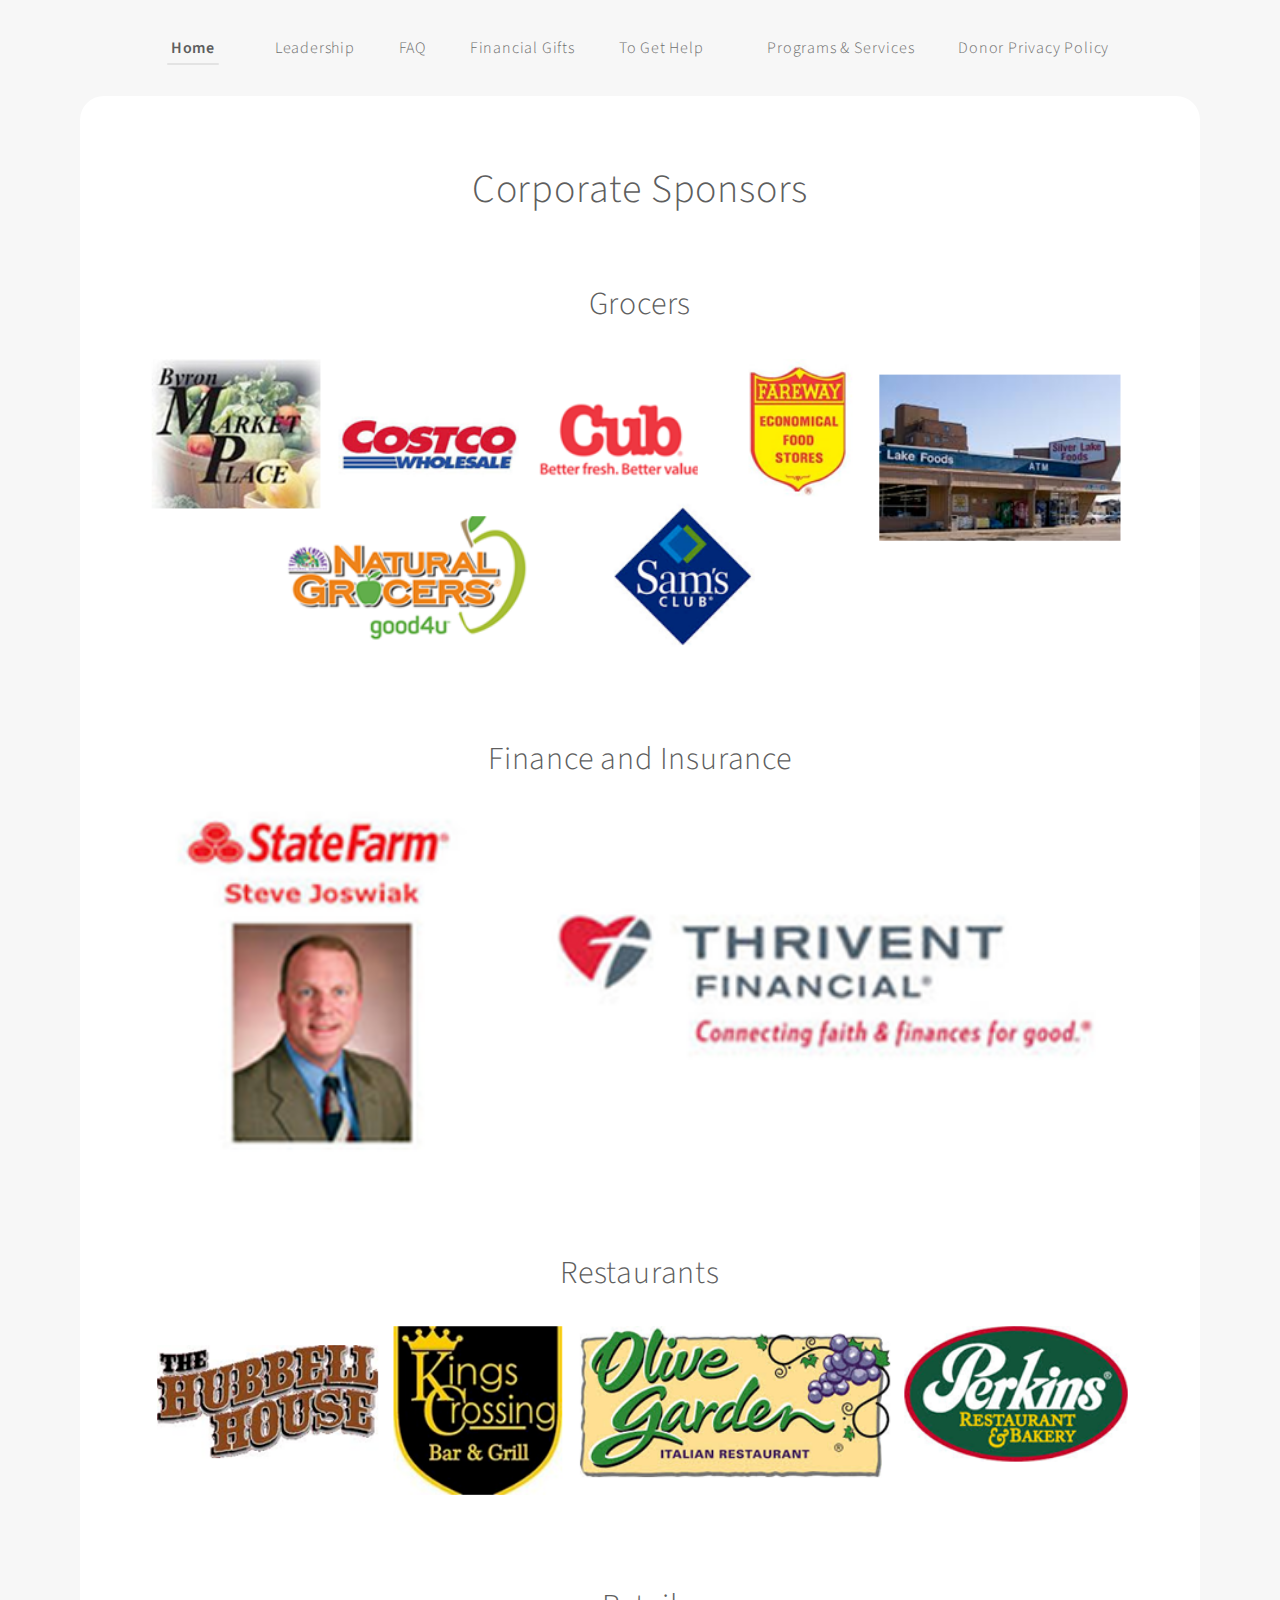
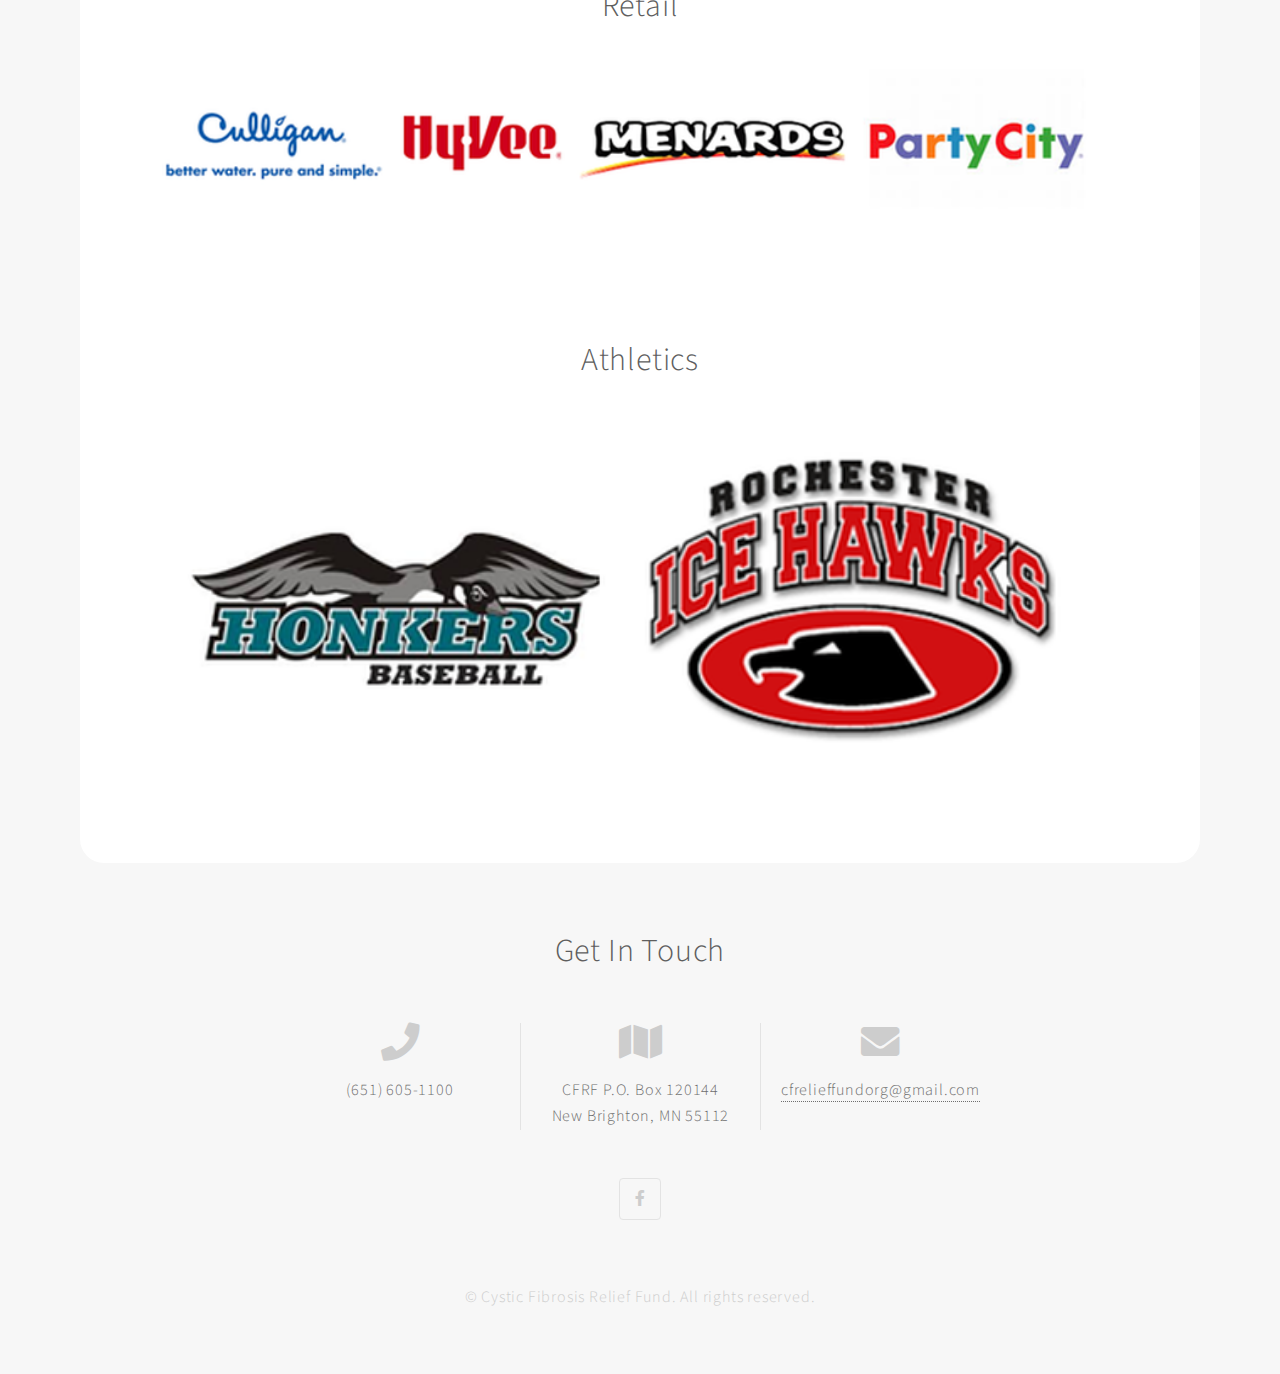
<file: corporateSponsors.html>
<!DOCTYPE HTML>
<!--
	Elemental by Pixelarity
	pixelarity.com | hello@pixelarity.com
	License: pixelarity.com/license
-->
<html>
	<head>
		<title>Corporate Sponsors</title>
		<meta charset="utf-8" />
		<meta name="viewport" content="width=device-width, initial-scale=1"/>
		<link rel="stylesheet" href="assets/css/main.css" />
	</head>
	<body class="is-preload">

		<!-- Header -->
		<div id="header" class="alt">
			<a class="logo" href="index.html">Cystic Fibrosis <strong>Relief Fund</strong></a>
			<nav id="nav">
				<ul>
					<li class="active"><a href="index.html">Home</a></li>
					<li>
							<li><a href="leadership.html">Leadership</a></li>
							<!-- <li><a href="ourFinancialHealth.html">Our Financial Health</a></li> -->
							<li><a href="FAQ.html">FAQ</a></li>
							<li><a href="financialGifts.html">Financial Gifts</a></li>
					</li>
					<li><a href="toGetHelp.html">To Get Help</a></li>
					<li>

						<!-- <a href="#">Support Us</a> -->
					</li>
					<li><a href="programsAndServices.html">Programs & Services</a></li>
					<li><a href="donorPrivacy.html">Donor Privacy Policy</a></li>
					<!-- <li><a href="otherResources.html">Other Resources</a></li> -->
				</ul>
			</nav>
		</div>


		<!-- Main -->
			<div id="main">

				<!-- Header -->
					<header>
						<h1>Corporate Sponsors</h1>
					</header>

				<!-- Content -->
					<section id="content" class="wrapper">
						<h2 class = "corporateSponsorsCenter">Grocers</h2>
						<span class="image main"><img src="images\grocers-2_orig.png" alt="" /></span>
					</section>

					<section id="content" class="wrapper">
						<h2 class = "corporateSponsorsCenter">Finance and Insurance</h2>
						<span class="image main"><img src="images\finance-insurance.png" alt="" /></span>
					</section>

					<section id="content" class="wrapper">
						<h2 class = "corporateSponsorsCenter">Restaurants</h2>
						<span class="image main"><img src="images\restaurants_orig.png" alt="" /></span>
					</section>

					<section id="content" class="wrapper">
						<h2 class = "corporateSponsorsCenter">Retail</h2>
						<span class="image main"><img src="images\retailers-1.png" alt="" /></span>
					</section>
					
					<section id="content" class="wrapper">
						<h2 class = "corporateSponsorsCenter">Athletics </h2>
						<span class="image main"><img src="images\sports-teams.png" alt="" /></span>

					</section>
			</div>

		<!-- Footer -->
		<div id="footer">
			<h2>Get In Touch</h2>
			<ul class="major-icons">
				<li>
					<h3 class="icon solid fa-phone major"><span class="label">Phone</span></h3>
					<p>(651) 605-1100</p>
				</li>
				<li>
					<h3 class="icon solid fa-map major"><span class="label">Address</span></h3>
					<p>CFRF P.O. Box 120144<br />
						New Brighton, MN 55112</p>
				</li>
				<li>
					<h3 class="icon solid fa-envelope major"><span class="label">Email</span></h3>
					<p><a href="mailto: cfrelieffundorg@gmail.com">cfrelieffundorg@gmail.com</a></p>
				</li>
			</ul>
			<ul class="joined-icons">
				<li><a href="https://www.facebook.com/cfrforg/" class="icon brands fa-facebook-f"><span class="label">Facebook</span></a></li>
				<!-- <li><a href="#" class="icon brands fa-twitter"><span class="label">Twitter</span></a></li>
				<li><a href="#" class="icon brands fa-github"><span class="label">GitHub</span></a></li>
				<li><a href="#" class="icon brands fa-instagram"><span class="label">Instagram</span></a></li>
				<li><a href="#" class="icon brands fa-linkedin-in"><span class="label">LinkedIn</span></a></li> -->
			</ul>
			<p class="copyright">&copy; Cystic Fibrosis Relief Fund. All rights reserved.</p>
		</div>

	<!-- Scripts -->
		<script src="assets/js/jquery.min.js"></script>
		<script src="assets/js/jquery.dropotron.min.js"></script>
		<script src="assets/js/jquery.scrollex.min.js"></script>
		<script src="assets/js/browser.min.js"></script>
		<script src="assets/js/breakpoints.min.js"></script>
		<script src="assets/js/util.js"></script>
		<script src="assets/js/main.js"></script>
		<script src="assets/js/main2.js"></script>

	</body>
</html>
</file>
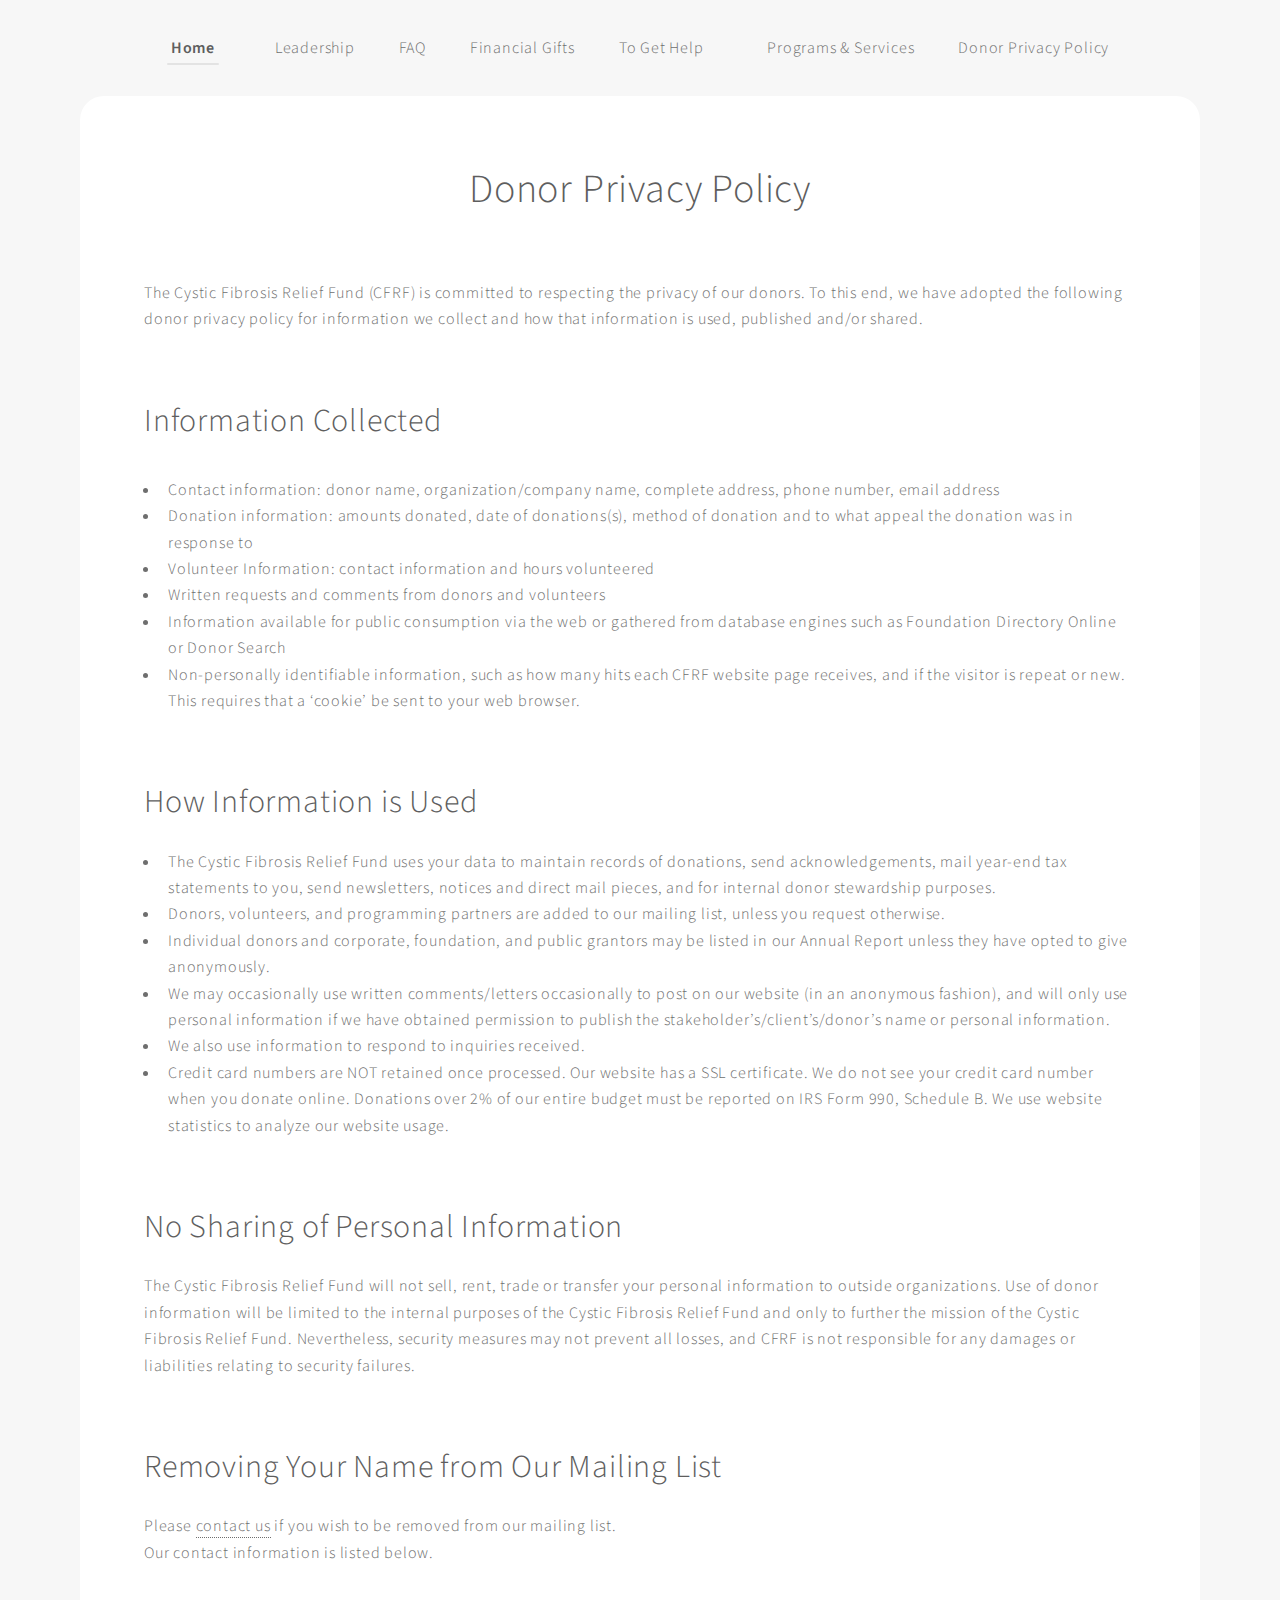
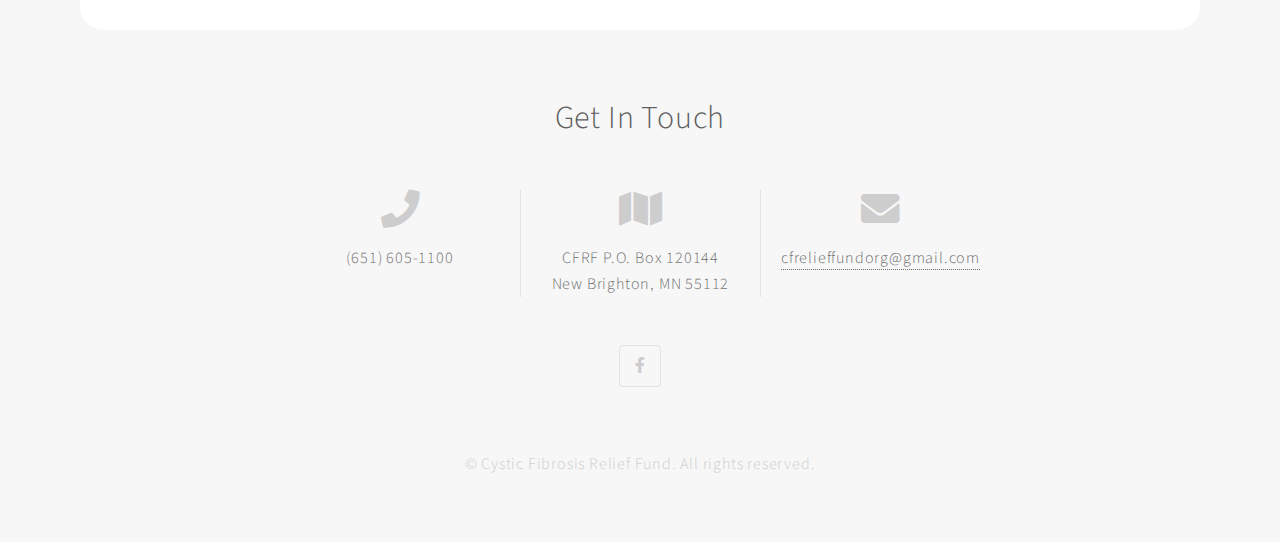
<file: donorPrivacy.html>
<!DOCTYPE HTML>
<!--
	Elemental by Pixelarity
	pixelarity.com | hello@pixelarity.com
	License: pixelarity.com/license
-->
<html>
	<head>
		<title>Donor Privacy</title>
		<meta charset="utf-8" />
		<meta name="viewport" content="width=device-width, initial-scale=1"/>
		<link rel="stylesheet" href="assets/css/main.css" />
	</head>
	<body class="is-preload">

		<!-- Header -->
		<div id="header" class="alt">
			<a class="logo" href="index.html">Cystic Fibrosis <strong>Relief Fund</strong></a>
			<nav id="nav">
				<ul>
					<li class="active"><a href="index.html">Home</a></li>
					<li>
							<li><a href="leadership.html">Leadership</a></li>
							<!-- <li><a href="ourFinancialHealth.html">Our Financial Health</a></li> -->
							<li><a href="FAQ.html">FAQ</a></li>
							<li><a href="financialGifts.html">Financial Gifts</a></li>
					</li>
					<li><a href="toGetHelp.html">To Get Help</a></li>
					<li>

						<!-- <a href="#">Support Us</a> -->
					</li>
					<li><a href="programsAndServices.html">Programs & Services</a></li>
					<li><a href="donorPrivacy.html">Donor Privacy Policy</a></li>
					<!-- <li><a href="otherResources.html">Other Resources</a></li> -->
				</ul>
			</nav>
		</div>


		<!-- Main -->
			<div id="main">

				<!-- Header -->
					<header>
						<h1>Donor Privacy Policy</h1>
					</header>

				<!-- Content -->
					<section id="content" class="wrapper">
						<!-- <span class="image main"><img src="images/pic08.jpg" alt="" /></span> -->
						<p>​The Cystic Fibrosis Relief Fund (CFRF) is committed to respecting the privacy of our donors.  To this end, we have adopted the following donor privacy policy for information we collect and how that information is used, published and/or shared.</p>
					</section>

					<section id="content" class="wrapper">
						<h2>Information Collected</h2>
						<p>
							<ul>
								<li>Contact information:  donor name, organization/company name, complete address, phone number, email address</li>
								<li>Donation information: amounts donated, date of donations(s), method of donation and to what appeal the donation was in response to</li>
								<li>Volunteer Information: contact information and hours volunteered</li>
								<li>Written requests and comments from donors and volunteers</li>
								<li>Information available for public consumption via the web or gathered from database engines such as Foundation Directory Online or Donor Search</li>
								<li>Non-personally identifiable information, such as how many hits each CFRF website page receives, and if the visitor is repeat or new. This requires that a ‘cookie’ be sent to your web browser.</li>
							</ul>
					</section>

					<section id="content" class="wrapper">
						<h2>How Information is Used</h2>
						<ul>
							<li>The Cystic Fibrosis Relief Fund uses your data to maintain records of donations, send acknowledgements, mail year-end tax statements to you, send newsletters, notices and direct mail pieces, and for internal donor stewardship purposes.</li>
						<li>​​Donors, volunteers, and programming partners are added to our mailing list, unless you request otherwise.</li>
						<li>​​Individual donors and corporate, foundation, and public grantors may be listed in our Annual Report unless they have opted to give anonymously.</li>
						<li>​​We may occasionally use written comments/letters occasionally to post on our website (in an anonymous fashion), and will only use personal information if we have obtained permission to publish the stakeholder’s/client’s/donor’s name or personal information.</li>
						<li>​​We also use information to respond to inquiries received.</li>
						<li>​Credit card numbers are NOT retained once processed. Our website has a SSL certificate. We do not see your credit card number when you donate online. Donations over 2% of our entire budget must be reported on IRS Form 990, Schedule B.  We use website statistics to analyze our website usage.​</li>
					</ul>
					</section>
					<section id="content" class="wrapper">
						<h2>No Sharing of Personal Information</h2>
						<p>​The Cystic Fibrosis Relief Fund will not sell, rent, trade or transfer your personal information to outside organizations. Use of donor information will be limited to the internal purposes of the Cystic Fibrosis Relief Fund and only to further the mission of the Cystic Fibrosis Relief Fund. Nevertheless, security measures may not prevent all losses, and CFRF is not responsible for any damages or liabilities relating to security failures.</p>
					</section>
					<section id="content" class="wrapper">
						<h2>​Removing Your Name from Our Mailing List</h2>
						<p>​​Please <a href= "mailto:cfrelieffundorg@gmail.com">contact us</a> if you wish to be removed from our mailing list.<br>
						Our contact information is listed below.</p>
					</section>

				</div>

		<!-- Footer -->
		<div id="footer">
			<h2>Get In Touch</h2>
			<ul class="major-icons">
				<li>
					<h3 class="icon solid fa-phone major"><span class="label">Phone</span></h3>
					<p>(651) 605-1100</p>
				</li>
				<li>
					<h3 class="icon solid fa-map major"><span class="label">Address</span></h3>
					<p>CFRF P.O. Box 120144<br />
						New Brighton, MN 55112</p>
				</li>
				<li>
					<h3 class="icon solid fa-envelope major"><span class="label">Email</span></h3>
					<p><a href="mailto: cfrelieffundorg@gmail.com">cfrelieffundorg@gmail.com</a></p>
				</li>
			</ul>
			<ul class="joined-icons">
				<li><a href="https://www.facebook.com/cfrforg/" class="icon brands fa-facebook-f"><span class="label">Facebook</span></a></li>
				<!-- <li><a href="#" class="icon brands fa-twitter"><span class="label">Twitter</span></a></li>
				<li><a href="#" class="icon brands fa-github"><span class="label">GitHub</span></a></li>
				<li><a href="#" class="icon brands fa-instagram"><span class="label">Instagram</span></a></li>
				<li><a href="#" class="icon brands fa-linkedin-in"><span class="label">LinkedIn</span></a></li> -->
			</ul>
			<p class="copyright">&copy; Cystic Fibrosis Relief Fund. All rights reserved.</p>
		</div>

	<!-- Scripts -->
		<script src="assets/js/jquery.min.js"></script>
		<script src="assets/js/jquery.dropotron.min.js"></script>
		<script src="assets/js/jquery.scrollex.min.js"></script>
		<script src="assets/js/browser.min.js"></script>
		<script src="assets/js/breakpoints.min.js"></script>
		<script src="assets/js/util.js"></script>
		<script src="assets/js/main.js"></script>
		<script src="assets/js/main2.js"></script>


	</body>
</html>
</file>
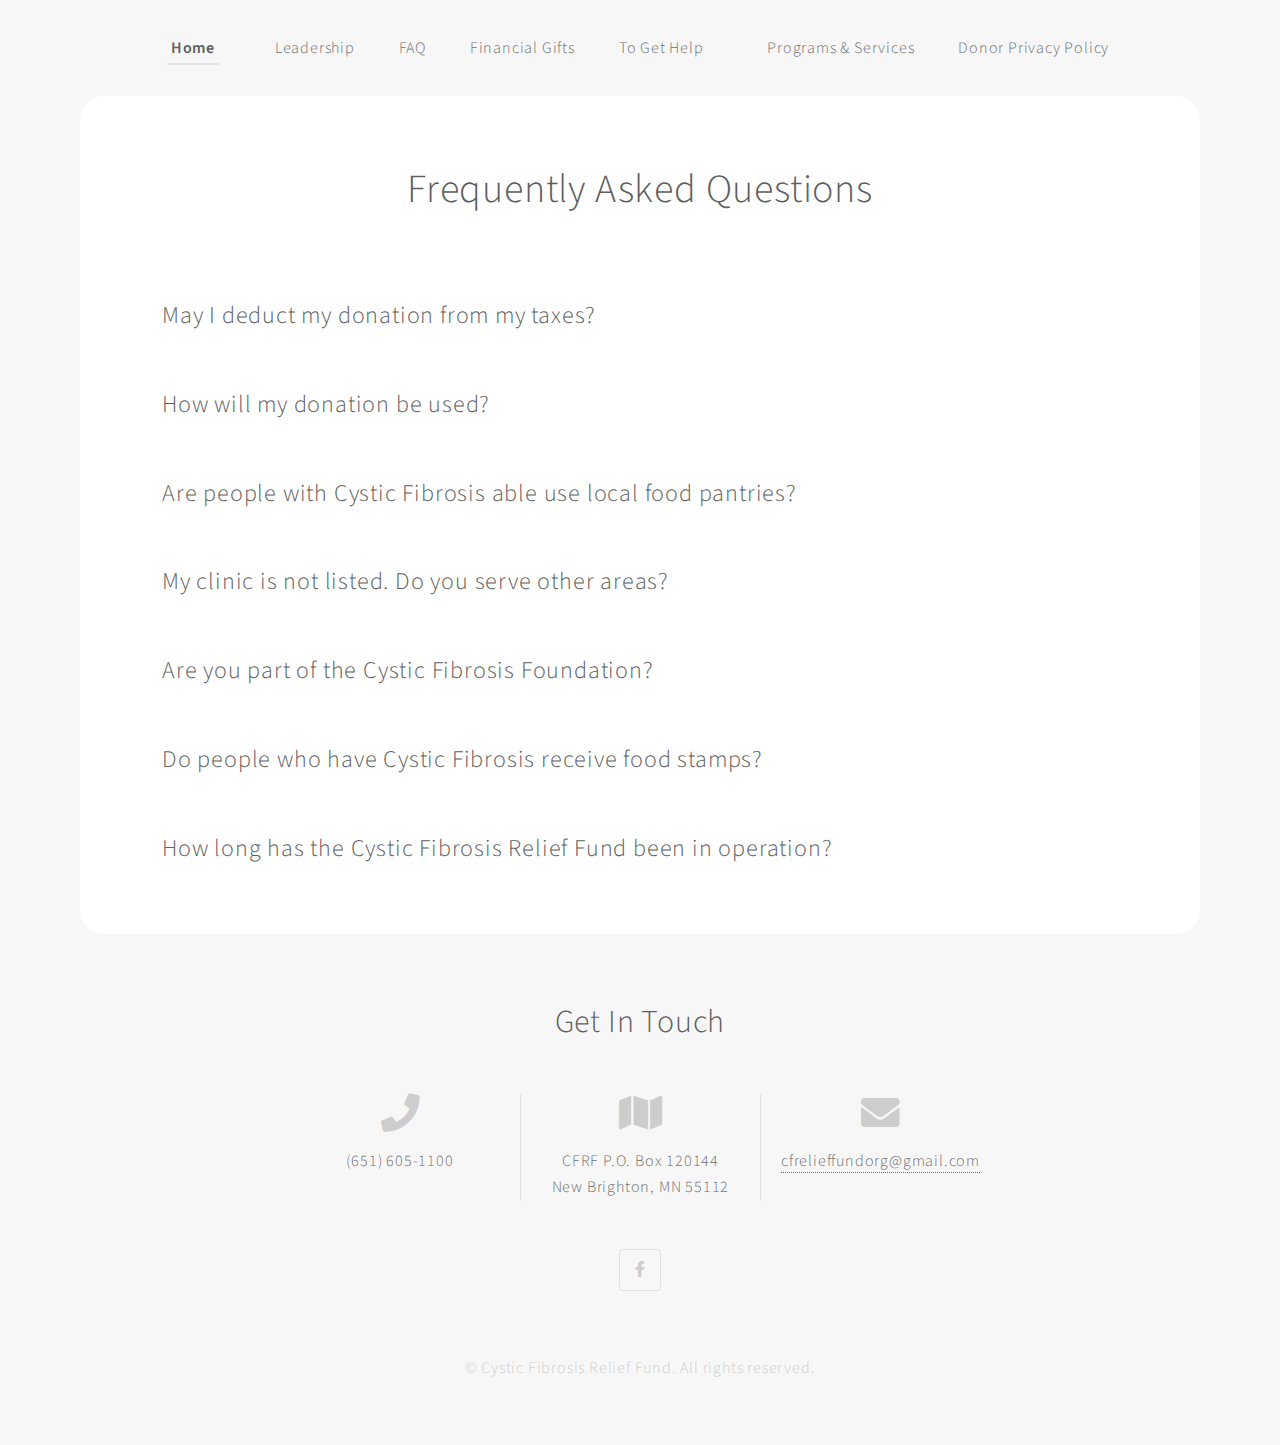
<file: FAQ.html>
<!DOCTYPE HTML>
<!--
	Elemental by Pixelarity
	pixelarity.com | hello@pixelarity.com
	License: pixelarity.com/license
-->
<html>
	<head>
		<title>Frequently Asked Questions</title>
		<meta charset="utf-8" />
		<meta name="viewport" content="width=device-width, initial-scale=1"/>
		<link rel="stylesheet" href="assets/css/main.css" />
	</head>
	<body class="is-preload">

		<!-- Header -->
		<div id="header" class="alt">
			<a class="logo" href="index.html">Cystic Fibrosis <strong>Relief Fund</strong></a>
			<nav id="nav">
				<ul>
					<li class="active"><a href="index.html">Home</a></li>
					<li>
							<li><a href="leadership.html">Leadership</a></li>
							<!-- <li><a href="ourFinancialHealth.html">Our Financial Health</a></li> -->
							<li><a href="FAQ.html">FAQ</a></li>
							<li><a href="financialGifts.html">Financial Gifts</a></li>
					</li>
					<li><a href="toGetHelp.html">To Get Help</a></li>
					<li>

						<!-- <a href="#">Support Us</a> -->
					</li>
					<li><a href="programsAndServices.html">Programs & Services</a></li>
					<li><a href="donorPrivacy.html">Donor Privacy Policy</a></li>
					<!-- <li><a href="otherResources.html">Other Resources</a></li> -->
				</ul>
			</nav>
		</div>

		<!-- Main -->
			<div id="main">

				<!-- Header -->
					<header>
						<h1>Frequently Asked Questions</h1>
					</header>

				<!-- Content -->
					<section id="content" class="wrapper">
						<!-- <span class="image main"><img src="images/pic08.jpg" alt="" /></span> -->
					<h3 class="collapsible2">May I deduct my donation from my taxes?</h3>
						<div class="content2">
  						<p><strong>The Cystic Fibrosis Relief Fund, Inc. (CFRF) is a 501 c 3 charitable, tax exempt, organization recognized by the State of Minnesota, The Minnesota Attorney General and the Internal Revenue Service (IRS). Your gift is tax deductible within allowable limits of the IRA tax code.  We supply receipts with every donation and mail end of year donation information for your tax filing in January of the following year.</strong></p>
						</div>
					<h3 class="collapsible2">How will my donation be used?</h3>
						<div class="content2 faqInHalf">
  						<p><strong>Approximately 90% of donations goes right to the patients who we serve in the form of grocery gift cards.  We keep our operating costs low to help make the most of every donation.</strong></p>
						</div>
					<h3 class="collapsible2">Are people with Cystic Fibrosis able use local food pantries?</h3>
						<div class="content2">
  						<p><strong>Not every community has food pantries. Food pantries usually only provide enough food for a few meals each month. Our monthly support provides two to three weeks’ worth of extra food for our recipients. Also, because of digestive issues exclusive to Cystic Fibrosis, food pantries do not always provide foods that are easily digested by people who have Cystic Fibrosis, resulting in stomach upset and the need to take more costly digestive enzymes.</strong></p>
						</div>
					<h3 class="collapsible2">My clinic is not listed. Do you serve other areas? </h3>
						<div class="content2">
  						<p><strong>Presently we are serving patients in Minnesota but through a strategic growth initiative we plan to widen our outreach to the states of North Dakota, South Dakota, Iowa & Wisconsin.  If you receive treatment at an accredited Cystic Fibrosis Foundation Clinic in one of those states call us at 651-605-1100 to inquire about how we can connect with your clinic to possibly provide services.</strong></p>
						</div>
					<h3 class="collapsible2">Are you part of the Cystic Fibrosis Foundation?</h3>
						<div class="content2">
  						<p><strong>No, we are an independent nonprofit organization that functions to provide supportive services to people who have cystic fibrosis.</strong>
						</p>
						</div>
					<h3 class="collapsible2">Do people who have Cystic Fibrosis receive food stamps?</h3>
						<div class="content2">
  						<p><strong>Some do but because of the high caloric requirements of people with cystic fibrosis food stamps alone rarely cover their total needs.</strong></p>
						</div>
					<h3 class="collapsible2">How long has the Cystic Fibrosis Relief Fund been in operation?</h3>
						<div class="content2">
  						<p><strong>We were founded under the name of Help One Love One in 2010.  In January of 2018 we changed our name to the Cystic Fibrosis Relief Fund to more accurately describe who we are and what we do.</strong></p>
						</div>


			</div>

		<!-- Footer -->
		<div id="footer">
			<h2>Get In Touch</h2>
			<ul class="major-icons">
				<li>
					<h3 class="icon solid fa-phone major"><span class="label">Phone</span></h3>
					<p>(651) 605-1100</p>
				</li>
				<li>
					<h3 class="icon solid fa-map major"><span class="label">Address</span></h3>
					<p>CFRF P.O. Box 120144<br />
						New Brighton, MN 55112</p>
				</li>
				<li>
					<h3 class="icon solid fa-envelope major"><span class="label">Email</span></h3>
					<p><a href="mailto: cfrelieffundorg@gmail.com">cfrelieffundorg@gmail.com</a></p>
				</li>
			</ul>
			<ul class="joined-icons">
				<li><a href="https://www.facebook.com/cfrforg/" class="icon brands fa-facebook-f"><span class="label">Facebook</span></a></li>
				<!-- <li><a href="#" class="icon brands fa-twitter"><span class="label">Twitter</span></a></li>
				<li><a href="#" class="icon brands fa-github"><span class="label">GitHub</span></a></li>
				<li><a href="#" class="icon brands fa-instagram"><span class="label">Instagram</span></a></li>
				<li><a href="#" class="icon brands fa-linkedin-in"><span class="label">LinkedIn</span></a></li> -->
			</ul>
			<p class="copyright">&copy; Cystic Fibrosis Relief Fund. All rights reserved.</p>
		</div>

	<!-- Scripts -->
		<script src="assets/js/jquery.min.js"></script>
		<script src="assets/js/jquery.dropotron.min.js"></script>
		<script src="assets/js/jquery.scrollex.min.js"></script>
		<script src="assets/js/browser.min.js"></script>
		<script src="assets/js/breakpoints.min.js"></script>
		<script src="assets/js/util.js"></script>
		<script src="assets/js/main.js"></script>
		<script src="assets/js/main2.js"></script>
	</body>
</html>
</file>
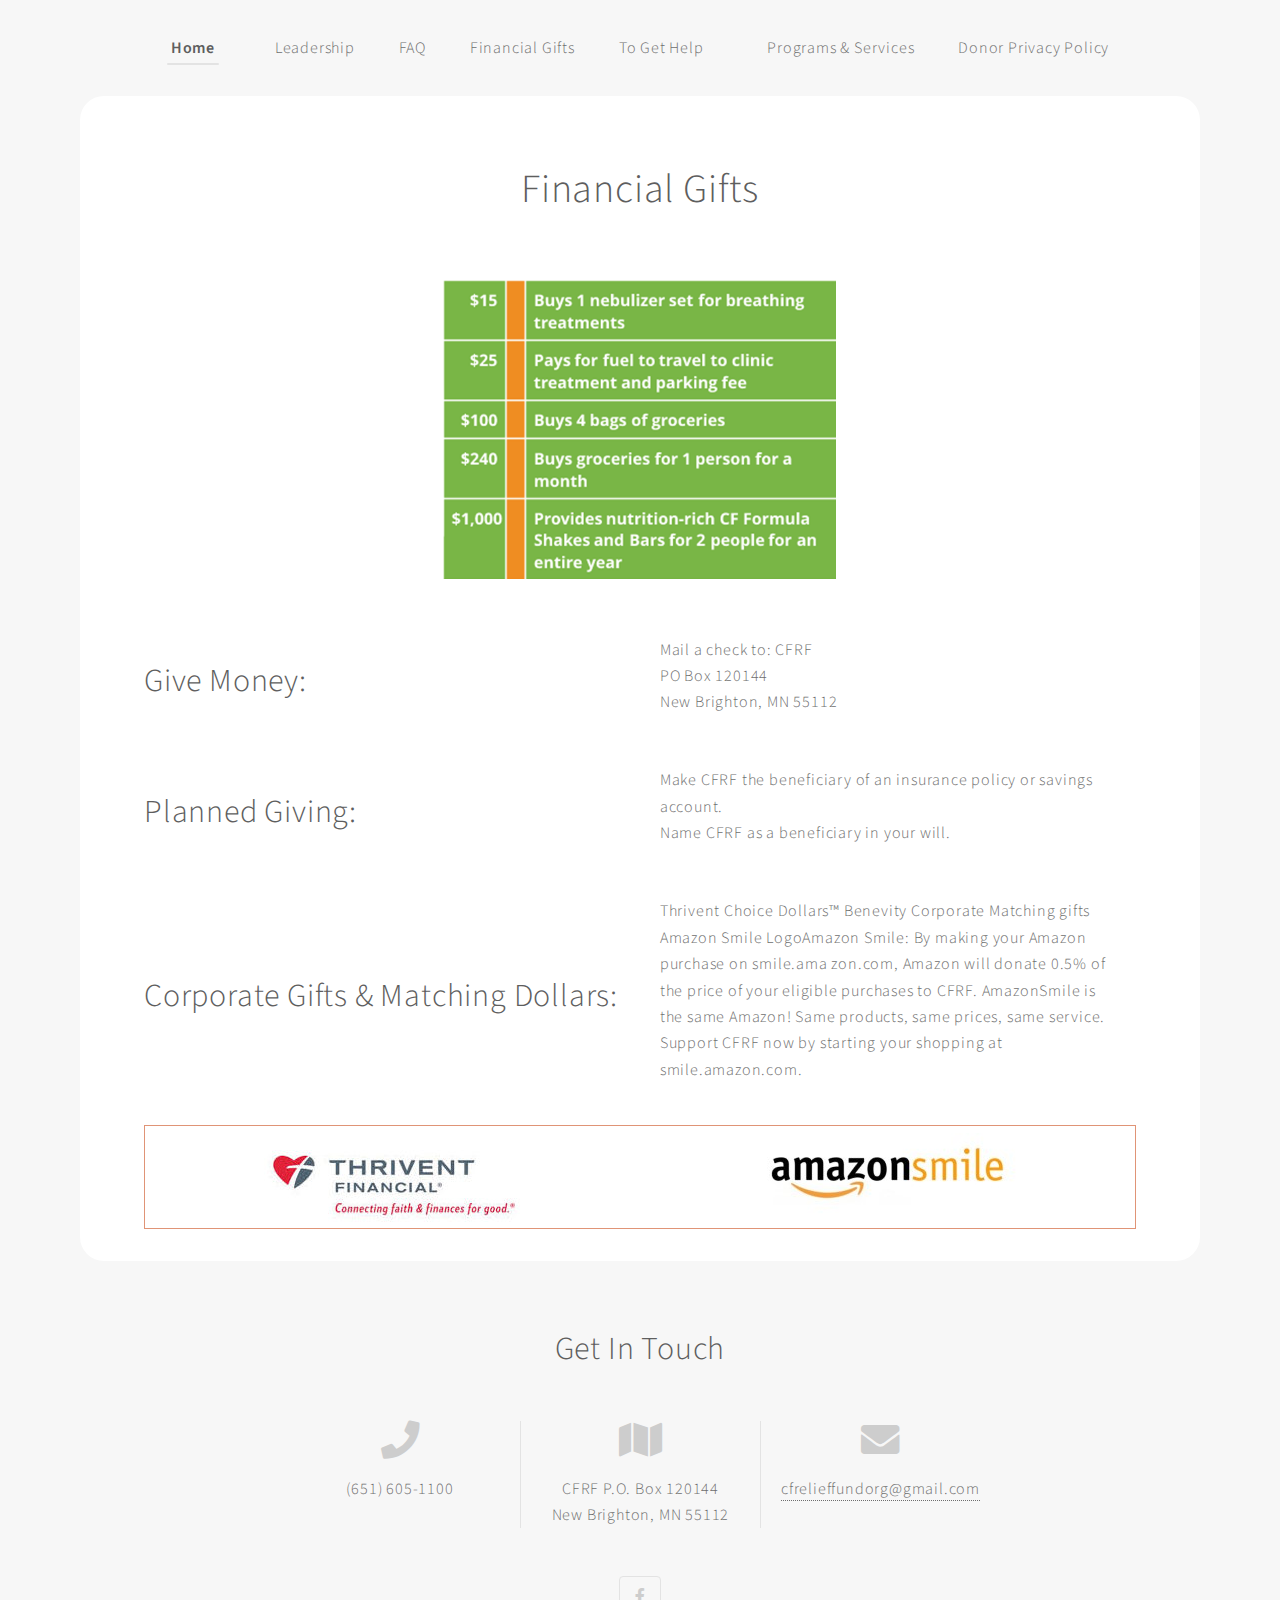
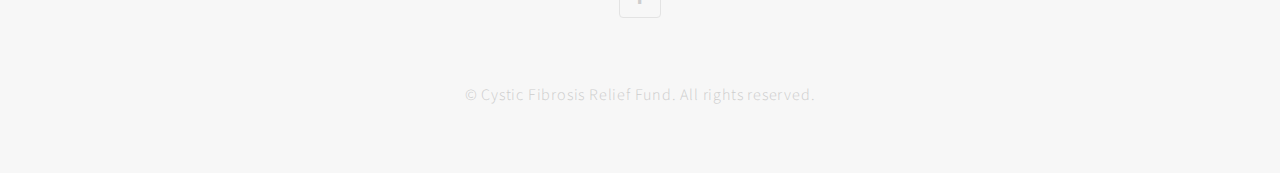
<file: financialGifts.html>
<!DOCTYPE HTML>
<!--
	Elemental by Pixelarity
	pixelarity.com | hello@pixelarity.com
	License: pixelarity.com/license
-->
<html>
	<head>
		<title>Financial Gifts</title>
		<meta charset="utf-8" />
		<meta name="viewport" content="width=device-width, initial-scale=1"/>
		<link rel="stylesheet" href="assets/css/main.css" />
	</head>
	<body class="is-preload">

		<!-- Header -->
		<div id="header" class="alt">
			<a class="logo" href="index.html">Cystic Fibrosis <strong>Relief Fund</strong></a>
			<nav id="nav">
				<ul>
					<li class="active"><a href="index.html">Home</a></li>
					<li>
							<li><a href="leadership.html">Leadership</a></li>
							<!-- <li><a href="ourFinancialHealth.html">Our Financial Health</a></li> -->
							<li><a href="FAQ.html">FAQ</a></li>
							<li><a href="financialGifts.html">Financial Gifts</a></li>
					</li>
					<li><a href="toGetHelp.html">To Get Help</a></li>
					<li>

						<!-- <a href="#">Support Us</a> -->
					</li>
					<li><a href="programsAndServices.html">Programs & Services</a></li>
					<li><a href="donorPrivacy.html">Donor Privacy Policy</a></li>
					<!-- <li><a href="otherResources.html">Other Resources</a></li> -->
				</ul>
			</nav>
		</div>


		<!-- Main -->
			<div id="main">

				<!-- Header -->
					<header>
						<h1>Financial Gifts</h1>

					</header>

				<!-- Content -->
	
					<section id="content" class="wrapper">
						<span class = "image main2"><img src="images\table-of-giving-3_orig.png" alt=""></span>
						<div class="fGiftsFlex">
							<h2>Give Money:</h2>
							<!-- <p><a href="#">Give online now!/a><br>
								<a href="#">Set up a regular monthly automatic withdrawals</a><br> -->
							<p>	Mail a check to:
								CFRF<br>
								PO Box 120144<br>
								New Brighton,  MN 55112</p>
						</div>
						<div class="fGiftsFlex">
							<h2>Planned Giving:</h2>
							<p>Make CFRF the beneficiary of an insurance policy or savings account.<br>
							Name CFRF as a beneficiary in your will.</p>
						</div>
						<div class="fGiftsFlex noBorder">
							<h2>Corporate Gifts & Matching Dollars:</h2>
							<p>Thrivent Choice Dollars™
								Benevity
								Corporate Matching gifts
								Amazon Smile LogoAmazon Smile: By making your Amazon purchase on smile.ama zon.com, Amazon will donate 0.5% of the price of your eligible purchases to CFRF. AmazonSmile is the same Amazon! Same products, same prices, same service. Support CFRF now by starting your shopping at smile.amazon.com.</p>
						</div>
						<div class="applyFlex borderBottom imgBorder">
							<img src="images\thrivent-99-e1520021259443_orig.jpg" alt="">
							<img src="images\Amazon-Smile-Logo-e1457724074257-600x205.jpg" alt="">
							</div>
					
					</section>

			</div>

		<!-- Footer -->
		<div id="footer">
			<h2>Get In Touch</h2>
			<ul class="major-icons">
				<li>
					<h3 class="icon solid fa-phone major"><span class="label">Phone</span></h3>
					<p>(651) 605-1100</p>
				</li>
				<li>
					<h3 class="icon solid fa-map major"><span class="label">Address</span></h3>
					<p>CFRF P.O. Box 120144<br />
						New Brighton, MN 55112</p>
				</li>
				<li>
					<h3 class="icon solid fa-envelope major"><span class="label">Email</span></h3>
					<p><a href="mailto: cfrelieffundorg@gmail.com">cfrelieffundorg@gmail.com</a></p>
				</li>
			</ul>
			<ul class="joined-icons">
				<li><a href="https://www.facebook.com/cfrforg/" class="icon brands fa-facebook-f"><span class="label">Facebook</span></a></li>
				<!-- <li><a href="#" class="icon brands fa-twitter"><span class="label">Twitter</span></a></li>
				<li><a href="#" class="icon brands fa-github"><span class="label">GitHub</span></a></li>
				<li><a href="#" class="icon brands fa-instagram"><span class="label">Instagram</span></a></li>
				<li><a href="#" class="icon brands fa-linkedin-in"><span class="label">LinkedIn</span></a></li> -->
			</ul>
			<p class="copyright">&copy; Cystic Fibrosis Relief Fund. All rights reserved.</p>
		</div>

	<!-- Scripts -->
		<script src="assets/js/jquery.min.js"></script>
		<script src="assets/js/jquery.dropotron.min.js"></script>
		<script src="assets/js/jquery.scrollex.min.js"></script>
		<script src="assets/js/browser.min.js"></script>
		<script src="assets/js/breakpoints.min.js"></script>
		<script src="assets/js/util.js"></script>
		<script src="assets/js/main.js"></script>
		<script src="assets/js/main2.js"></script>

	</body>
</html>
</file>
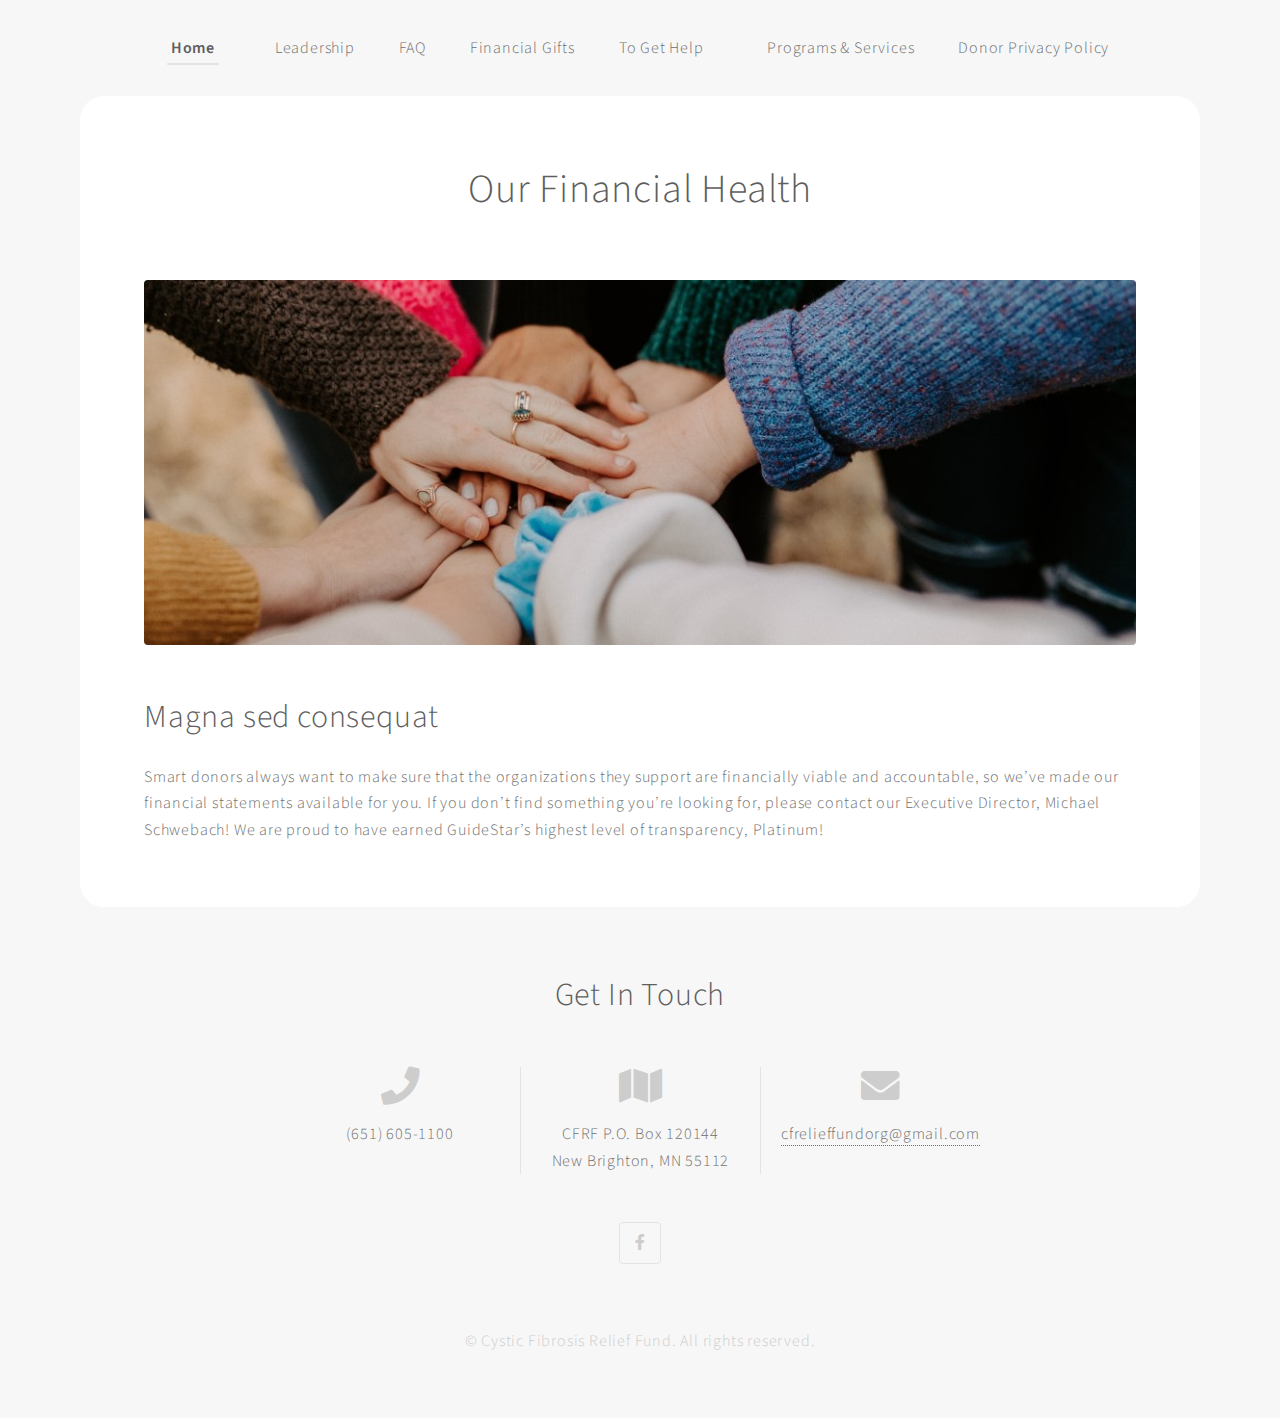
<file: financials.html>
<!DOCTYPE HTML>
<!--
	Elemental by Pixelarity
	pixelarity.com | hello@pixelarity.com
	License: pixelarity.com/license
-->
<html>
	<head>
		<title>Our Financial Health</title>
		<meta charset="utf-8" />
		<meta name="viewport" content="width=device-width, initial-scale=1"/>
		<link rel="stylesheet" href="assets/css/main.css" />
	</head>
	<body class="is-preload">

		<!-- Header -->
		<div id="header" class="alt">
			<a class="logo" href="index.html">Cystic Fibrosis <strong>Relief Fund</strong></a>
			<nav id="nav">
				<ul>
					<li class="active"><a href="index.html">Home</a></li>
					<li>
							<li><a href="leadership.html">Leadership</a></li>
							<!-- <li><a href="ourFinancialHealth.html">Our Financial Health</a></li> -->
							<li><a href="FAQ.html">FAQ</a></li>
							<li><a href="financialGifts.html">Financial Gifts</a></li>
					</li>
					<li><a href="toGetHelp.html">To Get Help</a></li>
					<li>

						<!-- <a href="#">Support Us</a> -->
					</li>
					<li><a href="programsAndServices.html">Programs & Services</a></li>
					<li><a href="donorPrivacy.html">Donor Privacy Policy</a></li>
					<!-- <li><a href="otherResources.html">Other Resources</a></li> -->
				</ul>
			</nav>
		</div>


		<!-- Main -->
			<div id="main">

				<!-- Header -->
					<header>
						<h1>Our Financial Health</h1>
					</header>

				<!-- Content -->
					<section id="content" class="wrapper">
						<span class="image main"><img src="images/pic08.jpg" alt="" /></span>
						<h2>Magna sed consequat</h2>
						<p>​Smart donors always want to make sure that the organizations they support are financially viable and accountable, so we’ve made our financial statements available for you. If you don’t find something you’re looking for, please contact our Executive Director, Michael Schwebach!

						We are proud to have earned GuideStar’s highest level of transparency, Platinum!</p>
					</section>

			</div>

		<!-- Footer -->
		<div id="footer">
			<h2>Get In Touch</h2>
			<ul class="major-icons">
				<li>
					<h3 class="icon solid fa-phone major"><span class="label">Phone</span></h3>
					<p>(651) 605-1100</p>
				</li>
				<li>
					<h3 class="icon solid fa-map major"><span class="label">Address</span></h3>
					<p>CFRF P.O. Box 120144<br />
						New Brighton, MN 55112</p>
				</li>
				<li>
					<h3 class="icon solid fa-envelope major"><span class="label">Email</span></h3>
					<p><a href="mailto: cfrelieffundorg@gmail.com">cfrelieffundorg@gmail.com</a></p>
				</li>
			</ul>
			<ul class="joined-icons">
				<li><a href="https://www.facebook.com/cfrforg/" class="icon brands fa-facebook-f"><span class="label">Facebook</span></a></li>
				<!-- <li><a href="#" class="icon brands fa-twitter"><span class="label">Twitter</span></a></li>
				<li><a href="#" class="icon brands fa-github"><span class="label">GitHub</span></a></li>
				<li><a href="#" class="icon brands fa-instagram"><span class="label">Instagram</span></a></li>
				<li><a href="#" class="icon brands fa-linkedin-in"><span class="label">LinkedIn</span></a></li> -->
			</ul>
			<p class="copyright">&copy; Cystic Fibrosis Relief Fund. All rights reserved.</p>
		</div>

	<!-- Scripts -->
		<script src="assets/js/jquery.min.js"></script>
		<script src="assets/js/jquery.dropotron.min.js"></script>
		<script src="assets/js/jquery.scrollex.min.js"></script>
		<script src="assets/js/browser.min.js"></script>
		<script src="assets/js/breakpoints.min.js"></script>
		<script src="assets/js/util.js"></script>
		<script src="assets/js/main.js"></script>
		<script src="assets/js/main2.js"></script>
	</body>
</html>
</file>
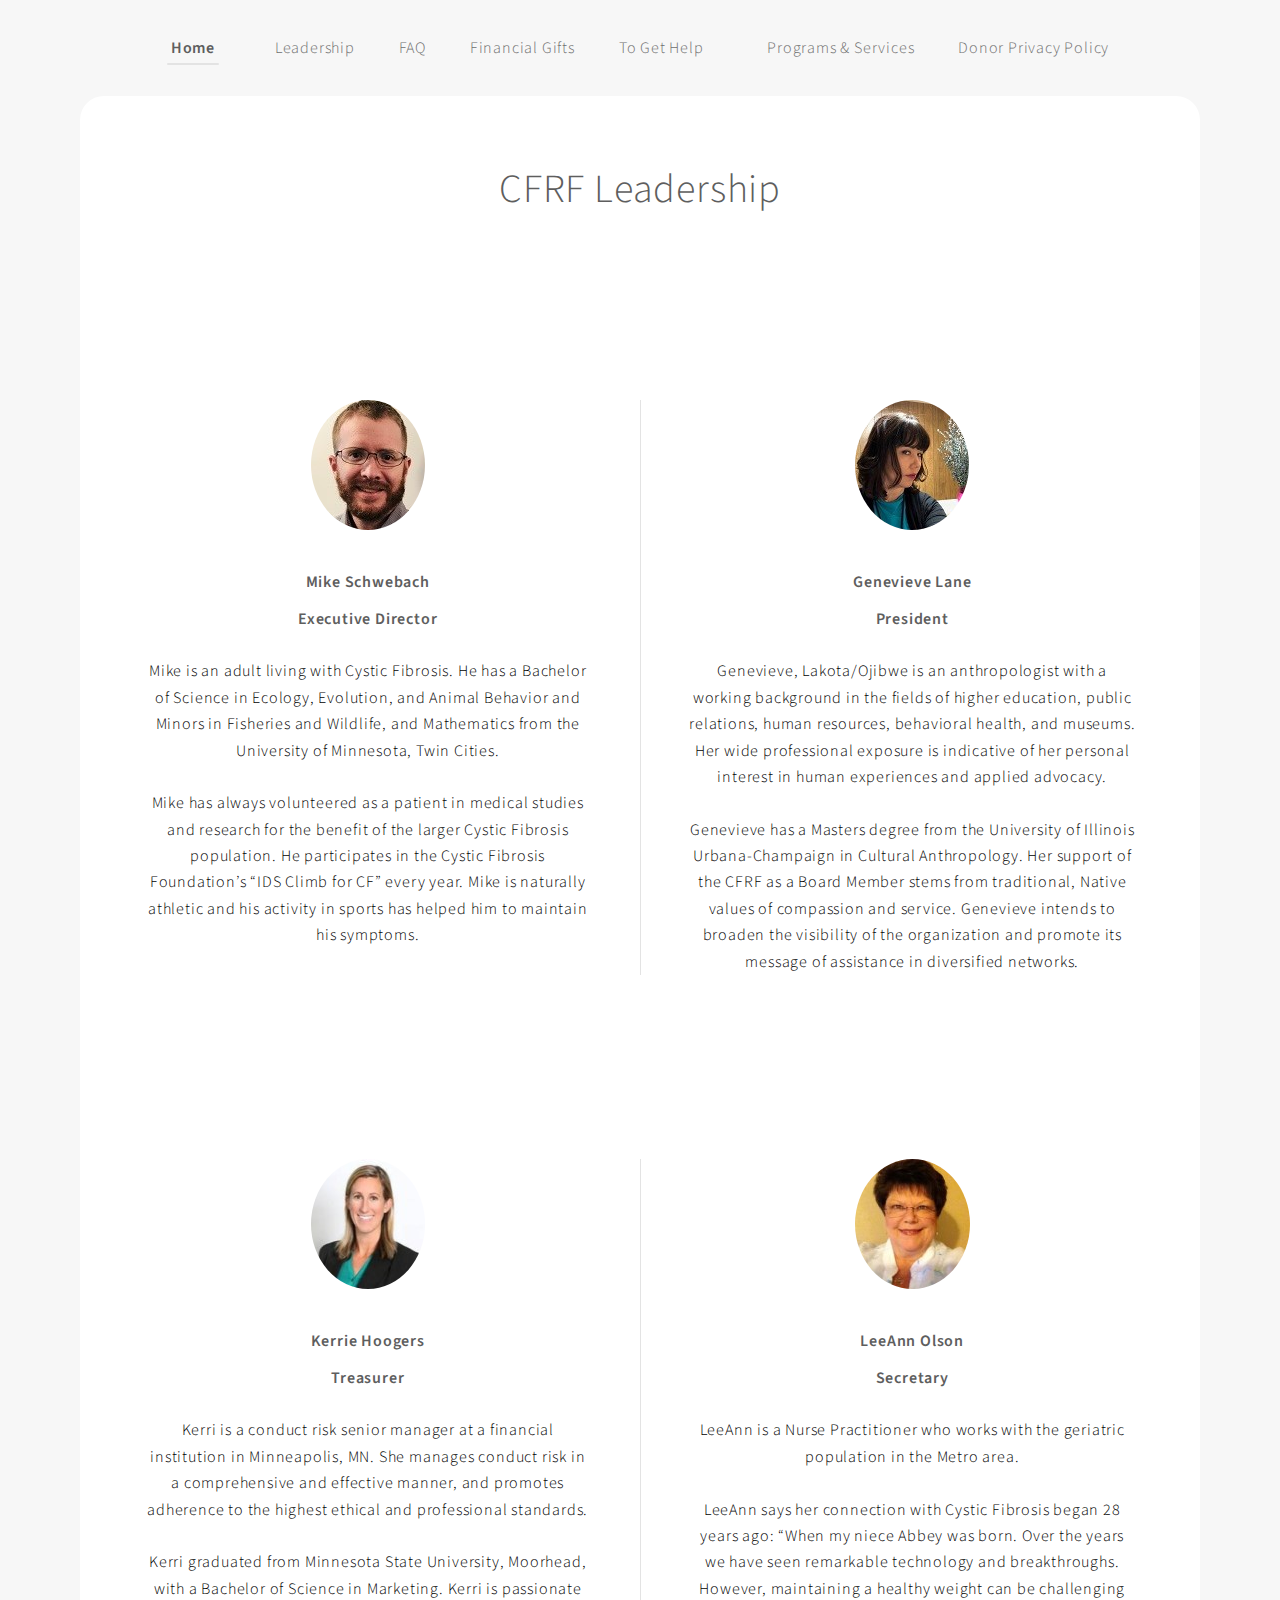
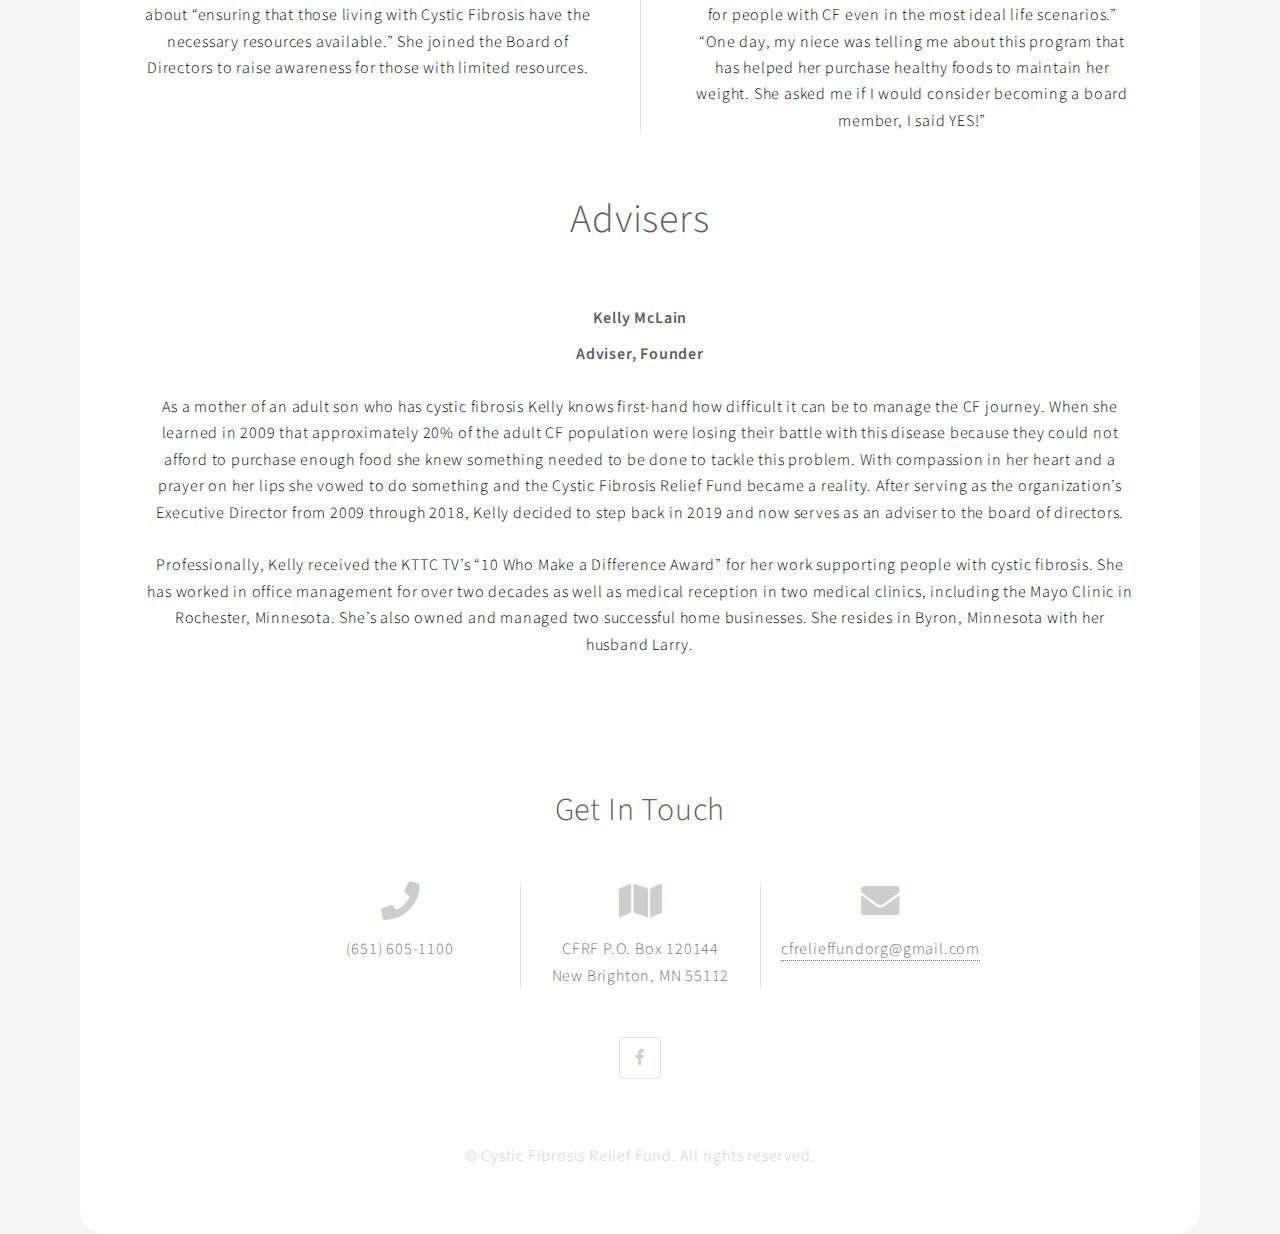
<file: leadership.html>
<!DOCTYPE HTML>
<!--
	Elemental by Pixelarity
	pixelarity.com | hello@pixelarity.com
	License: pixelarity.com/license
-->
<html>
	<head>
		<title>Leadership</title>
		<meta charset="utf-8" />
		<meta name="viewport" content="width=device-width, initial-scale=1"/>
		<link rel="stylesheet" href="assets/css/main.css" />
	</head>
	<body class="is-preload">

		<!-- Header -->
		<div id="header" class="alt">
			<a class="logo" href="index.html">Cystic Fibrosis <strong>Relief Fund</strong></a>
			<nav id="nav">
				<ul>
					<li class="active"><a href="index.html">Home</a></li>
					<li>
							<li><a href="leadership.html">Leadership</a></li>
							<!-- <li><a href="ourFinancialHealth.html">Our Financial Health</a></li> -->
							<li><a href="FAQ.html">FAQ</a></li>
							<li><a href="financialGifts.html">Financial Gifts</a></li>
					</li>
					<li><a href="toGetHelp.html">To Get Help</a></li>
					<li>

						<!-- <a href="#">Support Us</a> -->
					</li>
					<li><a href="programsAndServices.html">Programs & Services</a></li>
					<li><a href="donorPrivacy.html">Donor Privacy Policy</a></li>
					<!-- <li><a href="otherResources.html">Other Resources</a></li> -->
				</ul>
			</nav>
		</div>


	<!-- Main -->
		<div id="main">

	<!-- Header -->
		<header>
			<h1>CFRF Leadership</h1>
		</header>

	<!-- Five -->
		<section id="five" class="wrapper special">
			<ul class="faces">
				<li>
					<span class="image"><img src="images\leader_mike.jpg" alt="" /></span>
					<h3>Mike Schwebach</h3>
					<p class = "pBlack"><strong>Executive Director</strong><br /><br />Mike is an adult living with Cystic Fibrosis. He has a Bachelor of Science in Ecology, Evolution, and Animal Behavior and Minors in Fisheries and Wildlife, and Mathematics from the University of Minnesota, Twin Cities. <br /><br />
					Mike has always volunteered as a patient in medical studies and research for the benefit of the larger Cystic Fibrosis population. He participates in the Cystic Fibrosis Foundation’s “IDS Climb for CF” every year. Mike is naturally athletic and his activity in sports has helped him to maintain his symptoms.</p>
				</li>
				<li>
					<span class="image"><img src="images\leader_genevieve.jpg" alt="" /></span>
					<h3>Genevieve Lane</h3>
					<p class = "pBlack"><strong>President</strong><br /><br />Genevieve, Lakota/Ojibwe is an anthropologist with a working background in the fields of higher education, public relations, human resources, behavioral health, and museums. Her wide professional exposure is indicative of her personal interest in human experiences and applied advocacy.<br /><br />
					Genevieve has a Masters degree from the University of Illinois Urbana-Champaign in Cultural Anthropology. Her support of the CFRF as a Board Member stems from traditional, Native values of compassion and service. Genevieve intends to broaden the visibility of the organization and promote its message of assistance in diversified networks.</p>
				</li>
			</ul>
		</section>
		<section id="five" class="wrapper special">
			<ul class="faces">
				<li>
					<span class="image"><img src="images\leader_kerri.jpg" alt=""></span>
					<h3>Kerrie Hoogers</h3>
					<p class = "pBlack"><strong>Treasurer</strong><br><br>Kerri is a conduct risk senior manager at a financial institution in Minneapolis, MN. She manages conduct risk in a comprehensive and effective manner, and promotes adherence to the highest ethical and professional standards.<br /><br />
					Kerri graduated from Minnesota State University, Moorhead, with a Bachelor of Science in Marketing. Kerri is passionate about “ensuring that those living with Cystic Fibrosis have the necessary resources available.” She joined the Board of Directors to raise awareness for those with limited resources.</p>
				</li>
				<li>
					<span class="image"><img src="images\leader_leanne.jpg" alt="" /></span>
					<h3>LeeAnn Olson</h3>
					<p class = "pBlack"><strong>Secretary</strong><br /><br />LeeAnn is a Nurse Practitioner who works with the geriatric population in the Metro area.<br /><br />
					LeeAnn says her connection with Cystic Fibrosis began 28 years ago: “When my niece Abbey was born. Over the years we have seen remarkable technology and breakthroughs. However, maintaining a healthy weight can be challenging for people with CF even in the most ideal life scenarios.” “One day, my niece was telling me about this program that has helped her purchase healthy foods to maintain her weight. She asked me if I would consider becoming a board member, I said YES!”</p>
				</li>
			</ul>

			<header>
				<h1>Advisers</h1>
			</header>

			<ul class="faces">
				<li id="advisers">
					<!-- <span class="image"><img src="images/pic05.jpg" alt="" /></span> -->
					<h3>Kelly McLain</h3>
					<p class = "pBlack"><strong>Adviser, Founder</strong>
						<br>
						<br>
						As a mother of an adult son who has cystic fibrosis Kelly knows first-hand how difficult it can be to manage the CF journey.  When she learned in 2009 that approximately 20% of the adult CF population were losing their battle with this disease because they could not afford to purchase enough food she knew something needed to be done to tackle this problem. With compassion in her heart and a prayer on her lips she vowed to do something and the Cystic Fibrosis Relief Fund became a reality.  After serving as the  organization’s Executive Director from 2009 through 2018, Kelly decided to step back in 2019 and now serves as an adviser to the board of directors.
						<br>
						<br>
						​​Professionally, Kelly received the KTTC TV’s “10 Who Make a Difference Award” for her work supporting people with cystic fibrosis. She has worked in office management for over two decades as well as medical reception in two medical clinics, including the Mayo Clinic in Rochester, Minnesota.  She’s also owned and managed two successful home businesses. She resides in Byron, Minnesota with her husband Larry.</p>
				</li>
		</section>

		<!-- Footer -->
		<div id="footer">
			<h2>Get In Touch</h2>
			<ul class="major-icons">
				<li>
					<h3 class="icon solid fa-phone major"><span class="label">Phone</span></h3>
					<p>(651) 605-1100</p>
				</li>
				<li>
					<h3 class="icon solid fa-map major"><span class="label">Address</span></h3>
					<p>CFRF P.O. Box 120144<br />
						New Brighton, MN 55112</p>
				</li>
				<li>
					<h3 class="icon solid fa-envelope major"><span class="label">Email</span></h3>
					<p><a href="mailto: cfrelieffundorg@gmail.com">cfrelieffundorg@gmail.com</a></p>
				</li>
			</ul>
			<ul class="joined-icons">
				<li><a href="https://www.facebook.com/cfrforg/" class="icon brands fa-facebook-f"><span class="label">Facebook</span></a></li>
				<!-- <li><a href="#" class="icon brands fa-twitter"><span class="label">Twitter</span></a></li>
				<li><a href="#" class="icon brands fa-github"><span class="label">GitHub</span></a></li>
				<li><a href="#" class="icon brands fa-instagram"><span class="label">Instagram</span></a></li>
				<li><a href="#" class="icon brands fa-linkedin-in"><span class="label">LinkedIn</span></a></li> -->
			</ul>
			<p class="copyright">&copy; Cystic Fibrosis Relief Fund. All rights reserved.</p>
		</div>

	<!-- Scripts -->
		<script src="assets/js/jquery.min.js"></script>
		<script src="assets/js/jquery.dropotron.min.js"></script>
		<script src="assets/js/jquery.scrollex.min.js"></script>
		<script src="assets/js/browser.min.js"></script>
		<script src="assets/js/breakpoints.min.js"></script>
		<script src="assets/js/util.js"></script>
		<script src="assets/js/main.js"></script>
		<script src="assets/js/main2.js"></script>
	</body>
</html>
</file>
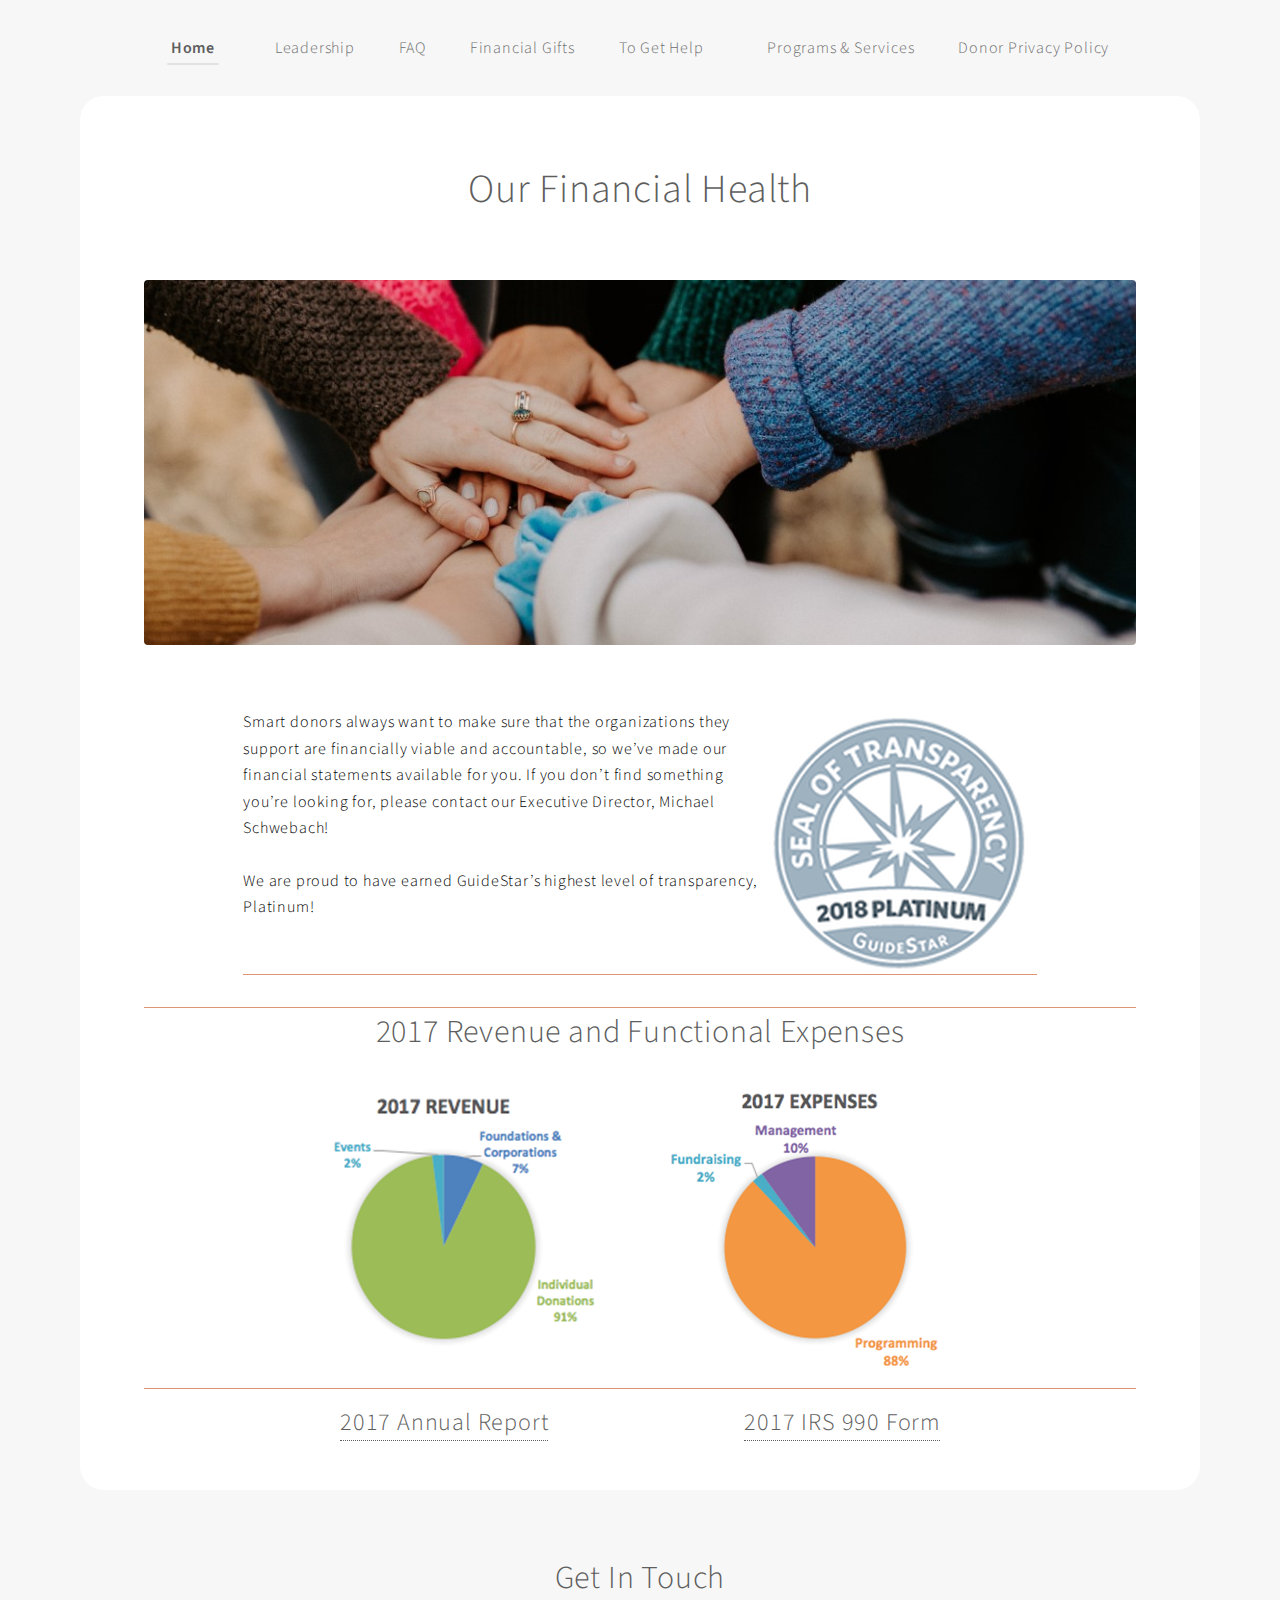
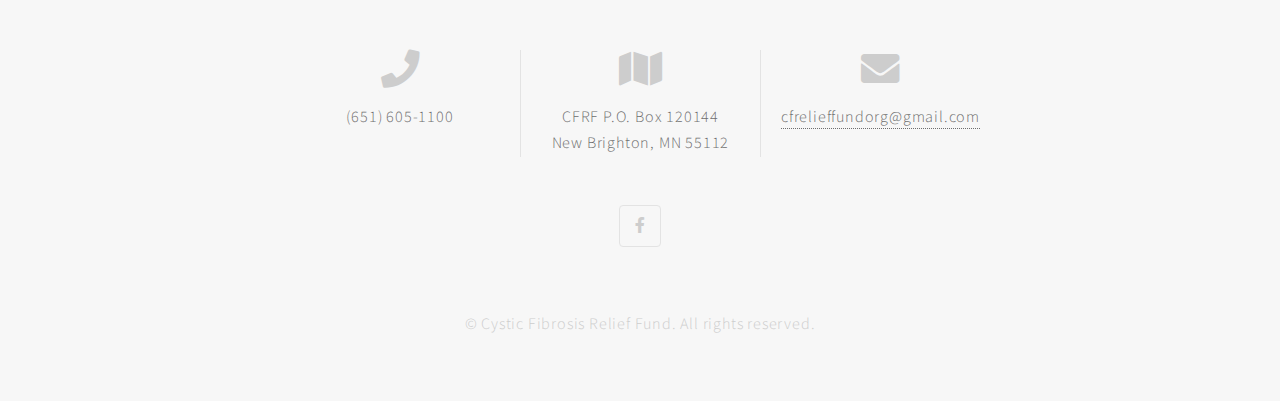
<file: ourFinancialHealth.html>
<!DOCTYPE HTML>
<!--
	Elemental by Pixelarity
	pixelarity.com | hello@pixelarity.com
	License: pixelarity.com/license
-->
<html>
	<head>
		<title>Our Financial Health</title>
		<meta charset="utf-8" />
		<meta name="viewport" content="width=device-width, initial-scale=1"/>
		<link rel="stylesheet" href="assets/css/main.css" />
	</head>
	<body class="is-preload">

		<!-- Header -->
		<div id="header" class="alt">
			<a class="logo" href="index.html">Cystic Fibrosis <strong>Relief Fund</strong></a>
			<nav id="nav">
				<ul>
					<li class="active"><a href="index.html">Home</a></li>
					<li>
							<li><a href="leadership.html">Leadership</a></li>
							<!-- <li><a href="ourFinancialHealth.html">Our Financial Health</a></li> -->
							<li><a href="FAQ.html">FAQ</a></li>
							<li><a href="financialGifts.html">Financial Gifts</a></li>
					</li>
					<li><a href="toGetHelp.html">To Get Help</a></li>
					<li>

						<!-- <a href="#">Support Us</a> -->
					</li>
					<li><a href="programsAndServices.html">Programs & Services</a></li>
					<li><a href="donorPrivacy.html">Donor Privacy Policy</a></li>
					<!-- <li><a href="otherResources.html">Other Resources</a></li> -->
				</ul>
			</nav>
		</div>


		<!-- Main -->
			<div id="main">

				<!-- Header -->
					<header>
						<h1>Our Financial Health</h1>
					</header>

				<!-- Content -->
					<section id="content" class="wrapper">
						<span class="image main"><img src="images/pic08.jpg" alt="" /></span>
						<div class="programsAndServicesFlex">
						<p class = "pBlack">​Smart donors always want to make sure that the organizations they support are financially viable and accountable, so we’ve made our financial statements available for you. If you don’t find something you’re looking for, please contact our Executive Director, Michael Schwebach!<br><br>

						We are proud to have earned GuideStar’s highest level of transparency, Platinum!</p>

						<img src = "images\platinum-seal.png">
						</div>
						<h2 class = "revenueHeader">2017 Revenue and Functional Expenses</h2>
						<div class="ourFinancialHealthExpenses">

							<img src="images\2017-pie-charts_orig.png">
						</div>
						<div class = "ourFinancialHealthForms">
							<h3><a href = "https://pub.lucidpress.com/CFRFannualreport2018/"><span class = "label">2017 Annual Report</span></a></h3>
							<h3><a href = "images\990-2017_orig.png"><span class = "label">2017 IRS 990 Form</span></a></h3>
						</div>
					</section>

			</div>

		<!-- Footer -->
		<div id="footer">
			<h2>Get In Touch</h2>
			<ul class="major-icons">
				<li>
					<h3 class="icon solid fa-phone major"><span class="label">Phone</span></h3>
					<p>(651) 605-1100</p>
				</li>
				<li>
					<h3 class="icon solid fa-map major"><span class="label">Address</span></h3>
					<p>CFRF P.O. Box 120144<br />
						New Brighton, MN 55112</p>
				</li>
				<li>
					<h3 class="icon solid fa-envelope major"><span class="label">Email</span></h3>
					<p><a href="mailto: cfrelieffundorg@gmail.com">cfrelieffundorg@gmail.com</a></p>
				</li>
			</ul>
			<ul class="joined-icons">
				<li><a href="https://www.facebook.com/cfrforg/" class="icon brands fa-facebook-f"><span class="label">Facebook</span></a></li>
				<!-- <li><a href="#" class="icon brands fa-twitter"><span class="label">Twitter</span></a></li>
				<li><a href="#" class="icon brands fa-github"><span class="label">GitHub</span></a></li>
				<li><a href="#" class="icon brands fa-instagram"><span class="label">Instagram</span></a></li>
				<li><a href="#" class="icon brands fa-linkedin-in"><span class="label">LinkedIn</span></a></li> -->
			</ul>
			<p class="copyright">&copy; Cystic Fibrosis Relief Fund. All rights reserved.</p>
		</div>

	<!-- Scripts -->
		<script src="assets/js/jquery.min.js"></script>
		<script src="assets/js/jquery.dropotron.min.js"></script>
		<script src="assets/js/jquery.scrollex.min.js"></script>
		<script src="assets/js/browser.min.js"></script>
		<script src="assets/js/breakpoints.min.js"></script>
		<script src="assets/js/util.js"></script>
		<script src="assets/js/main.js"></script>
		<script src="assets/js/main2.js"></script>

	</body>
</html>
</file>
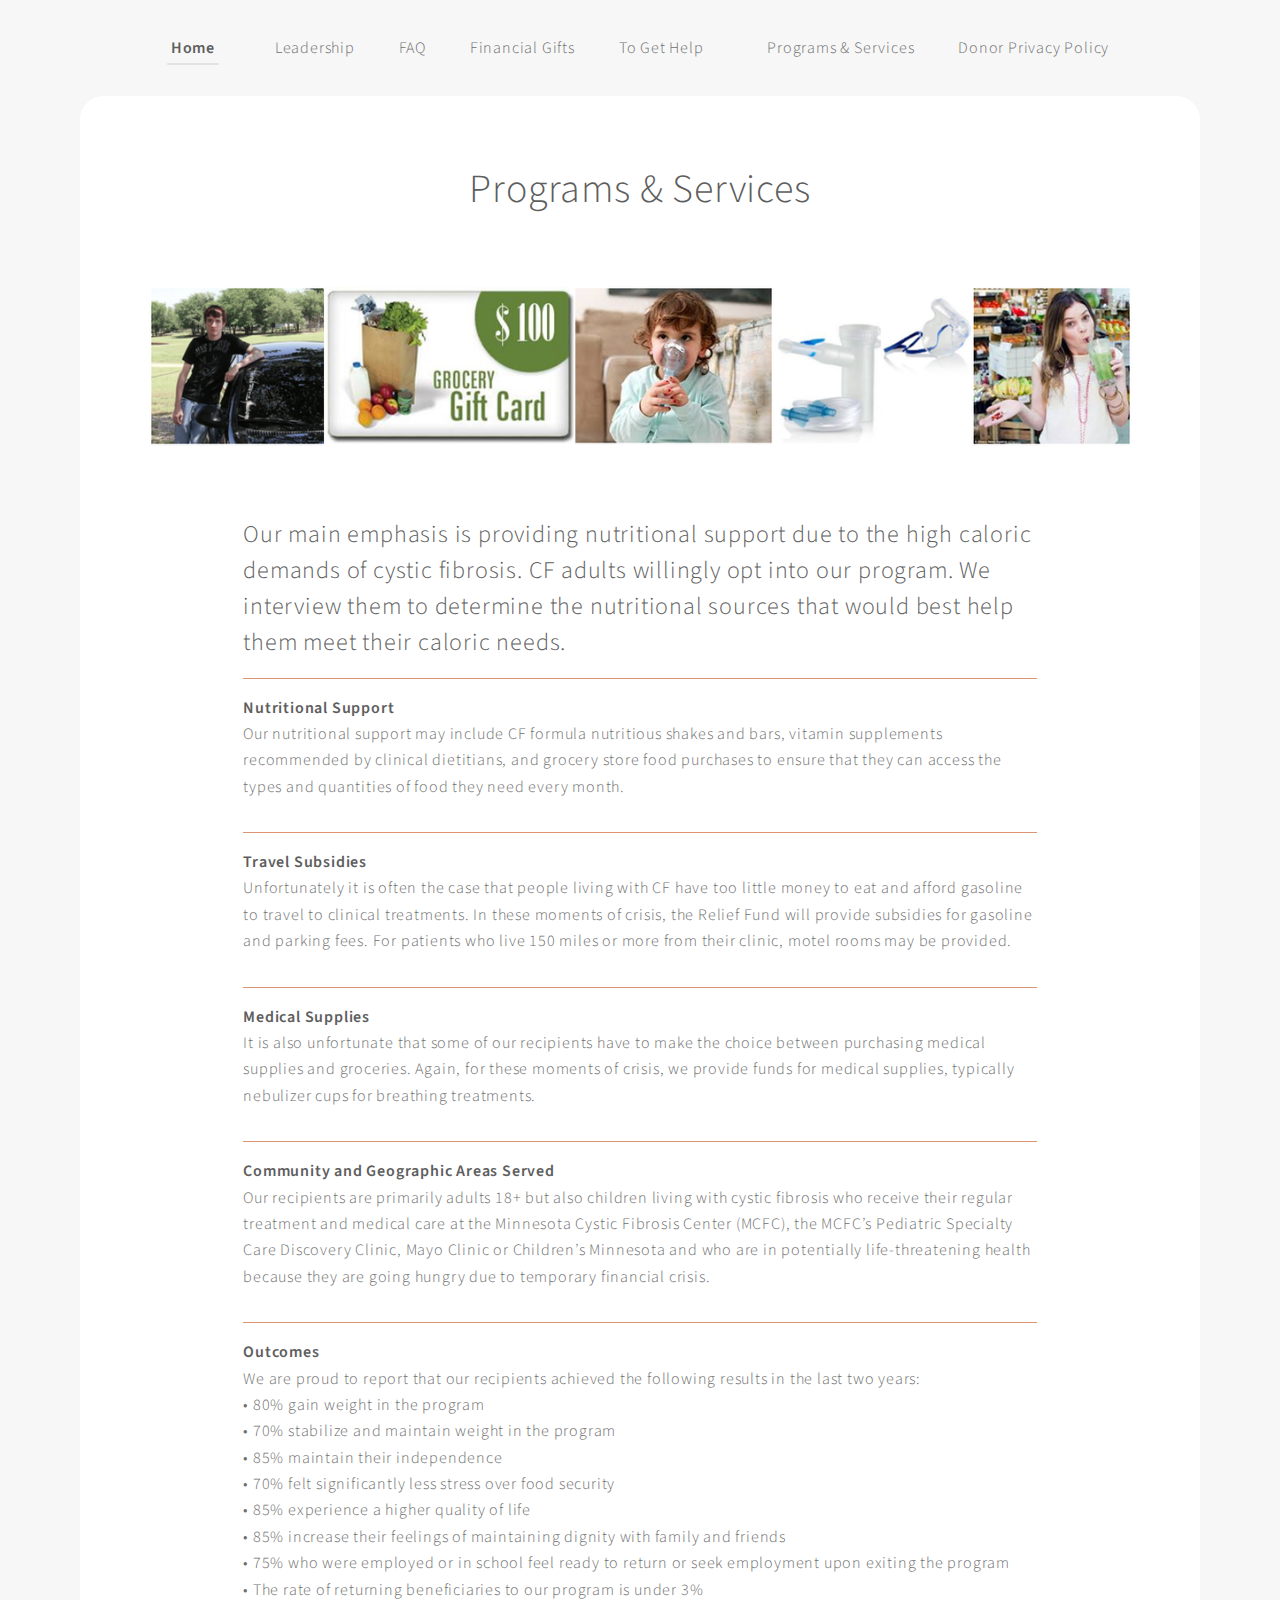
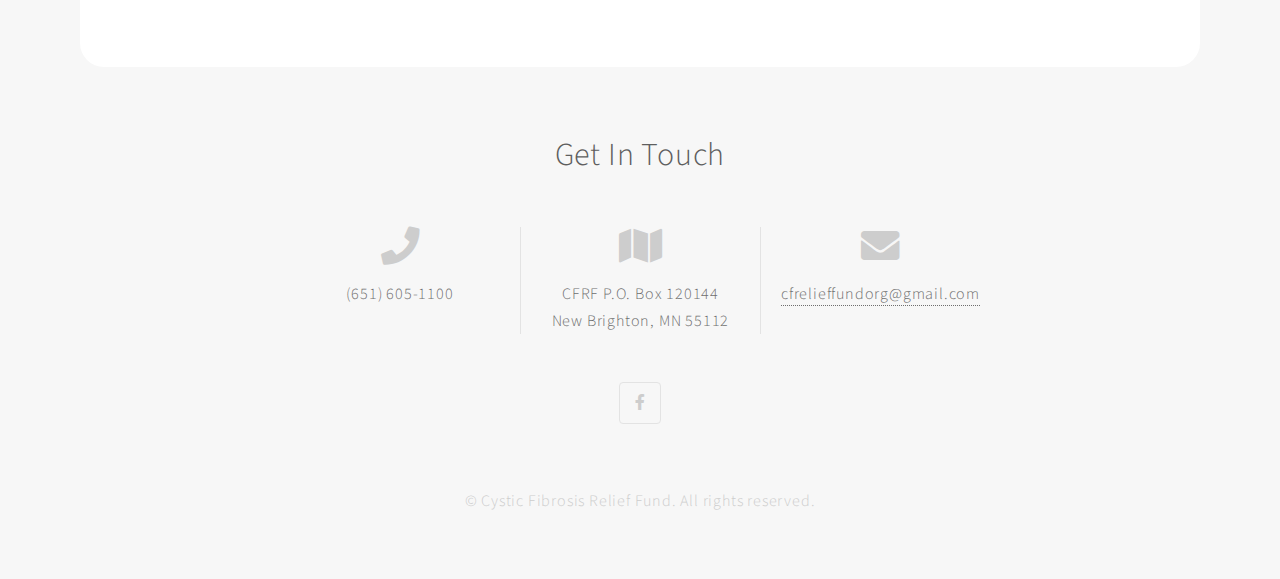
<file: programsAndServices.html>
<!DOCTYPE HTML>
<!--
	Elemental by Pixelarity
	pixelarity.com | hello@pixelarity.com
	License: pixelarity.com/license
-->
<html>
	<head>
		<title>Programs and Services</title>
		<meta charset="utf-8" />
		<meta name="viewport" content="width=device-width, initial-scale=1"/>
		<link rel="stylesheet" href="assets/css/main.css" />
	</head>
	<body class="is-preload">

		<!-- Header -->
		<div id="header" class="alt">
			<a class="logo" href="index.html">Cystic Fibrosis <strong>Relief Fund</strong></a>
			<nav id="nav">
				<ul>
					<li class="active"><a href="index.html">Home</a></li>
					<li>
							<li><a href="leadership.html">Leadership</a></li>
							<!-- <li><a href="ourFinancialHealth.html">Our Financial Health</a></li> -->
							<li><a href="FAQ.html">FAQ</a></li>
							<li><a href="financialGifts.html">Financial Gifts</a></li>
					</li>
					<li><a href="toGetHelp.html">To Get Help</a></li>
					<li>

						<!-- <a href="#">Support Us</a> -->
					</li>
					<li><a href="programsAndServices.html">Programs & Services</a></li>
					<li><a href="donorPrivacy.html">Donor Privacy Policy</a></li>
					<!-- <li><a href="otherResources.html">Other Resources</a></li> -->
				</ul>
			</nav>
		</div>

		<!-- Main -->
			<div id="main">

				<!-- Header -->
					<header>
						<h1>Programs & Services</h1>
					</header>

				<!-- Content -->
					<section id="content" class="wrapper">
						<span class="image main"><img src="images\collage4.png" alt="" /></span>
						<div class = "programsAndServicesFlex">
							<h3>
							Our main emphasis is providing nutritional support due to the high caloric demands of cystic fibrosis. CF adults willingly opt into our program. We interview them to determine the nutritional sources that would best help them meet their caloric needs.
						</div>
					<div class = "padTop programsAndServicesFlex">
						<p><strong>Nutritional Support</strong><br>
							Our nutritional support may include CF formula nutritious shakes and bars, vitamin supplements recommended by clinical dietitians, and grocery store food purchases to ensure that they can access the types and quantities of food they need every month.</p>
					</div>
					<div class="programsAndServicesFlex">
						<p><strong>Travel Subsidies</strong><br>
							​​Unfortunately it is often the case that people living with CF have too little money to eat and afford gasoline to travel to clinical treatments. In these moments of crisis, the Relief Fund will provide subsidies for gasoline and parking fees. For patients who live 150 miles or more from their clinic, motel rooms may be provided.
						</p>
					</div>
					<div class="programsAndServicesFlex">
						<p><strong>Medical Supplies</strong><br>
							It is also unfortunate that some of our recipients have to make the choice between purchasing medical supplies and groceries. Again, for these moments of crisis, we provide funds for medical supplies, typically nebulizer cups for breathing treatments.</p>
						</div>
					<div class="programsAndServicesFlex">
						<p><strong>Community and Geographic Areas Served</strong><br>
							Our recipients are primarily adults 18+ but also children living with cystic fibrosis who receive their regular treatment and medical care at the Minnesota Cystic Fibrosis Center (MCFC), the MCFC’s Pediatric Specialty Care Discovery Clinic, Mayo Clinic or Children’s Minnesota and who are in potentially life-threatening health because they are going hungry due to temporary financial crisis.</p>
						</div>
					<div class="programsAndServicesFlex noBorder">
						<p><strong>Outcomes</strong><br>
							We are proud to report that our recipients achieved the following results in the last two years:<br>
							&#8226; 80% gain weight in the program<br>
							&#8226; 70% stabilize and maintain weight in the program<br>
							&#8226; 85% maintain their independence<br>
							&#8226; 70% felt significantly less stress over food security<br>
							&#8226; 85% experience a higher quality of life<br>
							&#8226; 85% increase their feelings of maintaining dignity with family and friends<br>
							&#8226; 75% who were employed or in school feel ready to return or seek employment upon exiting the program<br>
							&#8226; The rate of returning beneficiaries to our program is under 3%
</p>
						</div>
					</section>

			</div>

		<!-- Footer -->
		<div id="footer">
			<h2>Get In Touch</h2>
			<ul class="major-icons">
				<li>
					<h3 class="icon solid fa-phone major"><span class="label">Phone</span></h3>
					<p>(651) 605-1100</p>
				</li>
				<li>
					<h3 class="icon solid fa-map major"><span class="label">Address</span></h3>
					<p>CFRF P.O. Box 120144<br />
						New Brighton, MN 55112</p>
				</li>
				<li>
					<h3 class="icon solid fa-envelope major"><span class="label">Email</span></h3>
					<p><a href="mailto: cfrelieffundorg@gmail.com">cfrelieffundorg@gmail.com</a></p>
				</li>
			</ul>
			<ul class="joined-icons">
				<li><a href="https://www.facebook.com/cfrforg/" class="icon brands fa-facebook-f"><span class="label">Facebook</span></a></li>
				<!-- <li><a href="#" class="icon brands fa-twitter"><span class="label">Twitter</span></a></li>
				<li><a href="#" class="icon brands fa-github"><span class="label">GitHub</span></a></li>
				<li><a href="#" class="icon brands fa-instagram"><span class="label">Instagram</span></a></li>
				<li><a href="#" class="icon brands fa-linkedin-in"><span class="label">LinkedIn</span></a></li> -->
			</ul>
			<p class="copyright">&copy; Cystic Fibrosis Relief Fund. All rights reserved.</p>
		</div>

	<!-- Scripts -->
		<script src="assets/js/jquery.min.js"></script>
		<script src="assets/js/jquery.dropotron.min.js"></script>
		<script src="assets/js/jquery.scrollex.min.js"></script>
		<script src="assets/js/browser.min.js"></script>
		<script src="assets/js/breakpoints.min.js"></script>
		<script src="assets/js/util.js"></script>
		<script src="assets/js/main.js"></script>
		<script src="assets/js/main2.js"></script>
	</body>
</html>
</file>
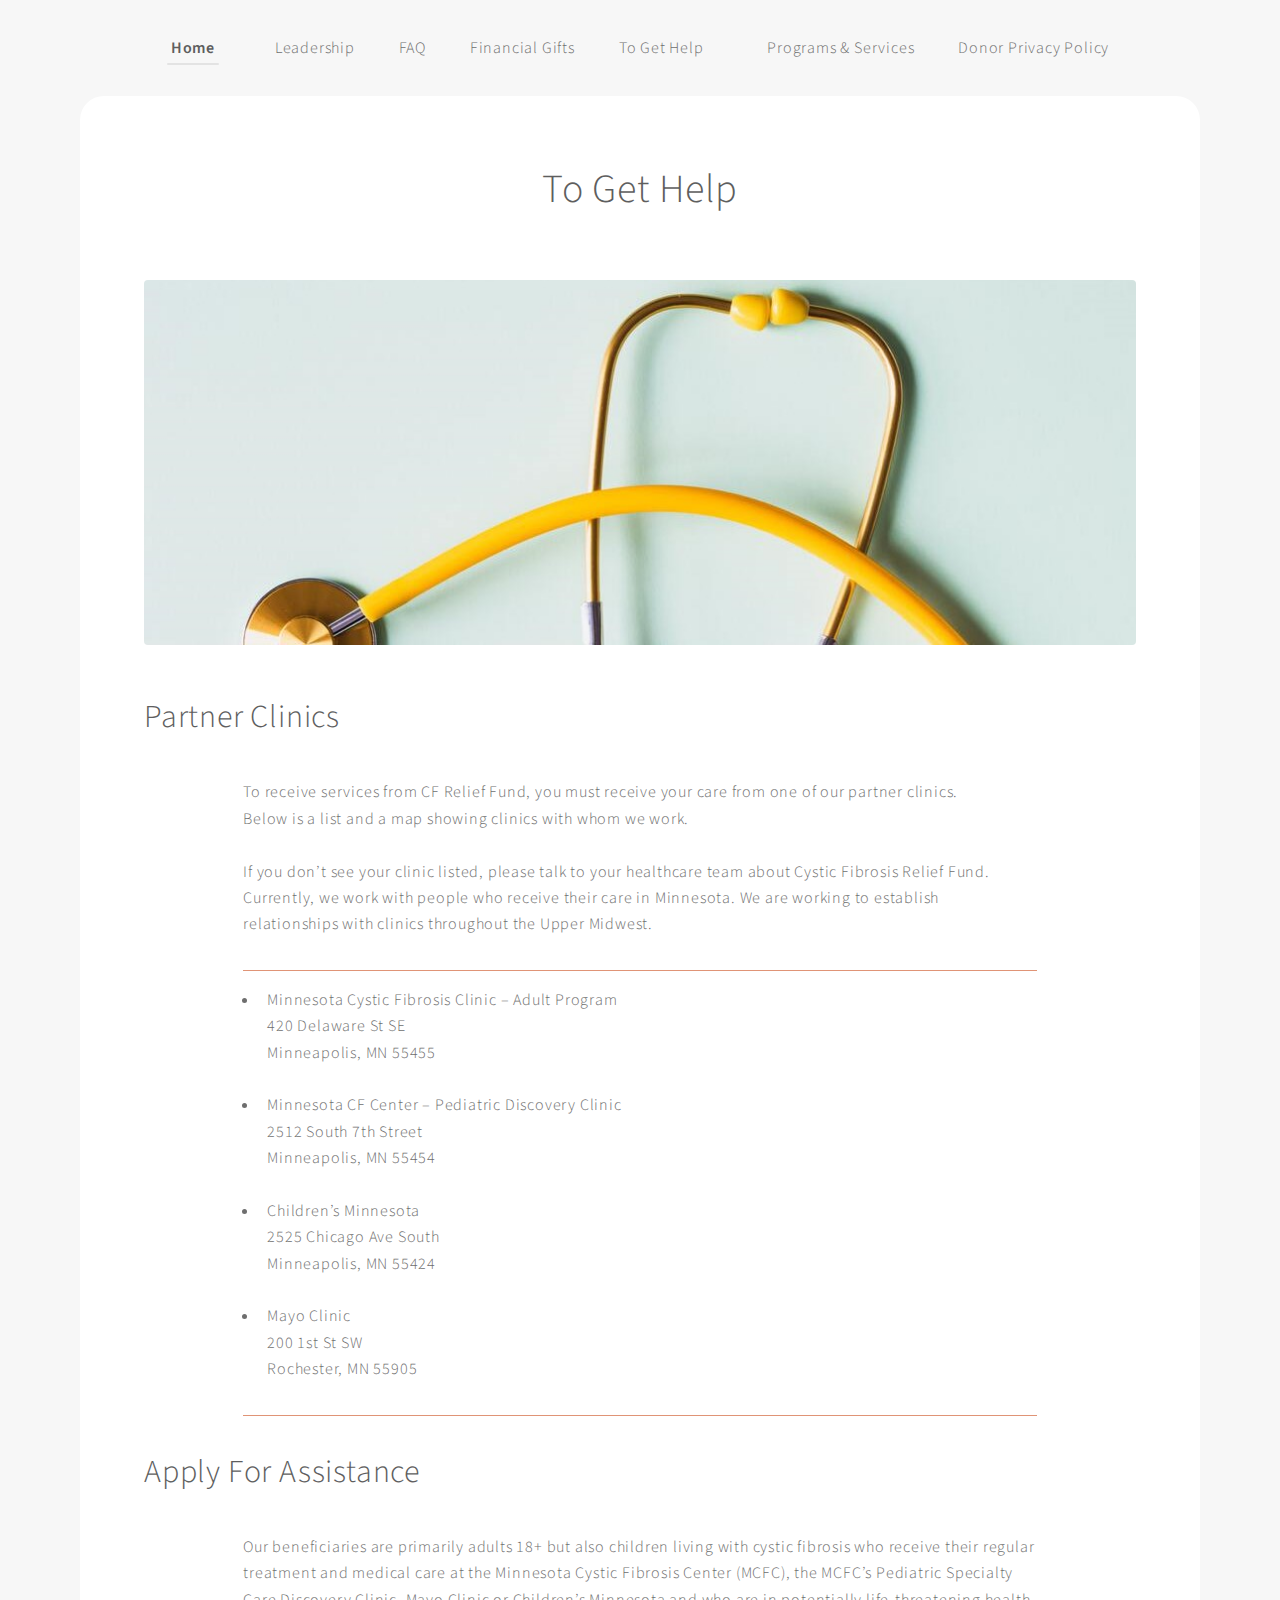
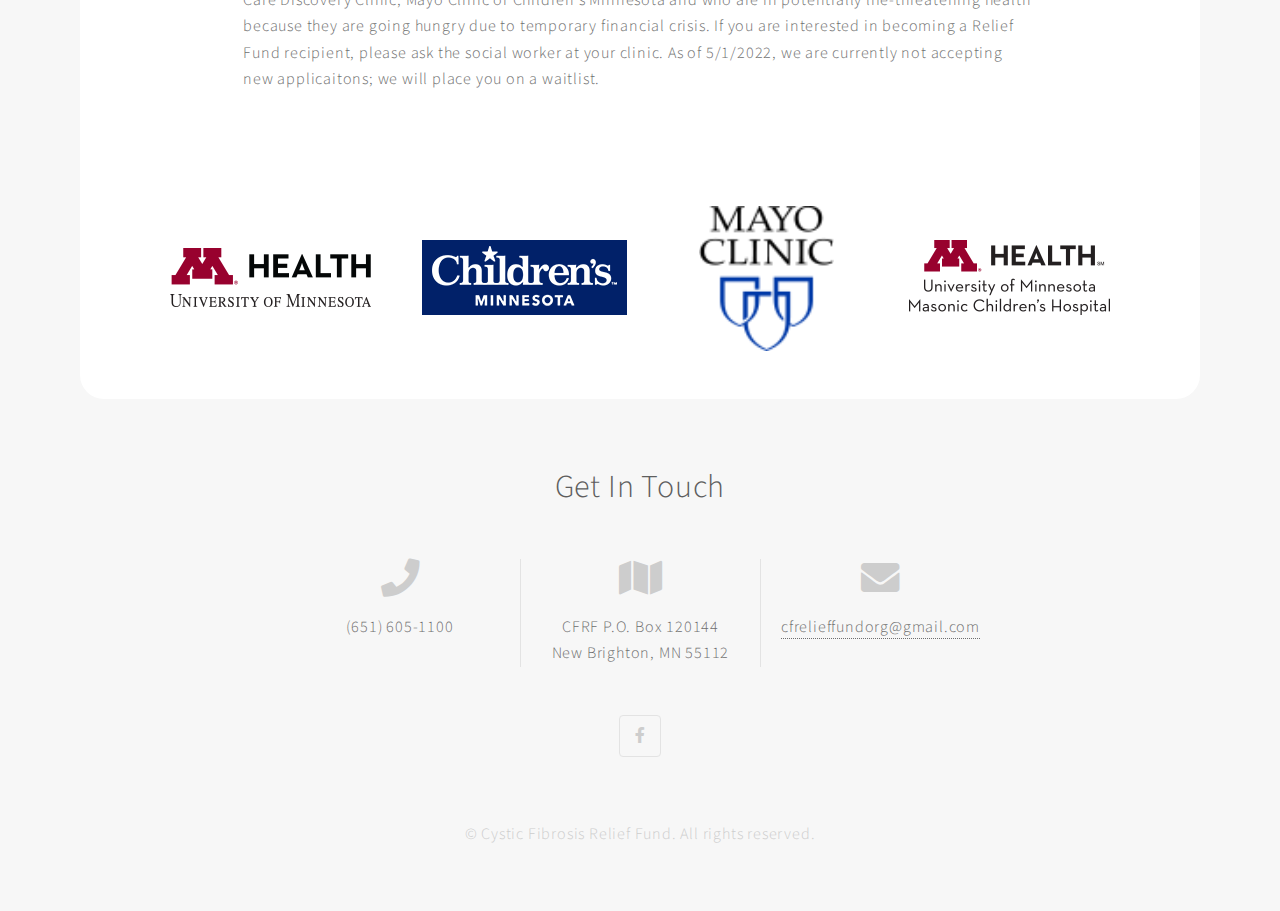
<file: toGetHelp.html>
<!DOCTYPE HTML>
<!--
	Elemental by Pixelarity
	pixelarity.com | hello@pixelarity.com
	License: pixelarity.com/license
-->
<html>
	<head>
		<title>To Get Help</title>
		<meta charset="utf-8" />
		<meta name="viewport" content="width=device-width, initial-scale=1"/>
		<link rel="stylesheet" href="assets/css/main.css" />
	</head>
	<body class="is-preload">

		<!-- Header -->
		<div id="header" class="alt">
			<a class="logo" href="index.html">Cystic Fibrosis <strong>Relief Fund</strong></a>
			<nav id="nav">
				<ul>
					<li class="active"><a href="index.html">Home</a></li>
					<li>
							<li><a href="leadership.html">Leadership</a></li>
							<!-- <li><a href="ourFinancialHealth.html">Our Financial Health</a></li> -->
							<li><a href="FAQ.html">FAQ</a></li>
							<li><a href="financialGifts.html">Financial Gifts</a></li>
					</li>
					<li><a href="toGetHelp.html">To Get Help</a></li>
					<li>

						<!-- <a href="#">Support Us</a> -->
					</li>
					<li><a href="programsAndServices.html">Programs & Services</a></li>
					<li><a href="donorPrivacy.html">Donor Privacy Policy</a></li>
					<!-- <li><a href="otherResources.html">Other Resources</a></li> -->
				</ul>
			</nav>
		</div>
		
		<!--Header-->
		<div id = "main">
		
			<header>
				<h1>To Get Help</h1>
			</header>

		<!-- Content -->
			<section id="content" class="wrapper">
				<span class="image main"><img src="images\1636837368.jpg" alt=""></span>
				<h2>Partner Clinics</h2>
				<div class="programsAndServicesFlex">
				<p>To receive services from CF Relief Fund, you must receive your care from one of our partner clinics.<br>
				Below is a list and a map showing clinics with whom we work.<br>
				<br>
				​​If you don’t see your clinic listed, please talk to your healthcare team about Cystic Fibrosis Relief Fund. Currently, we work with people who receive their care in Minnesota. We are working to establish relationships with clinics throughout the Upper Midwest.</p>
			</div>
			<div class="padTop programsAndServicesFlex3">

				<ul>
					<li>
						Minnesota Cystic Fibrosis Clinic – Adult Program<br>
						​420 Delaware St SE<br>
						Minneapolis, MN 55455​<br>
						<br>
					</li>
					<li>
						Minnesota CF Center – Pediatric Discovery Clinic<br>
						2512 South 7th Street<br>
						Minneapolis, MN 55454​<br>
						<br>
					</li>
					<li>
						Children’s Minnesota<br>
						​2525 Chicago Ave South<br>
						Minneapolis, MN 55424​<br>
						<br>
					</li>
					<li>
						Mayo Clinic<br>
						200 1st St SW<br>
						Rochester, MN 55905​<br>
					</li>
				</ul>
			</div>
	
				<h2 class = "padTop">Apply For Assistance</h2>
				<div class = "noBorder programsAndServicesFlex">
				<p></p>Our beneficiaries are primarily adults 18+ but also children living with cystic fibrosis who receive their regular treatment and medical care at the Minnesota Cystic Fibrosis Center (MCFC), the MCFC’s Pediatric Specialty Care Discovery Clinic, Mayo Clinic or Children’s Minnesota and who are in potentially life-threatening health because they are going hungry due to temporary financial crisis.​ If you are interested in becoming a Relief Fund recipient, please ask the social worker at your clinic. As of 5/1/2022, we are currently not accepting new applicaitons; we will place you on a waitlist.</p>
			</div>
			</section>

		<!--Clinics Images--> 
			<div class="applyFlex wrapper content">
				<img src="images\umn-health-logo_orig.png" alt="">
				<img src="images\childrens-mn_orig.png" alt="">
				<img src="images\mayo-logo_orig.png" alt="">
				<img src="images\pediatrics-site-header-logo_orig.png" alt="">
			</div>					
		</div>

		<!-- Footer -->
		<div id="footer">
			<h2>Get In Touch</h2>
			<ul class="major-icons">
				<li>
					<h3 class="icon solid fa-phone major"><span class="label">Phone</span></h3>
					<p>(651) 605-1100</p>
				</li>
				<li>
					<h3 class="icon solid fa-map major"><span class="label">Address</span></h3>
					<p>CFRF P.O. Box 120144<br />
						New Brighton, MN 55112</p>
				</li>
				<li>
					<h3 class="icon solid fa-envelope major"><span class="label">Email</span></h3>
					<p><a href="mailto: cfrelieffundorg@gmail.com">cfrelieffundorg@gmail.com</a></p>
				</li>
			</ul>
			<ul class="joined-icons">
				<li><a href="https://www.facebook.com/cfrforg/" class="icon brands fa-facebook-f"><span class="label">Facebook</span></a></li>
				<!-- <li><a href="#" class="icon brands fa-twitter"><span class="label">Twitter</span></a></li>
				<li><a href="#" class="icon brands fa-github"><span class="label">GitHub</span></a></li>
				<li><a href="#" class="icon brands fa-instagram"><span class="label">Instagram</span></a></li>
				<li><a href="#" class="icon brands fa-linkedin-in"><span class="label">LinkedIn</span></a></li> -->
			</ul>
			<p class="copyright">&copy; Cystic Fibrosis Relief Fund. All rights reserved.</p>
		</div>

	<!-- Scripts -->
		<script src="assets/js/jquery.min.js"></script>
		<script src="assets/js/jquery.dropotron.min.js"></script>
		<script src="assets/js/jquery.scrollex.min.js"></script>
		<script src="assets/js/browser.min.js"></script>
		<script src="assets/js/breakpoints.min.js"></script>
		<script src="assets/js/util.js"></script>
		<script src="assets/js/main.js"></script>
		<script src="assets/js/main2.js"></script>

	</body>
</html>
</file>
<file: assets/css/main.css>
@import url(fontawesome-all.min.css);
@import url("https://fonts.googleapis.com/css?family=Source+Sans+Pro:300,300italic,600,600italic");

/*
	Elemental by Pixelarity
	pixelarity.com | hello@pixelarity.com
	License: pixelarity.com/license
*/

html, body, div, span, applet, object,
iframe, h1, h2, h3, h4, h5, h6, p, blockquote,
pre, a, abbr, acronym, address, big, cite,
code, del, dfn, em, img, ins, kbd, q, s, samp,
small, strike, strong, sub, sup, tt, var, b,
u, i, center, dl, dt, dd, ol, ul, li, fieldset,
form, label, legend, table, caption, tbody,
tfoot, thead, tr, th, td, article, aside,
canvas, details, embed, figure, figcaption,
footer, header, hgroup, menu, nav, output, ruby,
section, summary, time, mark, audio, video {
	margin: 0;
	padding: 0;
	border: 0;
	font-size: 100%;
	font: inherit;
	vertical-align: baseline;}

article, aside, details, figcaption, figure,
footer, header, hgroup, menu, nav, section {
	display: block;}

body {
	line-height: 1;
}

ol, ul {
	list-style: none;
}

blockquote, q {
	quotes: none;
}

	blockquote:before, blockquote:after, q:before, q:after {
		content: '';
		content: none;
	}

table {
	border-collapse: collapse;
	border-spacing: 0;
}

body {
	-webkit-text-size-adjust: none;
}

mark {
	background-color: transparent;
	color: inherit;
}

input::-moz-focus-inner {
	border: 0;
	padding: 0;
}

input, select, textarea {
	-moz-appearance: none;
	-webkit-appearance: none;
	-ms-appearance: none;
	appearance: none;
}

/* Basic */

	@-ms-viewport {
		width: device-width;
	}

	body {
		-ms-overflow-style: scrollbar;
	}

	@media screen and (max-width: 480px) {

		html, body {
			min-width: 320px;
		}

	}

	html {
		box-sizing: border-box;
	}

	*, *:before, *:after {
		box-sizing: inherit;
	}

	body {
		background: #ffffff;
	}

		body.is-preload *, body.is-preload *:before, body.is-preload *:after {
			-moz-animation: none !important;
			-webkit-animation: none !important;
			-ms-animation: none !important;
			animation: none !important;
			-moz-transition: none !important;
			-webkit-transition: none !important;
			-ms-transition: none !important;
			transition: none !important;
		}

/* Type */

	body {
		background-color: #f7f7f7;
		color: #6e6e6e;
	}

	body, input, select, textarea {
		font-family: "Source Sans Pro", Helvetica, sans-serif;
		font-size: 14pt;
		font-weight: 300;
		line-height: 1.65;
		letter-spacing: 0.05em;
	}

		@media screen and (max-width: 1680px) {

			body, input, select, textarea {
				font-size: 12pt;
			}

		}

		@media screen and (max-width: 736px) {

			body, input, select, textarea {
				font-size: 11.5pt;
			}

		}

		@media screen and (max-width: 360px) {

			body, input, select, textarea {
				font-size: 10.5pt;
			}

		}

	a {
		-moz-transition: color 0.2s ease-in-out, border-bottom-color 0.2s ease-in-out, background-color 0.2s ease-in-out;
		-webkit-transition: color 0.2s ease-in-out, border-bottom-color 0.2s ease-in-out, background-color 0.2s ease-in-out;
		-ms-transition: color 0.2s ease-in-out, border-bottom-color 0.2s ease-in-out, background-color 0.2s ease-in-out;
		transition: color 0.2s ease-in-out, border-bottom-color 0.2s ease-in-out, background-color 0.2s ease-in-out;
		text-decoration: none;
		border-bottom: dotted 1px;
		color: inherit;
	}

		a:hover {
			border-bottom-color: transparent;
		}

			a:hover strong {
				color: inherit !important;
			}

	strong, b {
		font-weight: 600;
	}

	em, i {
		font-style: italic;
	}

	p {

		margin: 0 0 2em 0;
	}

	h1, h2, h3, h4, h5, h6 {
		font-weight: 300;
		line-height: 1.5;
		margin: 0 0 0.7em 0;
	}

		h1 a, h2 a, h3 a, h4 a, h5 a, h6 a {
			color: inherit;
			text-decoration: none;
		}

	h1 {
		font-size: 3em;
	}

	h2 {
		font-size: 2em;
	}

	h3 {
		font-size: 1.5em;
	}

	h4 {
		font-size: 1.1em;
	}

	h5 {
		font-size: 0.9em;
	}

	h6 {
		font-size: 0.7em;
	}

	@media screen and (max-width: 1280px) {

		h1 {
			font-size: 2.5em;
		}

	}

	@media screen and (max-width: 736px) {

		h1 {
			font-size: 1.75em;
		}

		h2 {
			font-size: 1.5em;
		}

		h3 {
			font-size: 1.35em;
		}

		h4 {
			font-size: 1em;
		}

		h1 br, h2 br, h3 br, h4 br, h5 br, h6 br {
			display: none;
		}

	}

	@media screen and (max-width: 480px) {

		h2 {
			font-size: 1.35em;
		}

		h3 {
			font-size: 1em;
		}

	}

	sub {
		font-size: 0.8em;
		position: relative;
		top: 0.5em;
	}

	sup {
		font-size: 0.8em;
		position: relative;
		top: -0.5em;
	}

	blockquote {
		border-left: solid 4px;
		font-style: italic;
		margin: 0 0 2em 0;
		padding: 0.5em 0 0.5em 2em;
	}

	code {
		border-radius: 4px;
		border: solid 1px;
		font-family: "Courier New", monospace;
		font-size: 0.9em;
		margin: 0 0.25em;
		padding: 0.25em 0.65em;
	}

	pre {
		-webkit-overflow-scrolling: touch;
		font-family: "Courier New", monospace;
		font-size: 0.9em;
		margin: 0 0 2em 0;
	}

		pre code {
			display: block;
			line-height: 1.75;
			padding: 1em 1.5em;
			overflow-x: auto;
		}

	hr {
		border: 0;
		border-bottom: solid 1px;
		margin: 2em 0;
	}

		hr.major {
			margin: 3em 0;
		}

	.align-left {
		text-align: left;
	}

	.align-center {
		text-align: center;
	}

	.align-right {
		text-align: right;
	}

	input, select, textarea {
		color: #5e5e5e;
	}

	a:hover {
		color: #e09476 !important;
	}

	strong, b {
		color: #5e5e5e;
	}

	h1, h2, h3, h4, h5, h6 {
		color: #5e5e5e;
	}

	blockquote {
		border-left-color: #e3e3e3;
	}

	code {
		background: rgba(144, 144, 144, 0.075);
		border-color: #e3e3e3;
	}

	hr {
		border-bottom-color: #e3e3e3;
	}

/* Row */

	.row {
		display: flex;
		flex-wrap: wrap;
		box-sizing: border-box;
		align-items: stretch;
	}

		.row > * {
			box-sizing: border-box;
		}

		.row.gtr-uniform > * > :last-child {
			margin-bottom: 0;
		}

		.row.aln-left {
			justify-content: flex-start;
		}

		.row.aln-center {
			justify-content: center;
		}

		.row.aln-right {
			justify-content: flex-end;
		}

		.row.aln-top {
			align-items: flex-start;
		}

		.row.aln-middle {
			align-items: center;
		}

		.row.aln-bottom {
			align-items: flex-end;
		}

		.row > .imp {
			order: -1;
		}

		.row > .col-1 {
			width: 8.33333%;
		}

		.row > .off-1 {
			margin-left: 8.33333%;
		}

		.row > .col-2 {
			width: 16.66667%;
		}

		.row > .off-2 {
			margin-left: 16.66667%;
		}

		.row > .col-3 {
			width: 25%;
		}

		.row > .off-3 {
			margin-left: 25%;
		}

		.row > .col-4 {
			width: 33.33333%;
		}

		.row > .off-4 {
			margin-left: 33.33333%;
		}

		.row > .col-5 {
			width: 41.66667%;
		}

		.row > .off-5 {
			margin-left: 41.66667%;
		}

		.row > .col-6 {
			width: 50%;
		}

		.row > .off-6 {
			margin-left: 50%;
		}

		.row > .col-7 {
			width: 58.33333%;
		}

		.row > .off-7 {
			margin-left: 58.33333%;
		}

		.row > .col-8 {
			width: 66.66667%;
		}

		.row > .off-8 {
			margin-left: 66.66667%;
		}

		.row > .col-9 {
			width: 75%;
		}

		.row > .off-9 {
			margin-left: 75%;
		}

		.row > .col-10 {
			width: 83.33333%;
		}

		.row > .off-10 {
			margin-left: 83.33333%;
		}

		.row > .col-11 {
			width: 91.66667%;
		}

		.row > .off-11 {
			margin-left: 91.66667%;
		}

		.row > .col-12 {
			width: 100%;
		}

		.row > .off-12 {
			margin-left: 100%;
		}

		.row.gtr-0 {
			margin-top: 0;
			margin-left: 0em;
		}

			.row.gtr-0 > * {
				padding: 0 0 0 0em;
			}

			.row.gtr-0.gtr-uniform {
				margin-top: 0em;
			}

				.row.gtr-0.gtr-uniform > * {
					padding-top: 0em;
				}

		.row.gtr-25 {
			margin-top: 0;
			margin-left: -0.3375em;
		}

			.row.gtr-25 > * {
				padding: 0 0 0 0.3375em;
			}

			.row.gtr-25.gtr-uniform {
				margin-top: -0.3375em;
			}

				.row.gtr-25.gtr-uniform > * {
					padding-top: 0.3375em;
				}

		.row.gtr-50 {
			margin-top: 0;
			margin-left: -0.675em;
		}

			.row.gtr-50 > * {
				padding: 0 0 0 0.675em;
			}

			.row.gtr-50.gtr-uniform {
				margin-top: -0.675em;
			}

				.row.gtr-50.gtr-uniform > * {
					padding-top: 0.675em;
				}

		.row {
			margin-top: 0;
			margin-left: -1.35em;
		}

			.row > * {
				padding: 0 0 0 1.35em;
			}

			.row.gtr-uniform {
				margin-top: -1.35em;
			}

				.row.gtr-uniform > * {
					padding-top: 1.35em;
				}

		.row.gtr-150 {
			margin-top: 0;
			margin-left: -2.025em;
		}

			.row.gtr-150 > * {
				padding: 0 0 0 2.025em;
			}

			.row.gtr-150.gtr-uniform {
				margin-top: -2.025em;
			}

				.row.gtr-150.gtr-uniform > * {
					padding-top: 2.025em;
				}

		.row.gtr-200 {
			margin-top: 0;
			margin-left: -2.7em;
		}

			.row.gtr-200 > * {
				padding: 0 0 0 2.7em;
			}

			.row.gtr-200.gtr-uniform {
				margin-top: -2.7em;
			}

				.row.gtr-200.gtr-uniform > * {
					padding-top: 2.7em;
				}

		@media screen and (max-width: 1680px) {

			.row {
				display: flex;
				flex-wrap: wrap;
				box-sizing: border-box;
				align-items: stretch;
			}

				.row > * {
					box-sizing: border-box;
				}

				.row.gtr-uniform > * > :last-child {
					margin-bottom: 0;
				}

				.row.aln-left {
					justify-content: flex-start;
				}

				.row.aln-center {
					justify-content: center;
				}

				.row.aln-right {
					justify-content: flex-end;
				}

				.row.aln-top {
					align-items: flex-start;
				}

				.row.aln-middle {
					align-items: center;
				}

				.row.aln-bottom {
					align-items: flex-end;
				}

				.row > .imp-xlarge {
					order: -1;
				}

				.row > .col-1-xlarge {
					width: 8.33333%;
				}

				.row > .off-1-xlarge {
					margin-left: 8.33333%;
				}

				.row > .col-2-xlarge {
					width: 16.66667%;
				}

				.row > .off-2-xlarge {
					margin-left: 16.66667%;
				}

				.row > .col-3-xlarge {
					width: 25%;
				}

				.row > .off-3-xlarge {
					margin-left: 25%;
				}

				.row > .col-4-xlarge {
					width: 33.33333%;
				}

				.row > .off-4-xlarge {
					margin-left: 33.33333%;
				}

				.row > .col-5-xlarge {
					width: 41.66667%;
				}

				.row > .off-5-xlarge {
					margin-left: 41.66667%;
				}

				.row > .col-6-xlarge {
					width: 50%;
				}

				.row > .off-6-xlarge {
					margin-left: 50%;
				}

				.row > .col-7-xlarge {
					width: 58.33333%;
				}

				.row > .off-7-xlarge {
					margin-left: 58.33333%;
				}

				.row > .col-8-xlarge {
					width: 66.66667%;
				}

				.row > .off-8-xlarge {
					margin-left: 66.66667%;
				}

				.row > .col-9-xlarge {
					width: 75%;
				}

				.row > .off-9-xlarge {
					margin-left: 75%;
				}

				.row > .col-10-xlarge {
					width: 83.33333%;
				}

				.row > .off-10-xlarge {
					margin-left: 83.33333%;
				}

				.row > .col-11-xlarge {
					width: 91.66667%;
				}

				.row > .off-11-xlarge {
					margin-left: 91.66667%;
				}

				.row > .col-12-xlarge {
					width: 100%;
				}

				.row > .off-12-xlarge {
					margin-left: 100%;
				}

				.row.gtr-0 {
					margin-top: 0;
					margin-left: 0em;
				}

					.row.gtr-0 > * {
						padding: 0 0 0 0em;
					}

					.row.gtr-0.gtr-uniform {
						margin-top: 0em;
					}

						.row.gtr-0.gtr-uniform > * {
							padding-top: 0em;
						}

				.row.gtr-25 {
					margin-top: 0;
					margin-left: -0.3375em;
				}

					.row.gtr-25 > * {
						padding: 0 0 0 0.3375em;
					}

					.row.gtr-25.gtr-uniform {
						margin-top: -0.3375em;
					}

						.row.gtr-25.gtr-uniform > * {
							padding-top: 0.3375em;
						}

				.row.gtr-50 {
					margin-top: 0;
					margin-left: -0.675em;
				}

					.row.gtr-50 > * {
						padding: 0 0 0 0.675em;
					}

					.row.gtr-50.gtr-uniform {
						margin-top: -0.675em;
					}

						.row.gtr-50.gtr-uniform > * {
							padding-top: 0.675em;
						}

				.row {
					margin-top: 0;
					margin-left: -1.35em;
				}

					.row > * {
						padding: 0 0 0 1.35em;
					}

					.row.gtr-uniform {
						margin-top: -1.35em;
					}

						.row.gtr-uniform > * {
							padding-top: 1.35em;
						}

				.row.gtr-150 {
					margin-top: 0;
					margin-left: -2.025em;
				}

					.row.gtr-150 > * {
						padding: 0 0 0 2.025em;
					}

					.row.gtr-150.gtr-uniform {
						margin-top: -2.025em;
					}

						.row.gtr-150.gtr-uniform > * {
							padding-top: 2.025em;
						}

				.row.gtr-200 {
					margin-top: 0;
					margin-left: -2.7em;
				}

					.row.gtr-200 > * {
						padding: 0 0 0 2.7em;
					}

					.row.gtr-200.gtr-uniform {
						margin-top: -2.7em;
					}

						.row.gtr-200.gtr-uniform > * {
							padding-top: 2.7em;
						}

		}

		@media screen and (max-width: 1280px) {

			.row {
				display: flex;
				flex-wrap: wrap;
				box-sizing: border-box;
				align-items: stretch;
			}

				.row > * {
					box-sizing: border-box;
				}

				.row.gtr-uniform > * > :last-child {
					margin-bottom: 0;
				}

				.row.aln-left {
					justify-content: flex-start;
				}

				.row.aln-center {
					justify-content: center;
				}

				.row.aln-right {
					justify-content: flex-end;
				}

				.row.aln-top {
					align-items: flex-start;
				}

				.row.aln-middle {
					align-items: center;
				}

				.row.aln-bottom {
					align-items: flex-end;
				}

				.row > .imp-large {
					order: -1;
				}

				.row > .col-1-large {
					width: 8.33333%;
				}

				.row > .off-1-large {
					margin-left: 8.33333%;
				}

				.row > .col-2-large {
					width: 16.66667%;
				}

				.row > .off-2-large {
					margin-left: 16.66667%;
				}

				.row > .col-3-large {
					width: 25%;
				}

				.row > .off-3-large {
					margin-left: 25%;
				}

				.row > .col-4-large {
					width: 33.33333%;
				}

				.row > .off-4-large {
					margin-left: 33.33333%;
				}

				.row > .col-5-large {
					width: 41.66667%;
				}

				.row > .off-5-large {
					margin-left: 41.66667%;
				}

				.row > .col-6-large {
					width: 50%;
				}

				.row > .off-6-large {
					margin-left: 50%;
				}

				.row > .col-7-large {
					width: 58.33333%;
				}

				.row > .off-7-large {
					margin-left: 58.33333%;
				}

				.row > .col-8-large {
					width: 66.66667%;
				}

				.row > .off-8-large {
					margin-left: 66.66667%;
				}

				.row > .col-9-large {
					width: 75%;
				}

				.row > .off-9-large {
					margin-left: 75%;
				}

				.row > .col-10-large {
					width: 83.33333%;
				}

				.row > .off-10-large {
					margin-left: 83.33333%;
				}

				.row > .col-11-large {
					width: 91.66667%;
				}

				.row > .off-11-large {
					margin-left: 91.66667%;
				}

				.row > .col-12-large {
					width: 100%;
				}

				.row > .off-12-large {
					margin-left: 100%;
				}

				.row.gtr-0 {
					margin-top: 0;
					margin-left: 0em;
				}

					.row.gtr-0 > * {
						padding: 0 0 0 0em;
					}

					.row.gtr-0.gtr-uniform {
						margin-top: 0em;
					}

						.row.gtr-0.gtr-uniform > * {
							padding-top: 0em;
						}

				.row.gtr-25 {
					margin-top: 0;
					margin-left: -0.3375em;
				}

					.row.gtr-25 > * {
						padding: 0 0 0 0.3375em;
					}

					.row.gtr-25.gtr-uniform {
						margin-top: -0.3375em;
					}

						.row.gtr-25.gtr-uniform > * {
							padding-top: 0.3375em;
						}

				.row.gtr-50 {
					margin-top: 0;
					margin-left: -0.675em;
				}

					.row.gtr-50 > * {
						padding: 0 0 0 0.675em;
					}

					.row.gtr-50.gtr-uniform {
						margin-top: -0.675em;
					}

						.row.gtr-50.gtr-uniform > * {
							padding-top: 0.675em;
						}

				.row {
					margin-top: 0;
					margin-left: -1.35em;
				}

					.row > * {
						padding: 0 0 0 1.35em;
					}

					.row.gtr-uniform {
						margin-top: -1.35em;
					}

						.row.gtr-uniform > * {
							padding-top: 1.35em;
						}

				.row.gtr-150 {
					margin-top: 0;
					margin-left: -2.025em;
				}

					.row.gtr-150 > * {
						padding: 0 0 0 2.025em;
					}

					.row.gtr-150.gtr-uniform {
						margin-top: -2.025em;
					}

						.row.gtr-150.gtr-uniform > * {
							padding-top: 2.025em;
						}

				.row.gtr-200 {
					margin-top: 0;
					margin-left: -2.7em;
				}

					.row.gtr-200 > * {
						padding: 0 0 0 2.7em;
					}

					.row.gtr-200.gtr-uniform {
						margin-top: -2.7em;
					}

						.row.gtr-200.gtr-uniform > * {
							padding-top: 2.7em;
						}

		}

		@media screen and (max-width: 980px) {

			.row {
				display: flex;
				flex-wrap: wrap;
				box-sizing: border-box;
				align-items: stretch;
			}

				.row > * {
					box-sizing: border-box;
				}

				.row.gtr-uniform > * > :last-child {
					margin-bottom: 0;
				}

				.row.aln-left {
					justify-content: flex-start;
				}

				.row.aln-center {
					justify-content: center;
				}

				.row.aln-right {
					justify-content: flex-end;
				}

				.row.aln-top {
					align-items: flex-start;
				}

				.row.aln-middle {
					align-items: center;
				}

				.row.aln-bottom {
					align-items: flex-end;
				}

				.row > .imp-medium {
					order: -1;
				}

				.row > .col-1-medium {
					width: 8.33333%;
				}

				.row > .off-1-medium {
					margin-left: 8.33333%;
				}

				.row > .col-2-medium {
					width: 16.66667%;
				}

				.row > .off-2-medium {
					margin-left: 16.66667%;
				}

				.row > .col-3-medium {
					width: 25%;
				}

				.row > .off-3-medium {
					margin-left: 25%;
				}

				.row > .col-4-medium {
					width: 33.33333%;
				}

				.row > .off-4-medium {
					margin-left: 33.33333%;
				}

				.row > .col-5-medium {
					width: 41.66667%;
				}

				.row > .off-5-medium {
					margin-left: 41.66667%;
				}

				.row > .col-6-medium {
					width: 50%;
				}

				.row > .off-6-medium {
					margin-left: 50%;
				}

				.row > .col-7-medium {
					width: 58.33333%;
				}

				.row > .off-7-medium {
					margin-left: 58.33333%;
				}

				.row > .col-8-medium {
					width: 66.66667%;
				}

				.row > .off-8-medium {
					margin-left: 66.66667%;
				}

				.row > .col-9-medium {
					width: 75%;
				}

				.row > .off-9-medium {
					margin-left: 75%;
				}

				.row > .col-10-medium {
					width: 83.33333%;
				}

				.row > .off-10-medium {
					margin-left: 83.33333%;
				}

				.row > .col-11-medium {
					width: 91.66667%;
				}

				.row > .off-11-medium {
					margin-left: 91.66667%;
				}

				.row > .col-12-medium {
					width: 100%;
				}

				.row > .off-12-medium {
					margin-left: 100%;
				}

				.row.gtr-0 {
					margin-top: 0;
					margin-left: 0em;
				}

					.row.gtr-0 > * {
						padding: 0 0 0 0em;
					}

					.row.gtr-0.gtr-uniform {
						margin-top: 0em;
					}

						.row.gtr-0.gtr-uniform > * {
							padding-top: 0em;
						}

				.row.gtr-25 {
					margin-top: 0;
					margin-left: -0.3375em;
				}

					.row.gtr-25 > * {
						padding: 0 0 0 0.3375em;
					}

					.row.gtr-25.gtr-uniform {
						margin-top: -0.3375em;
					}

						.row.gtr-25.gtr-uniform > * {
							padding-top: 0.3375em;
						}

				.row.gtr-50 {
					margin-top: 0;
					margin-left: -0.675em;
				}

					.row.gtr-50 > * {
						padding: 0 0 0 0.675em;
					}

					.row.gtr-50.gtr-uniform {
						margin-top: -0.675em;
					}

						.row.gtr-50.gtr-uniform > * {
							padding-top: 0.675em;
						}

				.row {
					margin-top: 0;
					margin-left: -1.35em;
				}

					.row > * {
						padding: 0 0 0 1.35em;
					}

					.row.gtr-uniform {
						margin-top: -1.35em;
					}

						.row.gtr-uniform > * {
							padding-top: 1.35em;
						}

				.row.gtr-150 {
					margin-top: 0;
					margin-left: -2.025em;
				}

					.row.gtr-150 > * {
						padding: 0 0 0 2.025em;
					}

					.row.gtr-150.gtr-uniform {
						margin-top: -2.025em;
					}

						.row.gtr-150.gtr-uniform > * {
							padding-top: 2.025em;
						}

				.row.gtr-200 {
					margin-top: 0;
					margin-left: -2.7em;
				}

					.row.gtr-200 > * {
						padding: 0 0 0 2.7em;
					}

					.row.gtr-200.gtr-uniform {
						margin-top: -2.7em;
					}

						.row.gtr-200.gtr-uniform > * {
							padding-top: 2.7em;
						}

		}

		@media screen and (max-width: 736px) {

			.row {
				display: flex;
				flex-wrap: wrap;
				box-sizing: border-box;
				align-items: stretch;
			}

				.row > * {
					box-sizing: border-box;
				}

				.row.gtr-uniform > * > :last-child {
					margin-bottom: 0;
				}

				.row.aln-left {
					justify-content: flex-start;
				}

				.row.aln-center {
					justify-content: center;
				}

				.row.aln-right {
					justify-content: flex-end;
				}

				.row.aln-top {
					align-items: flex-start;
				}

				.row.aln-middle {
					align-items: center;
				}

				.row.aln-bottom {
					align-items: flex-end;
				}

				.row > .imp-small {
					order: -1;
				}

				.row > .col-1-small {
					width: 8.33333%;
				}

				.row > .off-1-small {
					margin-left: 8.33333%;
				}

				.row > .col-2-small {
					width: 16.66667%;
				}

				.row > .off-2-small {
					margin-left: 16.66667%;
				}

				.row > .col-3-small {
					width: 25%;
				}

				.row > .off-3-small {
					margin-left: 25%;
				}

				.row > .col-4-small {
					width: 33.33333%;
				}

				.row > .off-4-small {
					margin-left: 33.33333%;
				}

				.row > .col-5-small {
					width: 41.66667%;
				}

				.row > .off-5-small {
					margin-left: 41.66667%;
				}

				.row > .col-6-small {
					width: 50%;
				}

				.row > .off-6-small {
					margin-left: 50%;
				}

				.row > .col-7-small {
					width: 58.33333%;
				}

				.row > .off-7-small {
					margin-left: 58.33333%;
				}

				.row > .col-8-small {
					width: 66.66667%;
				}

				.row > .off-8-small {
					margin-left: 66.66667%;
				}

				.row > .col-9-small {
					width: 75%;
				}

				.row > .off-9-small {
					margin-left: 75%;
				}

				.row > .col-10-small {
					width: 83.33333%;
				}

				.row > .off-10-small {
					margin-left: 83.33333%;
				}

				.row > .col-11-small {
					width: 91.66667%;
				}

				.row > .off-11-small {
					margin-left: 91.66667%;
				}

				.row > .col-12-small {
					width: 100%;
				}

				.row > .off-12-small {
					margin-left: 100%;
				}

				.row.gtr-0 {
					margin-top: 0;
					margin-left: 0em;
				}

					.row.gtr-0 > * {
						padding: 0 0 0 0em;
					}

					.row.gtr-0.gtr-uniform {
						margin-top: 0em;
					}

						.row.gtr-0.gtr-uniform > * {
							padding-top: 0em;
						}

				.row.gtr-25 {
					margin-top: 0;
					margin-left: -0.3375em;
				}

					.row.gtr-25 > * {
						padding: 0 0 0 0.3375em;
					}

					.row.gtr-25.gtr-uniform {
						margin-top: -0.3375em;
					}

						.row.gtr-25.gtr-uniform > * {
							padding-top: 0.3375em;
						}

				.row.gtr-50 {
					margin-top: 0;
					margin-left: -0.675em;
				}

					.row.gtr-50 > * {
						padding: 0 0 0 0.675em;
					}

					.row.gtr-50.gtr-uniform {
						margin-top: -0.675em;
					}

						.row.gtr-50.gtr-uniform > * {
							padding-top: 0.675em;
						}

				.row {
					margin-top: 0;
					margin-left: -1.35em;
				}

					.row > * {
						padding: 0 0 0 1.35em;
					}

					.row.gtr-uniform {
						margin-top: -1.35em;
					}

						.row.gtr-uniform > * {
							padding-top: 1.35em;
						}

				.row.gtr-150 {
					margin-top: 0;
					margin-left: -2.025em;
				}

					.row.gtr-150 > * {
						padding: 0 0 0 2.025em;
					}

					.row.gtr-150.gtr-uniform {
						margin-top: -2.025em;
					}

						.row.gtr-150.gtr-uniform > * {
							padding-top: 2.025em;
						}

				.row.gtr-200 {
					margin-top: 0;
					margin-left: -2.7em;
				}

					.row.gtr-200 > * {
						padding: 0 0 0 2.7em;
					}

					.row.gtr-200.gtr-uniform {
						margin-top: -2.7em;
					}

						.row.gtr-200.gtr-uniform > * {
							padding-top: 2.7em;
						}

		}

		@media screen and (max-width: 480px) {

			.row {
				display: flex;
				flex-wrap: wrap;
				box-sizing: border-box;
				align-items: stretch;
			}

				.row > * {
					box-sizing: border-box;
				}

				.row.gtr-uniform > * > :last-child {
					margin-bottom: 0;
				}

				.row.aln-left {
					justify-content: flex-start;
				}

				.row.aln-center {
					justify-content: center;
				}

				.row.aln-right {
					justify-content: flex-end;
				}

				.row.aln-top {
					align-items: flex-start;
				}

				.row.aln-middle {
					align-items: center;
				}

				.row.aln-bottom {
					align-items: flex-end;
				}

				.row > .imp-xsmall {
					order: -1;
				}

				.row > .col-1-xsmall {
					width: 8.33333%;
				}

				.row > .off-1-xsmall {
					margin-left: 8.33333%;
				}

				.row > .col-2-xsmall {
					width: 16.66667%;
				}

				.row > .off-2-xsmall {
					margin-left: 16.66667%;
				}

				.row > .col-3-xsmall {
					width: 25%;
				}

				.row > .off-3-xsmall {
					margin-left: 25%;
				}

				.row > .col-4-xsmall {
					width: 33.33333%;
				}

				.row > .off-4-xsmall {
					margin-left: 33.33333%;
				}

				.row > .col-5-xsmall {
					width: 41.66667%;
				}

				.row > .off-5-xsmall {
					margin-left: 41.66667%;
				}

				.row > .col-6-xsmall {
					width: 50%;
				}

				.row > .off-6-xsmall {
					margin-left: 50%;
				}

				.row > .col-7-xsmall {
					width: 58.33333%;
				}

				.row > .off-7-xsmall {
					margin-left: 58.33333%;
				}

				.row > .col-8-xsmall {
					width: 66.66667%;
				}

				.row > .off-8-xsmall {
					margin-left: 66.66667%;
				}

				.row > .col-9-xsmall {
					width: 75%;
				}

				.row > .off-9-xsmall {
					margin-left: 75%;
				}

				.row > .col-10-xsmall {
					width: 83.33333%;
				}

				.row > .off-10-xsmall {
					margin-left: 83.33333%;
				}

				.row > .col-11-xsmall {
					width: 91.66667%;
				}

				.row > .off-11-xsmall {
					margin-left: 91.66667%;
				}

				.row > .col-12-xsmall {
					width: 100%;
				}

				.row > .off-12-xsmall {
					margin-left: 100%;
				}

				.row.gtr-0 {
					margin-top: 0;
					margin-left: 0em;
				}

					.row.gtr-0 > * {
						padding: 0 0 0 0em;
					}

					.row.gtr-0.gtr-uniform {
						margin-top: 0em;
					}

						.row.gtr-0.gtr-uniform > * {
							padding-top: 0em;
						}

				.row.gtr-25 {
					margin-top: 0;
					margin-left: -0.3375em;
				}

					.row.gtr-25 > * {
						padding: 0 0 0 0.3375em;
					}

					.row.gtr-25.gtr-uniform {
						margin-top: -0.3375em;
					}

						.row.gtr-25.gtr-uniform > * {
							padding-top: 0.3375em;
						}

				.row.gtr-50 {
					margin-top: 0;
					margin-left: -0.675em;
				}

					.row.gtr-50 > * {
						padding: 0 0 0 0.675em;
					}

					.row.gtr-50.gtr-uniform {
						margin-top: -0.675em;
					}

						.row.gtr-50.gtr-uniform > * {
							padding-top: 0.675em;
						}

				.row {
					margin-top: 0;
					margin-left: -1.35em;
				}

					.row > * {
						padding: 0 0 0 1.35em;
					}

					.row.gtr-uniform {
						margin-top: -1.35em;
					}

						.row.gtr-uniform > * {
							padding-top: 1.35em;
						}

				.row.gtr-150 {
					margin-top: 0;
					margin-left: -2.025em;
				}

					.row.gtr-150 > * {
						padding: 0 0 0 2.025em;
					}

					.row.gtr-150.gtr-uniform {
						margin-top: -2.025em;
					}

						.row.gtr-150.gtr-uniform > * {
							padding-top: 2.025em;
						}

				.row.gtr-200 {
					margin-top: 0;
					margin-left: -2.7em;
				}

					.row.gtr-200 > * {
						padding: 0 0 0 2.7em;
					}

					.row.gtr-200.gtr-uniform {
						margin-top: -2.7em;
					}

						.row.gtr-200.gtr-uniform > * {
							padding-top: 2.7em;
						}

		}

/* Box */

	.box {
		border-radius: 4px;
		border: solid 1px;
		margin-bottom: 2em;
		padding: 1.5em;
	}

		.box > :last-child,
		.box > :last-child > :last-child,
		.box > :last-child > :last-child > :last-child {
			margin-bottom: 0;
		}

		.box.alt {
			border: 0;
			border-radius: 0;
			padding: 0;
		}

	.box {
		border-color: #e3e3e3;
	}

/* Button */

	input[type="submit"],
	input[type="reset"],
	input[type="button"],
	button,
	.button {
		-moz-appearance: none;
		-webkit-appearance: none;
		-ms-appearance: none;
		appearance: none;
		-moz-transition: background-color 0.2s ease-in-out, color 0.2s ease-in-out;
		-webkit-transition: background-color 0.2s ease-in-out, color 0.2s ease-in-out;
		-ms-transition: background-color 0.2s ease-in-out, color 0.2s ease-in-out;
		transition: background-color 0.2s ease-in-out, color 0.2s ease-in-out;
		border-radius: 4px;
		border: 0;
		cursor: pointer;
		display: inline-block;
		font-weight: 600;
		height: 3.025em;
		line-height: 3.025em;
		padding: 0 3em;
		text-align: center;
		text-decoration: none;
		white-space: nowrap;
	}

		input[type="submit"].icon:before,
		input[type="reset"].icon:before,
		input[type="button"].icon:before,
		button.icon:before,
		.button.icon:before {
			margin-right: 0.5em;
			margin-left: -0.35em;
		}

		input[type="submit"].fit,
		input[type="reset"].fit,
		input[type="button"].fit,
		button.fit,
		.button.fit {
			width: 100%;
		}

		input[type="submit"].small,
		input[type="reset"].small,
		input[type="button"].small,
		button.small,
		.button.small {
			font-size: 0.8em;
		}

		input[type="submit"].large,
		input[type="reset"].large,
		input[type="button"].large,
		button.large,
		.button.large {
			font-size: 1.35em;
		}

		input[type="submit"].disabled, input[type="submit"]:disabled,
		input[type="reset"].disabled,
		input[type="reset"]:disabled,
		input[type="button"].disabled,
		input[type="button"]:disabled,
		button.disabled,
		button:disabled,
		.button.disabled,
		.button:disabled {
			pointer-events: none;
			opacity: 0.35;
		}

		@media screen and (max-width: 480px) {

			input[type="submit"],
			input[type="reset"],
			input[type="button"],
			button,
			.button {
				padding: 0;
			}

		}

	input[type="submit"],
	input[type="reset"],
	input[type="button"],
	button,
	.button {
		background-color: transparent;
		box-shadow: inset 0 0 0 1px #e3e3e3;
		color: #5e5e5e !important;
	}

		input[type="submit"]:hover,
		input[type="reset"]:hover,
		input[type="button"]:hover,
		button:hover,
		.button:hover {
			background-color: rgba(144, 144, 144, 0.075);
			color: #5e5e5e !important;
		}

		input[type="submit"]:active,
		input[type="reset"]:active,
		input[type="button"]:active,
		button:active,
		.button:active {
			background-color: rgba(144, 144, 144, 0.125);
		}

		input[type="submit"].primary,
		input[type="reset"].primary,
		input[type="button"].primary,
		button.primary,
		.button.primary {
			box-shadow: none;
			background-color: #e09476;
			color: #ffffff !important;
		}

			input[type="submit"].primary:hover,
			input[type="reset"].primary:hover,
			input[type="button"].primary:hover,
			button.primary:hover,
			.button.primary:hover {
				background-color: #e5a48b;
			}

			input[type="submit"].primary:active,
			input[type="reset"].primary:active,
			input[type="button"].primary:active,
			button.primary:active,
			.button.primary:active {
				background-color: #db8461;
			}

/* Form */

	form {
		margin: 0 0 2em 0;
	}

	label {
		display: block;
		font-size: 0.9em;
		font-weight: 300;
		margin: 0 0 1em 0;
	}

	input[type="text"],
	input[type="password"],
	input[type="email"],
	select,
	textarea {
		-moz-appearance: none;
		-webkit-appearance: none;
		-ms-appearance: none;
		appearance: none;
		border-radius: 4px;
		border: none;
		border: solid 1px;
		color: inherit;
		display: block;
		outline: 0;
		padding: 0 1em;
		text-decoration: none;
		width: 100%;
	}

		input[type="text"]:invalid,
		input[type="password"]:invalid,
		input[type="email"]:invalid,
		select:invalid,
		textarea:invalid {
			box-shadow: none;
		}

	select {
		background-size: 1.25rem;
		background-repeat: no-repeat;
		background-position: calc(100% - 1rem) center;
		height: 2.75em;
		padding-right: 2.75em;
		text-overflow: ellipsis;
	}

		select:focus::-ms-value {
			background-color: transparent;
		}

		select::-ms-expand {
			display: none;
		}

	input[type="text"],
	input[type="password"],
	input[type="email"],
	select {
		height: 2.75em;
	}

	textarea {
		padding: 0.75em 1em;
	}

	input[type="checkbox"],
	input[type="radio"] {
		-moz-appearance: none;
		-webkit-appearance: none;
		-ms-appearance: none;
		appearance: none;
		display: block;
		float: left;
		margin-right: -2em;
		opacity: 0;
		width: 1em;
		z-index: -1;
	}

		input[type="checkbox"] + label,
		input[type="radio"] + label {
			text-decoration: none;
			cursor: pointer;
			display: inline-block;
			font-size: 1em;
			font-weight: 300;
			padding-left: 2.4em;
			padding-right: 0.75em;
			position: relative;
		}

			input[type="checkbox"] + label:before,
			input[type="radio"] + label:before {
				-moz-osx-font-smoothing: grayscale;
				-webkit-font-smoothing: antialiased;
				display: inline-block;
				font-style: normal;
				font-variant: normal;
				text-rendering: auto;
				line-height: 1;
				text-transform: none !important;
				font-family: 'Font Awesome 5 Free';
				font-weight: 900;
			}

			input[type="checkbox"] + label:before,
			input[type="radio"] + label:before {
				border-radius: 4px;
				border: solid 1px;
				content: '';
				display: inline-block;
				font-size: 0.8em;
				height: 1.65em;
				left: 0;
				line-height: 1.58125em;
				position: absolute;
				text-align: center;
				top: 0;
				width: 1.65em;
			}

		input[type="checkbox"]:checked + label:before,
		input[type="radio"]:checked + label:before {
			content: '\f00c';
		}

	input[type="checkbox"] + label:before {
		border-radius: 4px;
	}

	input[type="radio"] + label:before {
		border-radius: 100%;
	}

	::-webkit-input-placeholder {
		opacity: 1.0;
	}

	:-moz-placeholder {
		opacity: 1.0;
	}

	::-moz-placeholder {
		opacity: 1.0;
	}

	:-ms-input-placeholder {
		opacity: 1.0;
	}

	.formerize-placeholder {
		opacity: 1.0;
	}

	label {
		color: #5e5e5e;
	}

	input[type="text"],
	input[type="password"],
	input[type="email"],
	select,
	textarea {
		background-color: rgba(144, 144, 144, 0.075);
		border-color: #e3e3e3;
	}

		input[type="text"]:focus,
		input[type="password"]:focus,
		input[type="email"]:focus,
		select:focus,
		textarea:focus {
			border-color: #e09476;
			box-shadow: 0 0 0 1px #e09476;
		}

	select {
		background-image: url("data:image/svg+xml;charset=utf8,%3Csvg xmlns='http://www.w3.org/2000/svg' width='40' height='40' preserveAspectRatio='none' viewBox='0 0 40 40'%3E%3Cpath d='M9.4,12.3l10.4,10.4l10.4-10.4c0.2-0.2,0.5-0.4,0.9-0.4c0.3,0,0.6,0.1,0.9,0.4l3.3,3.3c0.2,0.2,0.4,0.5,0.4,0.9 c0,0.4-0.1,0.6-0.4,0.9L20.7,31.9c-0.2,0.2-0.5,0.4-0.9,0.4c-0.3,0-0.6-0.1-0.9-0.4L4.3,17.3c-0.2-0.2-0.4-0.5-0.4-0.9 c0-0.4,0.1-0.6,0.4-0.9l3.3-3.3c0.2-0.2,0.5-0.4,0.9-0.4S9.1,12.1,9.4,12.3z' fill='%23e3e3e3' /%3E%3C/svg%3E");
	}

		select option {
			color: #5e5e5e;
			background: #ffffff;
		}

	input[type="checkbox"] + label,
	input[type="radio"] + label {
		color: #6e6e6e;
	}

		input[type="checkbox"] + label:before,
		input[type="radio"] + label:before {
			background: rgba(144, 144, 144, 0.075);
			border-color: #e3e3e3;
		}

	input[type="checkbox"]:checked + label:before,
	input[type="radio"]:checked + label:before {
		background-color: #e09476;
		border-color: #e09476;
		color: #ffffff;
	}

	input[type="checkbox"]:focus + label:before,
	input[type="radio"]:focus + label:before {
		border-color: #e09476;
		box-shadow: 0 0 0 1px #e09476;
	}

	::-webkit-input-placeholder {
		color: #cdcdcd !important;
	}

	:-moz-placeholder {
		color: #cdcdcd !important;
	}

	::-moz-placeholder {
		color: #cdcdcd !important;
	}

	:-ms-input-placeholder {
		color: #cdcdcd !important;
	}

	.formerize-placeholder {
		color: #cdcdcd !important;
	}

/* Icon */

	.icon {
		text-decoration: none;
		border-bottom: none;
		position: relative;
	}

		.icon:before {
			-moz-osx-font-smoothing: grayscale;
			-webkit-font-smoothing: antialiased;
			display: inline-block;
			font-style: normal;
			font-variant: normal;
			text-rendering: auto;
			line-height: 1;
			text-transform: none !important;
			font-family: 'Font Awesome 5 Free';
			font-weight: 400;
		}

		.icon > .label {
			display: none;
		}

		.icon.solid:before {
			font-weight: 900;
		}

		.icon.brands:before {
			font-family: 'Font Awesome 5 Brands';
		}

		.icon.major {
			display: block;
			margin: 0 0 0.5em 0;
		}

			.icon.major:before {
				font-size: 3em;
				margin-bottom: 0.25em;
			}

			@media screen and (max-width: 736px) {

				.icon.major {
					margin: 0 0 1.5em 0;
				}

					.icon.major:before {
						font-size: 2em;
						font-size: 30px;
					}

			}

	.icon.major:before {
		color: #cdcdcd;
	}

/* Image */

	.image {
		border-radius: 4px;
		border: 0;
		display: inline-block;
		position: relative;
	}

		.image img {
			border-radius: 4px;
			display: block;
		}

		.image.left, .image.right {
			max-width: 40%;
		}

			.image.left img, .image.right img {
				width: 100%;
			}

		.image.left {
			float: left;
			margin: 0 1.75em 1.25em 0;
			top: 0.25em;
		}

		.image.right {
			float: right;
			margin: 0 0 1.25em 1.75em;
			top: 0.25em;
		}

		.image.fit {
			display: block;
			margin: 0 0 2em 0;
			width: 100%;
		}

			.image.fit img {
				width: 100%;
			}

		.image.main {
			display: block;
			margin: 0 0 3em 0;
			width: 100%;
		}

			.image.main img {
				width: 100%;
			}

			@media screen and (max-width: 736px) {

				.image.main {
					margin: 0 0 2em 0;
				}

			}

/* List */

	ol {
		list-style: decimal;
		margin: 0 0 2em 0;
		padding-left: 1.25em;
	}

		ol li {
			padding-left: 0.25em;
		}

	ul {
		list-style: disc;
		margin: 0 0 2em 0;
		padding-left: 1em;
	}

		ul li {
			padding-left: 0.5em;
		}

		ul.alt {
			list-style: none;
			padding-left: 0;
		}

			ul.alt li {
				border-top: solid 1px;
				padding: 0.5em 0;
			}

				ul.alt li:first-child {
					border-top: 0;
					padding-top: 0;
				}

	dl {
		margin: 0 0 2em 0;
	}

		dl dt {
			display: block;
			font-weight: 300;
			margin: 0 0 1em 0;
		}

		dl dd {
			margin-left: 2em;
		}

	ul.alt li {
		border-top-color: #e3e3e3;
	}

/* Actions */

	ul.actions {
		display: -moz-flex;
		display: -webkit-flex;
		display: -ms-flex;
		display: flex;
		cursor: default;
		list-style: none;
		margin-left: -1em;
		padding-left: 0;
	}

		ul.actions li {
			padding: 0 0 0 1em;
			vertical-align: middle;
		}

		ul.actions.special {
			-moz-justify-content: center;
			-webkit-justify-content: center;
			-ms-justify-content: center;
			justify-content: center;
			width: 100%;
			margin-left: 0;
		}

			ul.actions.special li:first-child {
				padding-left: 0;
			}

		ul.actions.stacked {
			-moz-flex-direction: column;
			-webkit-flex-direction: column;
			-ms-flex-direction: column;
			flex-direction: column;
			margin-left: 0;
		}

			ul.actions.stacked li {
				padding: 1.3em 0 0 0;
			}

				ul.actions.stacked li:first-child {
					padding-top: 0;
				}

		ul.actions.fit {
			width: calc(100% + 1em);
		}

			ul.actions.fit li {
				-moz-flex-grow: 1;
				-webkit-flex-grow: 1;
				-ms-flex-grow: 1;
				flex-grow: 1;
				-moz-flex-shrink: 1;
				-webkit-flex-shrink: 1;
				-ms-flex-shrink: 1;
				flex-shrink: 1;
				width: 100%;
			}

				ul.actions.fit li > * {
					width: 100%;
				}

			ul.actions.fit.stacked {
				width: 100%;
			}

		@media screen and (max-width: 480px) {

			ul.actions:not(.fixed) {
				-moz-flex-direction: column;
				-webkit-flex-direction: column;
				-ms-flex-direction: column;
				flex-direction: column;
				margin-left: 0;
				width: 100% !important;
			}

				ul.actions:not(.fixed) li {
					-moz-flex-grow: 1;
					-webkit-flex-grow: 1;
					-ms-flex-grow: 1;
					flex-grow: 1;
					-moz-flex-shrink: 1;
					-webkit-flex-shrink: 1;
					-ms-flex-shrink: 1;
					flex-shrink: 1;
					padding: 1em 0 0 0;
					text-align: center;
					width: 100%;
				}

					ul.actions:not(.fixed) li > * {
						width: 100%;
					}

					ul.actions:not(.fixed) li:first-child {
						padding-top: 0;
					}

					ul.actions:not(.fixed) li input[type="submit"],
					ul.actions:not(.fixed) li input[type="reset"],
					ul.actions:not(.fixed) li input[type="button"],
					ul.actions:not(.fixed) li button,
					ul.actions:not(.fixed) li .button {
						width: 100%;
					}

						ul.actions:not(.fixed) li input[type="submit"].icon:before,
						ul.actions:not(.fixed) li input[type="reset"].icon:before,
						ul.actions:not(.fixed) li input[type="button"].icon:before,
						ul.actions:not(.fixed) li button.icon:before,
						ul.actions:not(.fixed) li .button.icon:before {
							margin-left: -0.5em;
						}

		}

/* Icons */

	ul.icons {
		cursor: default;
		list-style: none;
		padding-left: 0;
	}

		ul.icons li {
			display: inline-block;
			padding: 0 1em 0 0;
		}

			ul.icons li:last-child {
				padding-right: 0;
			}

			ul.icons li .icon:before {
				font-size: 1em;
			}

/* Joined Icons */

	ul.joined-icons {
		display: -moz-flex;
		display: -webkit-flex;
		display: -ms-flex;
		display: flex;
		-moz-justify-content: center;
		-webkit-justify-content: center;
		-ms-justify-content: center;
		justify-content: center;
		list-style: none;
		padding: 0;
	}

		ul.joined-icons li {
			border-style: solid;
			border-width: 1px;
			border-left-width: 0;
			padding: 0;
		}

			ul.joined-icons li a {
				display: block;
				width: 2.5em;
				height: 2.5em;
				line-height: 2.5em;
			}

			ul.joined-icons li:first-child {
				border-left-width: 1px;
				border-top-left-radius: 4px;
				border-bottom-left-radius: 4px;
			}

			ul.joined-icons li:last-child {
				border-top-right-radius: 4px;
				border-bottom-right-radius: 4px;
			}

	ul.joined-icons li {
		border-color: #e3e3e3;
	}

		ul.joined-icons li a {
			color: #cdcdcd;
		}

/* Major Icons */

	ul.major-icons {
		display: -moz-flex;
		display: -webkit-flex;
		display: -ms-flex;
		display: flex;
		-moz-justify-content: center;
		-webkit-justify-content: center;
		-ms-justify-content: center;
		justify-content: center;
		list-style: none;
		margin: 3em 0;
		padding: 0;
	}

		ul.major-icons:last-child {
			margin-bottom: 2em;
		}

		ul.major-icons li {
			display: inline-block;
			border-style: solid;
			border-left-width: 1px;
			min-width: 15em;
			padding: 0;
		}

			ul.major-icons li:first-child {
				border-left: 0;
				margin-left: 0;
				padding-left: 0;
			}

			ul.major-icons li h3 {
				font-size: 0.8em;
			}

			ul.major-icons li > :last-child {
				margin-bottom: 0;
			}

		@media screen and (max-width: 736px) {

			ul.major-icons {
				-moz-flex-direction: column;
				-webkit-flex-direction: column;
				-ms-flex-direction: column;
				flex-direction: column;
			}

				ul.major-icons li {
					min-width: 0;
					width: 100%;
					border-left-width: 0;
					border-top-width: 1px;
					margin: 2em 0 0 0;
					padding: 2em 0 0 0;
				}

					ul.major-icons li:first-child {
						border-top: 0;
						margin-top: 0;
						padding-top: 0;
					}

					ul.major-icons li h3 {
						font-size: 1em;
					}

		}

	ul.major-icons li {
		border-color: #e3e3e3;
	}

/* Grid Icons */

	ul.grid-icons {
		display: -moz-flex;
		display: -webkit-flex;
		display: -ms-flex;
		display: flex;
		-moz-flex-wrap: wrap;
		-webkit-flex-wrap: wrap;
		-ms-flex-wrap: wrap;
		flex-wrap: wrap;
		border-style: solid;
		border-width: 1px;
		border-left-width: 0;
		list-style: none;
		padding: 0;
	}

		ul.grid-icons li {
			-moz-align-items: center;
			-webkit-align-items: center;
			-ms-align-items: center;
			align-items: center;
			display: -moz-flex;
			display: -webkit-flex;
			display: -ms-flex;
			display: flex;
			border-style: solid;
			border-width: 0;
			border-left-width: 1px;
			border-top-width: 1px;
			min-height: 13em;
			padding: 0;
			text-align: center;
			width: 50%;
		}

			ul.grid-icons li:nth-child(1), ul.grid-icons li:nth-child(2) {
				border-top-width: 0;
			}

			ul.grid-icons li:nth-child(2n - 1) {
				border-left-width: 0;
			}

			ul.grid-icons li > .inner {
				width: 100%;
			}

				ul.grid-icons li > .inner .icon {
					margin: 0;
				}

				ul.grid-icons li > .inner h3 {
					font-size: 1em;
					font-weight: 600;
					margin: 0;
				}

		@media screen and (max-width: 736px) {

			ul.grid-icons li {
				min-height: 11em;
			}

		}

	ul.grid-icons {
		border-color: #e3e3e3;
	}

		ul.grid-icons li {
			border-color: #e3e3e3;
		}

/* Faces */

	ul.faces {
		display: -moz-flex;
		display: -webkit-flex;
		display: -ms-flex;
		display: flex;
		list-style: none;
		margin: 3.5em 0;
		padding: 0;
	}

		ul.faces:last-child {
			margin-bottom: 2em;
		}

		ul.faces li {
			-moz-flex: 1;
			-webkit-flex: 1;
			-ms-flex: 1;
			flex: 1;
			border-style: solid;
			border-left-width: 1px;
			margin-left: 3em;
			padding: 0;
			padding-left: 3em;
		}

			ul.faces li:first-child {
				border-left: 0;
				margin-left: 0;
				padding-left: 0;
			}

			ul.faces li h3 {
				font-size: 1em;
				font-weight: 600;
			}

			ul.faces li .image {
				margin: 0 0 2em 0;
			}

				ul.faces li .image img {
					border-radius: 100%;
				}

			ul.faces li p {
				/* font-style: italic; */
			}

			ul.faces li > :last-child {
				margin-bottom: 0;
			}

		@media screen and (max-width: 980px) {

			ul.faces {
				-moz-flex-direction: column;
				-webkit-flex-direction: column;
				-ms-flex-direction: column;
				flex-direction: column;
			}

				ul.faces li {
					border-left-width: 0;
					border-top-width: 1px;
					margin-left: 0;
					padding-left: 0;
					margin-top: 3em;
					padding-top: 3em;
					-ms-flex: 0 1 auto;
				}

					ul.faces li:first-child {
						border-top-width: 0;
						margin-top: 0;
						padding-top: 0;
					}

		}

	ul.faces li {
		border-color: #e3e3e3;
	}

/* Logo */

	.logo {
		text-decoration: none;
		border: 0;
		color: inherit;
		display: block;
		margin: 0 0 1.5em 0;
	}

		.logo:before {
			-moz-osx-font-smoothing: grayscale;
			-webkit-font-smoothing: antialiased;
			display: inline-block;
			font-style: normal;
			font-variant: normal;
			text-rendering: auto;
			line-height: 1;
			text-transform: none !important;
			font-family: 'Font Awesome 5 Free';
			font-weight: 900;
		}

		.logo:before {
			background: #e09476;
			border-radius: 4px;
			color: #ffffff;
			/* content: '\f0e7'; */
			display: inline-block;
			font-size: 3em;
			height: 1.65em;
			line-height: 1.65em;
			text-align: center;
			width: 1.65em;
		}

		@media screen and (max-width: 1280px) {

			.logo:before {
				font-size: 2.5em;
				font-size: 40px;
			}

		}

		@media screen and (max-width: 736px) {

			.logo {
				margin: 0 0 1em 0;
			}

				.logo:before {
					font-size: 2em;
					font-size: 30px;
				}

		}

/* Section/Article */

	section.special, article.special {
		text-align: center;
	}

	header p {
		position: relative;
		margin: 0 0 1.5em 0;
	}

	header h2 + p {
		font-size: 1.25em;
		margin-top: -1em;
	}

	header h3 + p {
		font-size: 1.1em;
		margin-top: -0.8em;
	}

	header h4 + p,
	header h5 + p,
	header h6 + p {
		font-size: 0.9em;
		margin-top: -0.6em;
	}

	header p {
		color: #cdcdcd;
	}

/* Table */

	.table-wrapper {
		-webkit-overflow-scrolling: touch;
		overflow-x: auto;
	}

	table {
		margin: 0 0 2em 0;
		width: 100%;
	}

		table tbody tr {
			border: solid 1px;
			border-left: 0;
			border-right: 0;
		}

		table td {
			padding: 0.75em 0.75em;
		}

		table th {
			font-size: 0.9em;
			font-weight: 300;
			padding: 0 0.75em 0.75em 0.75em;
			text-align: left;
		}

		table thead {
			border-bottom: solid 2px;
		}

		table tfoot {
			border-top: solid 2px;
		}

		table.alt {
			border-collapse: separate;
		}

			table.alt tbody tr td {
				border: solid 1px;
				border-left-width: 0;
				border-top-width: 0;
			}

				table.alt tbody tr td:first-child {
					border-left-width: 1px;
				}

			table.alt tbody tr:first-child td {
				border-top-width: 1px;
			}

			table.alt thead {
				border-bottom: 0;
			}

			table.alt tfoot {
				border-top: 0;
			}

	table tbody tr {
		border-color: #e3e3e3;
	}

		table tbody tr:nth-child(2n + 1) {
			background-color: rgba(144, 144, 144, 0.075);
		}

	table th {
		color: #5e5e5e;
	}

	table thead {
		border-bottom-color: #e3e3e3;
	}

	table tfoot {
		border-top-color: #e3e3e3;
	}

	table.alt tbody tr td {
		border-color: #e3e3e3;
	}

/* Banner */

	.banner {
		background-color: #4a4a4a;
		color: #ffffff;
		padding: 7em 0 5em 0 ;
		background-image: -moz-linear-gradient(to top, rgba(74,74,74,0.50), rgba(74,74,74,0.50)), url("../../images/pic01.jpg");
		background-image: -webkit-linear-gradient(to top, rgba(74,74,74,0.50), rgba(74,74,74,0.50)), url("../../images/pic01.jpg");
		background-image: -ms-linear-gradient(to top, rgba(74,74,74,0.50), rgba(74,74,74,0.50)), url("../../images/pic01.jpg");
		background-image: linear-gradient(to top, rgba(74,74,74,0.50), rgba(74,74,74,0.50)), url("../../images/pic01.jpg");
		background-position: center;
		background-repeat: no-repeat;
		background-size: cover;
		position: relative;
		text-align: center;
	}

		.banner input[type="submit"],
		.banner input[type="reset"],
		.banner input[type="button"],
		.banner button,
		.banner .button {
			background-color: transparent;
			box-shadow: inset 0 0 0 1px #ffffff;
			color: #ffffff !important;
		}

			.banner input[type="submit"]:hover,
			.banner input[type="reset"]:hover,
			.banner input[type="button"]:hover,
			.banner button:hover,
			.banner .button:hover {
				background-color: rgba(255, 255, 255, 0.075);
				color: #ffffff !important;
			}

			.banner input[type="submit"]:active,
			.banner input[type="reset"]:active,
			.banner input[type="button"]:active,
			.banner button:active,
			.banner .button:active {
				background-color: rgba(255, 255, 255, 0.2);
			}

			.banner input[type="submit"].primary,
			.banner input[type="reset"].primary,
			.banner input[type="button"].primary,
			.banner button.primary,
			.banner .button.primary {
				box-shadow: none;
				background-color: #ffffff;
				color: #4a4a4a !important;
			}

		.banner input, .banner select, .banner textarea {
			color: #ffffff;
		}

		.banner a:hover {
			color: #ffffff !important;
		}

		.banner strong, .banner b {
			color: #ffffff;
		}

		.banner h1, .banner h2, .banner h3, .banner h4, .banner h5, .banner h6 {
			color: #ffffff;
		}

		.banner blockquote {
			border-left-color: #ffffff;
		}

		.banner code {
			background: rgba(255, 255, 255, 0.075);
			border-color: #ffffff;
		}

		.banner hr {
			border-bottom-color: #ffffff;
		}

		.banner h2 {
			font-size: 2.5em;
			margin: 0 0 1em 0;
		}

		.banner > * {
			-moz-transition: opacity 2s ease-in-out;
			-webkit-transition: opacity 2s ease-in-out;
			-ms-transition: opacity 2s ease-in-out;
			transition: opacity 2s ease-in-out;
			-moz-transition-delay: 1.25s;
			-webkit-transition-delay: 1.25s;
			-ms-transition-delay: 1.25s;
			transition-delay: 1.25s;
			opacity: 1;
		}

		@media screen and (max-width: 1280px) {

			.banner {
				padding: 5em 0 3em 0 ;
			}

				.banner h2 {
					font-size: 2em;
				}

		}

		@media screen and (max-width: 980px) {

			.banner {
				padding: 8em 3em 6em 3em ;
			}

		}

		@media screen and (max-width: 736px) {

			.banner {
				padding: 4em 3em 2em 3em ;
			}

				.banner h2 {
					font-size: 1.75em;
				}

		}

		@media screen and (max-width: 360px) {

			.banner {
				padding: 4em 2em 2em 2em ;
			}

				.banner h2 {
					font-size: 1.5em;
				}

		}

		body.is-preload .banner > * {
			opacity: 0;
		}

/* Wrapper */

	.wrapper {
		padding: 5em 5em 3em 5em ;
		position: relative;
	}

		.wrapper.style1 {
			background-color: #e09476;
			color: #ffffff;
		}

			.wrapper.style1 input, .wrapper.style1 select, .wrapper.style1 textarea {
				color: #ffffff;
			}

			.wrapper.style1 a:hover {
				color: #ffffff !important;
			}

			.wrapper.style1 strong, .wrapper.style1 b {
				color: #ffffff;
			}

			.wrapper.style1 h1, .wrapper.style1 h2, .wrapper.style1 h3, .wrapper.style1 h4, .wrapper.style1 h5, .wrapper.style1 h6 {
				color: #ffffff;
			}

			.wrapper.style1 blockquote {
				border-left-color: #ffffff;
			}

			.wrapper.style1 code {
				background: rgba(255, 255, 255, 0.075);
				border-color: #ffffff;
			}

			.wrapper.style1 hr {
				border-bottom-color: #ffffff;
			}

			.wrapper.style1 .box {
				border-color: #ffffff;
			}

			.wrapper.style1 input[type="submit"],
			.wrapper.style1 input[type="reset"],
			.wrapper.style1 input[type="button"],
			.wrapper.style1 button,
			.wrapper.style1 .button {
				background-color: transparent;
				box-shadow: inset 0 0 0 1px #ffffff;
				color: #ffffff !important;
			}

				.wrapper.style1 input[type="submit"]:hover,
				.wrapper.style1 input[type="reset"]:hover,
				.wrapper.style1 input[type="button"]:hover,
				.wrapper.style1 button:hover,
				.wrapper.style1 .button:hover {
					background-color: rgba(255, 255, 255, 0.075);
					color: #ffffff !important;
				}

				.wrapper.style1 input[type="submit"]:active,
				.wrapper.style1 input[type="reset"]:active,
				.wrapper.style1 input[type="button"]:active,
				.wrapper.style1 button:active,
				.wrapper.style1 .button:active {
					background-color: rgba(255, 255, 255, 0.2);
				}

				.wrapper.style1 input[type="submit"].primary,
				.wrapper.style1 input[type="reset"].primary,
				.wrapper.style1 input[type="button"].primary,
				.wrapper.style1 button.primary,
				.wrapper.style1 .button.primary {
					box-shadow: none;
					background-color: #ffffff;
					color: #e09476 !important;
				}

			.wrapper.style1 label {
				color: #ffffff;
			}

			.wrapper.style1 input[type="text"],
			.wrapper.style1 input[type="password"],
			.wrapper.style1 input[type="email"],
			.wrapper.style1 select,
			.wrapper.style1 textarea {
				background-color: rgba(255, 255, 255, 0.075);
				border-color: #ffffff;
			}

				.wrapper.style1 input[type="text"]:focus,
				.wrapper.style1 input[type="password"]:focus,
				.wrapper.style1 input[type="email"]:focus,
				.wrapper.style1 select:focus,
				.wrapper.style1 textarea:focus {
					border-color: #ffffff;
					box-shadow: 0 0 0 1px #ffffff;
				}

			.wrapper.style1 select {
				background-image: url("data:image/svg+xml;charset=utf8,%3Csvg xmlns='http://www.w3.org/2000/svg' width='40' height='40' preserveAspectRatio='none' viewBox='0 0 40 40'%3E%3Cpath d='M9.4,12.3l10.4,10.4l10.4-10.4c0.2-0.2,0.5-0.4,0.9-0.4c0.3,0,0.6,0.1,0.9,0.4l3.3,3.3c0.2,0.2,0.4,0.5,0.4,0.9 c0,0.4-0.1,0.6-0.4,0.9L20.7,31.9c-0.2,0.2-0.5,0.4-0.9,0.4c-0.3,0-0.6-0.1-0.9-0.4L4.3,17.3c-0.2-0.2-0.4-0.5-0.4-0.9 c0-0.4,0.1-0.6,0.4-0.9l3.3-3.3c0.2-0.2,0.5-0.4,0.9-0.4S9.1,12.1,9.4,12.3z' fill='%23ffffff' /%3E%3C/svg%3E");
			}

				.wrapper.style1 select option {
					color: #ffffff;
					background: #e09476;
				}

			.wrapper.style1 input[type="checkbox"] + label,
			.wrapper.style1 input[type="radio"] + label {
				color: #ffffff;
			}

				.wrapper.style1 input[type="checkbox"] + label:before,
				.wrapper.style1 input[type="radio"] + label:before {
					background: rgba(255, 255, 255, 0.075);
					border-color: #ffffff;
				}

			.wrapper.style1 input[type="checkbox"]:checked + label:before,
			.wrapper.style1 input[type="radio"]:checked + label:before {
				background-color: #ffffff;
				border-color: #ffffff;
				color: #e09476;
			}

			.wrapper.style1 input[type="checkbox"]:focus + label:before,
			.wrapper.style1 input[type="radio"]:focus + label:before {
				border-color: #ffffff;
				box-shadow: 0 0 0 1px #ffffff;
			}

			.wrapper.style1 ::-webkit-input-placeholder {
				color: #ffffff !important;
			}

			.wrapper.style1 :-moz-placeholder {
				color: #ffffff !important;
			}

			.wrapper.style1 ::-moz-placeholder {
				color: #ffffff !important;
			}

			.wrapper.style1 :-ms-input-placeholder {
				color: #ffffff !important;
			}

			.wrapper.style1 .formerize-placeholder {
				color: #ffffff !important;
			}

			.wrapper.style1 .icon.major:before {
				color: #ffffff;
			}

			.wrapper.style1 ul.alt li {
				border-top-color: #ffffff;
			}

			.wrapper.style1 ul.joined-icons li {
				border-color: #ffffff;
			}

				.wrapper.style1 ul.joined-icons li a {
					color: #ffffff;
				}

			.wrapper.style1 ul.major-icons li {
				border-color: #ffffff;
			}

			.wrapper.style1 ul.grid-icons {
				border-color: #ffffff;
			}

				.wrapper.style1 ul.grid-icons li {
					border-color: #ffffff;
				}

			.wrapper.style1 ul.faces li {
				border-color: #ffffff;
			}

			.wrapper.style1 header p {
				color: #ffffff;
			}

			.wrapper.style1 table tbody tr {
				border-color: #ffffff;
			}

				.wrapper.style1 table tbody tr:nth-child(2n + 1) {
					background-color: rgba(255, 255, 255, 0.075);
				}

			.wrapper.style1 table th {
				color: #ffffff;
			}

			.wrapper.style1 table thead {
				border-bottom-color: #ffffff;
			}

			.wrapper.style1 table tfoot {
				border-top-color: #ffffff;
			}

			.wrapper.style1 table.alt tbody tr td {
				border-color: #ffffff;
			}

		.wrapper.style2 {
			background-color: #b57168;
			color: #ffffff;
		}

			.wrapper.style2 input, .wrapper.style2 select, .wrapper.style2 textarea {
				color: #ffffff;
			}

			.wrapper.style2 a:hover {
				color: #ffffff !important;
			}

			.wrapper.style2 strong, .wrapper.style2 b {
				color: #ffffff;
			}

			.wrapper.style2 h1, .wrapper.style2 h2, .wrapper.style2 h3, .wrapper.style2 h4, .wrapper.style2 h5, .wrapper.style2 h6 {
				color: #ffffff;
			}

			.wrapper.style2 blockquote {
				border-left-color: #ffffff;
			}

			.wrapper.style2 code {
				background: rgba(255, 255, 255, 0.075);
				border-color: #ffffff;
			}

			.wrapper.style2 hr {
				border-bottom-color: #ffffff;
			}

			.wrapper.style2 .box {
				border-color: #ffffff;
			}

			.wrapper.style2 input[type="submit"],
			.wrapper.style2 input[type="reset"],
			.wrapper.style2 input[type="button"],
			.wrapper.style2 button,
			.wrapper.style2 .button {
				background-color: transparent;
				box-shadow: inset 0 0 0 1px #ffffff;
				color: #ffffff !important;
			}

				.wrapper.style2 input[type="submit"]:hover,
				.wrapper.style2 input[type="reset"]:hover,
				.wrapper.style2 input[type="button"]:hover,
				.wrapper.style2 button:hover,
				.wrapper.style2 .button:hover {
					background-color: rgba(255, 255, 255, 0.075);
					color: #ffffff !important;
				}

				.wrapper.style2 input[type="submit"]:active,
				.wrapper.style2 input[type="reset"]:active,
				.wrapper.style2 input[type="button"]:active,
				.wrapper.style2 button:active,
				.wrapper.style2 .button:active {
					background-color: rgba(255, 255, 255, 0.2);
				}

				.wrapper.style2 input[type="submit"].primary,
				.wrapper.style2 input[type="reset"].primary,
				.wrapper.style2 input[type="button"].primary,
				.wrapper.style2 button.primary,
				.wrapper.style2 .button.primary {
					box-shadow: none;
					background-color: #ffffff;
					color: #b57168 !important;
				}

			.wrapper.style2 label {
				color: #ffffff;
			}

			.wrapper.style2 input[type="text"],
			.wrapper.style2 input[type="password"],
			.wrapper.style2 input[type="email"],
			.wrapper.style2 select,
			.wrapper.style2 textarea {
				background-color: rgba(255, 255, 255, 0.075);
				border-color: #ffffff;
			}

				.wrapper.style2 input[type="text"]:focus,
				.wrapper.style2 input[type="password"]:focus,
				.wrapper.style2 input[type="email"]:focus,
				.wrapper.style2 select:focus,
				.wrapper.style2 textarea:focus {
					border-color: #ffffff;
					box-shadow: 0 0 0 1px #ffffff;
				}

			.wrapper.style2 select {
				background-image: url("data:image/svg+xml;charset=utf8,%3Csvg xmlns='http://www.w3.org/2000/svg' width='40' height='40' preserveAspectRatio='none' viewBox='0 0 40 40'%3E%3Cpath d='M9.4,12.3l10.4,10.4l10.4-10.4c0.2-0.2,0.5-0.4,0.9-0.4c0.3,0,0.6,0.1,0.9,0.4l3.3,3.3c0.2,0.2,0.4,0.5,0.4,0.9 c0,0.4-0.1,0.6-0.4,0.9L20.7,31.9c-0.2,0.2-0.5,0.4-0.9,0.4c-0.3,0-0.6-0.1-0.9-0.4L4.3,17.3c-0.2-0.2-0.4-0.5-0.4-0.9 c0-0.4,0.1-0.6,0.4-0.9l3.3-3.3c0.2-0.2,0.5-0.4,0.9-0.4S9.1,12.1,9.4,12.3z' fill='%23ffffff' /%3E%3C/svg%3E");
			}

				.wrapper.style2 select option {
					color: #ffffff;
					background: #b57168;
				}

			.wrapper.style2 input[type="checkbox"] + label,
			.wrapper.style2 input[type="radio"] + label {
				color: #ffffff;
			}

				.wrapper.style2 input[type="checkbox"] + label:before,
				.wrapper.style2 input[type="radio"] + label:before {
					background: rgba(255, 255, 255, 0.075);
					border-color: #ffffff;
				}

			.wrapper.style2 input[type="checkbox"]:checked + label:before,
			.wrapper.style2 input[type="radio"]:checked + label:before {
				background-color: #ffffff;
				border-color: #ffffff;
				color: #b57168;
			}

			.wrapper.style2 input[type="checkbox"]:focus + label:before,
			.wrapper.style2 input[type="radio"]:focus + label:before {
				border-color: #ffffff;
				box-shadow: 0 0 0 1px #ffffff;
			}

			.wrapper.style2 ::-webkit-input-placeholder {
				color: #ffffff !important;
			}

			.wrapper.style2 :-moz-placeholder {
				color: #ffffff !important;
			}

			.wrapper.style2 ::-moz-placeholder {
				color: #ffffff !important;
			}

			.wrapper.style2 :-ms-input-placeholder {
				color: #ffffff !important;
			}

			.wrapper.style2 .formerize-placeholder {
				color: #ffffff !important;
			}

			.wrapper.style2 .icon.major:before {
				color: #ffffff;
			}

			.wrapper.style2 ul.alt li {
				border-top-color: #ffffff;
			}

			.wrapper.style2 ul.joined-icons li {
				border-color: #ffffff;
			}

				.wrapper.style2 ul.joined-icons li a {
					color: #ffffff;
				}

			.wrapper.style2 ul.major-icons li {
				border-color: #ffffff;
			}

			.wrapper.style2 ul.grid-icons {
				border-color: #ffffff;
			}

				.wrapper.style2 ul.grid-icons li {
					border-color: #ffffff;
				}

			.wrapper.style2 ul.faces li {
				border-color: #ffffff;
			}

			.wrapper.style2 header p {
				color: #ffffff;
			}

			.wrapper.style2 table tbody tr {
				border-color: #ffffff;
			}

				.wrapper.style2 table tbody tr:nth-child(2n + 1) {
					background-color: rgba(255, 255, 255, 0.075);
				}

			.wrapper.style2 table th {
				color: #ffffff;
			}

			.wrapper.style2 table thead {
				border-bottom-color: #ffffff;
			}

			.wrapper.style2 table tfoot {
				border-top-color: #ffffff;
			}

			.wrapper.style2 table.alt tbody tr td {
				border-color: #ffffff;
			}

		.wrapper.style3 {
			background-color: #89bdc0;
			color: #ffffff;
		}

			.wrapper.style3 input, .wrapper.style3 select, .wrapper.style3 textarea {
				color: #ffffff;
			}

			.wrapper.style3 a:hover {
				color: #ffffff !important;
			}

			.wrapper.style3 strong, .wrapper.style3 b {
				color: #ffffff;
			}

			.wrapper.style3 h1, .wrapper.style3 h2, .wrapper.style3 h3, .wrapper.style3 h4, .wrapper.style3 h5, .wrapper.style3 h6 {
				color: #ffffff;
			}

			.wrapper.style3 blockquote {
				border-left-color: #ffffff;
			}

			.wrapper.style3 code {
				background: rgba(255, 255, 255, 0.075);
				border-color: #ffffff;
			}

			.wrapper.style3 hr {
				border-bottom-color: #ffffff;
			}

			.wrapper.style3 .box {
				border-color: #ffffff;
			}

			.wrapper.style3 input[type="submit"],
			.wrapper.style3 input[type="reset"],
			.wrapper.style3 input[type="button"],
			.wrapper.style3 button,
			.wrapper.style3 .button {
				background-color: transparent;
				box-shadow: inset 0 0 0 1px #ffffff;
				color: #ffffff !important;
			}

				.wrapper.style3 input[type="submit"]:hover,
				.wrapper.style3 input[type="reset"]:hover,
				.wrapper.style3 input[type="button"]:hover,
				.wrapper.style3 button:hover,
				.wrapper.style3 .button:hover {
					background-color: rgba(255, 255, 255, 0.075);
					color: #ffffff !important;
				}

				.wrapper.style3 input[type="submit"]:active,
				.wrapper.style3 input[type="reset"]:active,
				.wrapper.style3 input[type="button"]:active,
				.wrapper.style3 button:active,
				.wrapper.style3 .button:active {
					background-color: rgba(255, 255, 255, 0.2);
				}

				.wrapper.style3 input[type="submit"].primary,
				.wrapper.style3 input[type="reset"].primary,
				.wrapper.style3 input[type="button"].primary,
				.wrapper.style3 button.primary,
				.wrapper.style3 .button.primary {
					box-shadow: none;
					background-color: #ffffff;
					color: #89bdc0 !important;
				}

			.wrapper.style3 label {
				color: #ffffff;
			}

			.wrapper.style3 input[type="text"],
			.wrapper.style3 input[type="password"],
			.wrapper.style3 input[type="email"],
			.wrapper.style3 select,
			.wrapper.style3 textarea {
				background-color: rgba(255, 255, 255, 0.075);
				border-color: #ffffff;
			}

				.wrapper.style3 input[type="text"]:focus,
				.wrapper.style3 input[type="password"]:focus,
				.wrapper.style3 input[type="email"]:focus,
				.wrapper.style3 select:focus,
				.wrapper.style3 textarea:focus {
					border-color: #ffffff;
					box-shadow: 0 0 0 1px #ffffff;
				}

			.wrapper.style3 select {
				background-image: url("data:image/svg+xml;charset=utf8,%3Csvg xmlns='http://www.w3.org/2000/svg' width='40' height='40' preserveAspectRatio='none' viewBox='0 0 40 40'%3E%3Cpath d='M9.4,12.3l10.4,10.4l10.4-10.4c0.2-0.2,0.5-0.4,0.9-0.4c0.3,0,0.6,0.1,0.9,0.4l3.3,3.3c0.2,0.2,0.4,0.5,0.4,0.9 c0,0.4-0.1,0.6-0.4,0.9L20.7,31.9c-0.2,0.2-0.5,0.4-0.9,0.4c-0.3,0-0.6-0.1-0.9-0.4L4.3,17.3c-0.2-0.2-0.4-0.5-0.4-0.9 c0-0.4,0.1-0.6,0.4-0.9l3.3-3.3c0.2-0.2,0.5-0.4,0.9-0.4S9.1,12.1,9.4,12.3z' fill='%23ffffff' /%3E%3C/svg%3E");
			}

				.wrapper.style3 select option {
					color: #ffffff;
					background: #89bdc0;
				}

			.wrapper.style3 input[type="checkbox"] + label,
			.wrapper.style3 input[type="radio"] + label {
				color: #ffffff;
			}

				.wrapper.style3 input[type="checkbox"] + label:before,
				.wrapper.style3 input[type="radio"] + label:before {
					background: rgba(255, 255, 255, 0.075);
					border-color: #ffffff;
				}

			.wrapper.style3 input[type="checkbox"]:checked + label:before,
			.wrapper.style3 input[type="radio"]:checked + label:before {
				background-color: #ffffff;
				border-color: #ffffff;
				color: #89bdc0;
			}

			.wrapper.style3 input[type="checkbox"]:focus + label:before,
			.wrapper.style3 input[type="radio"]:focus + label:before {
				border-color: #ffffff;
				box-shadow: 0 0 0 1px #ffffff;
			}

			.wrapper.style3 ::-webkit-input-placeholder {
				color: #ffffff !important;
			}

			.wrapper.style3 :-moz-placeholder {
				color: #ffffff !important;
			}

			.wrapper.style3 ::-moz-placeholder {
				color: #ffffff !important;
			}

			.wrapper.style3 :-ms-input-placeholder {
				color: #ffffff !important;
			}

			.wrapper.style3 .formerize-placeholder {
				color: #ffffff !important;
			}

			.wrapper.style3 .icon.major:before {
				color: #ffffff;
			}

			.wrapper.style3 ul.alt li {
				border-top-color: #ffffff;
			}

			.wrapper.style3 ul.joined-icons li {
				border-color: #ffffff;
			}

				.wrapper.style3 ul.joined-icons li a {
					color: #ffffff;
				}

			.wrapper.style3 ul.major-icons li {
				border-color: #ffffff;
			}

			.wrapper.style3 ul.grid-icons {
				border-color: #ffffff;
			}

				.wrapper.style3 ul.grid-icons li {
					border-color: #ffffff;
				}

			.wrapper.style3 ul.faces li {
				border-color: #ffffff;
			}

			.wrapper.style3 header p {
				color: #ffffff;
			}

			.wrapper.style3 table tbody tr {
				border-color: #ffffff;
			}

				.wrapper.style3 table tbody tr:nth-child(2n + 1) {
					background-color: rgba(255, 255, 255, 0.075);
				}

			.wrapper.style3 table th {
				color: #ffffff;
			}

			.wrapper.style3 table thead {
				border-bottom-color: #ffffff;
			}

			.wrapper.style3 table tfoot {
				border-top-color: #ffffff;
			}

			.wrapper.style3 table.alt tbody tr td {
				border-color: #ffffff;
			}

		.wrapper.spotlight {
			display: -moz-flex;
			display: -webkit-flex;
			display: -ms-flex;
			display: flex;
			-moz-align-items: -moz-stretch;
			-webkit-align-items: -webkit-stretch;
			-ms-align-items: -ms-stretch;
			align-items: stretch;
			padding: 0;
		}

			.wrapper.spotlight > * {
				margin: 0;
			}

				.wrapper.spotlight > * > * {
					-ms-flex: 0 1 auto;
				}

			.wrapper.spotlight > :first-child {
				width: 60%;
			}

			.wrapper.spotlight > :last-child {
				width: 100%;
			}

			.wrapper.spotlight > .content {
				display: -moz-flex;
				display: -webkit-flex;
				display: -ms-flex;
				display: flex;
				-moz-align-items: center;
				-webkit-align-items: center;
				-ms-align-items: center;
				align-items: center;
				padding: 5em 5em 3em 5em ;
			}

			.wrapper.spotlight > .grid-icons {
				border-width: 0px;
				border-left-width: 1px;
			}

			.wrapper.spotlight > .image {
				border-radius: 0;
				background-repeat: no-repeat;
				background-position: center;
				background-size: cover;
				display: block;
			}

			.wrapper.spotlight.alt {
				-moz-flex-direction: row-reverse;
				-webkit-flex-direction: row-reverse;
				-ms-flex-direction: row-reverse;
				flex-direction: row-reverse;
			}

		@media screen and (max-width: 1280px) {

			.wrapper {
				padding: 4em 4em 2em 4em ;
			}

				.wrapper.spotlight > .content {
					padding: 4em 4em 2em 4em ;
				}

		}

		@media screen and (max-width: 980px) {

			.wrapper.spotlight {
				-moz-flex-direction: column;
				-webkit-flex-direction: column;
				-ms-flex-direction: column;
				flex-direction: column;
				text-align: center;
			}

				.wrapper.spotlight ul.actions {
					-moz-justify-content: center;
					-webkit-justify-content: center;
					-ms-justify-content: center;
					justify-content: center;
					width: 100%;
					margin-left: 0;
				}

					.wrapper.spotlight ul.actions li:first-child {
						padding-left: 0;
					}

				.wrapper.spotlight > :first-child {
					width: 100%;
				}

				.wrapper.spotlight > :last-child {
					width: 100%;
				}

				.wrapper.spotlight > .grid-icons {
					border-width: 0px;
					border-top-width: 1px;
				}

				.wrapper.spotlight > .content + .image {
					-moz-order: -1;
					-webkit-order: -1;
					-ms-order: -1;
					order: -1;
				}

				.wrapper.spotlight > .image {
					height: 40em;
					max-height: 50vh;
				}

				.wrapper.spotlight.alt {
					-moz-flex-direction: column;
					-webkit-flex-direction: column;
					-ms-flex-direction: column;
					flex-direction: column;
				}

		}

		@media screen and (max-width: 736px) {

			.wrapper {
				padding: 3em 3em 1em 3em ;
			}

				.wrapper.spotlight > .content {
					padding: 3em 3em 1em 3em ;
				}

		}

		@media screen and (max-width: 480px) {

			.wrapper {
				padding: 3em 2em 1em 2em ;
			}

				.wrapper.spotlight > .content {
					padding: 3em 2em 1em 2em ;
				}

		}

/* Header */

	@-moz-keyframes reveal-header {
		0% {
			top: -4em;
			opacity: 0;
		}

		100% {
			top: 0;
			opacity: 1;
		}
	}

	@-webkit-keyframes reveal-header {
		0% {
			top: -4em;
			opacity: 0;
		}

		100% {
			top: 0;
			opacity: 1;
		}
	}

	@-ms-keyframes reveal-header {
		0% {
			top: -4em;
			opacity: 0;
		}

		100% {
			top: 0;
			opacity: 1;
		}
	}

	@keyframes reveal-header {
		0% {
			top: -4em;
			opacity: 0;
		}

		100% {
			top: 0;
			opacity: 1;
		}
	}

	body {
		padding-top: 8em;
	}

	#header {
		display: -moz-flex;
		display: -webkit-flex;
		display: -ms-flex;
		display: flex;
		background: #ffffff;
		box-shadow: 0 0 0.15em 0 rgba(0, 0, 0, 0.075);
		height: 3.5em;
		left: 0;
		line-height: 3.5em;
		padding: 0 2em;
		position: fixed;
		top: 0;
		width: 100%;
		z-index: 10001;
	}

		#header > .logo {
			display: inline-block;
			margin: 0;
			white-space: nowrap;
		}

			#header > .logo:before {
				font-size: 1em;
				font-size: 16px;
				margin-left: -1em;
				margin-right: 0.75em;
			}

		#header > nav {
			width: 100%;
			text-align: right;
		}

			#header > nav > ul {
				list-style: none;
				padding: 0;
				margin: 0;
			}

				#header > nav > ul > li {
					display: inline-block;
					margin-left: 1em;
					padding: 0;
				}

					#header > nav > ul > li > ul {
						display: none;
					}

					#header > nav > ul > li a {
						color: inherit;
						border: 0;
						padding: 0.35em 0.75em;
						border-radius: 4px;
					}

					#header > nav > ul > li:first-child {
						margin-left: 0 !important;
					}

					#header > nav > ul > li.dropotron-active a {
						color: inherit !important;
						background-color: rgba(144, 144, 144, 0.075);
					}

					#header > nav > ul > li.active a {
						color: #5e5e5e;
						font-weight: 600;
						position: relative;
					}

						#header > nav > ul > li.active a:after {
							-moz-transition: background-color 0.2s ease-in-out;
							-webkit-transition: background-color 0.2s ease-in-out;
							-ms-transition: background-color 0.2s ease-in-out;
							transition: background-color 0.2s ease-in-out;
							background-color: #e3e3e3;
							border-radius: 0.175em;
							bottom: -0.05em;
							content: '';
							height: 0.175em;
							left: 0.5em;
							position: absolute;
							width: calc(100% - 1em);
						}

						#header > nav > ul > li.active a:hover:after {
							background-color: #e09476;
						}

		#header.reveal {
			-moz-animation: reveal-header 0.5s ease;
			-webkit-animation: reveal-header 0.5s ease;
			-ms-animation: reveal-header 0.5s ease;
			animation: reveal-header 0.5s ease;
		}

		#header.alt {
			-moz-align-items: center;
			-webkit-align-items: center;
			-ms-align-items: center;
			align-items: center;
			-moz-animation: none;
			-webkit-animation: none;
			-ms-animation: none;
			animation: none;
			background-color: transparent;
			box-shadow: none;
			height: 8em;
			position: absolute;
		}

			#header.alt > .logo {
				display: none;
			}

			#header.alt > nav {
				text-align: center;
			}

				#header.alt > nav > ul > li {
					margin-left: 1.5em;
				}

		@media screen and (max-width: 1280px) {

			#header > nav > ul > li {
				margin-left: 0.5em;
			}

			#header.alt > nav > ul > li {
				margin-left: 1em;
			}

		}

	.dropotron {
		background: #fff;
		border-radius: 4px;
		box-shadow: 0 0.05em 0.175em 0 rgba(0, 0, 0, 0.1);
		list-style: none;
		margin-top: -0.75em;
		min-width: 10em;
		padding: 0.75em 0;
	}

		.dropotron li {
			padding: 0;
		}

			.dropotron li a {
				-moz-transition: none !important;
				-webkit-transition: none !important;
				-ms-transition: none !important;
				transition: none !important;
				border: 0;
				box-shadow: inset 0 1px 0 0 rgba(144, 144, 144, 0.075);
				color: inherit;
				display: block;
				line-height: 2.25em;
				padding: 0 1em;
			}

			.dropotron li:first-child > a {
				box-shadow: none;
			}

			.dropotron li.active > a, .dropotron li:hover > a {
				background: #e09476;
				color: #ffffff !important;
			}

		.dropotron.level-0 {
			font-size: 0.9em;
			margin-top: 0.75em;
		}

			.dropotron.level-0:before {
				-moz-transform: rotate(45deg);
				-webkit-transform: rotate(45deg);
				-o-transform: rotate(45deg);
				-ms-transform: rotate(45deg);
				transform: rotate(45deg);
				background: #fff;
				content: '';
				display: block;
				height: 0.75em;
				position: absolute;
				left: 50%;
				top: -0.375em;
				width: 0.75em;
				margin-left: -0.375em;
				box-shadow: inset 1px 1px 0 0 rgba(0, 0, 0, 0.075);
				box-shadow: -1px -1px 2px 0 rgba(0, 0, 0, 0.05);
			}

	@media screen and (max-width: 1280px) {

		body {
			padding-top: 6em;
		}

		#header.alt {
			height: 6em;
		}

	}

	@media screen and (max-width: 980px) {

		body {
			padding-top: 0;
		}

		#header {
			display: none;
		}

	}

/* Main */

	#main {
		background-color: #ffffff;
		border-radius: 1.5em;
		margin: 0 auto;
		width: 70em;
		max-width: calc(100% - 4em);
	}

		#main > header {
			padding: 4em 0 2em 0 ;
			text-align: center;
		}

			#main > header .logo {
				-moz-transition: -moz-transform 1s ease, opacity 1s ease-in-out;
				-webkit-transition: -webkit-transform 1s ease, opacity 1s ease-in-out;
				-ms-transition: -ms-transform 1s ease, opacity 1s ease-in-out;
				transition: transform 1s ease, opacity 1s ease-in-out;
				-moz-transform: translateY(0);
				-webkit-transform: translateY(0);
				-ms-transform: translateY(0);
				transform: translateY(0);
				opacity: 1;
			}

			#main > header .logo + h1 {
				-moz-transition: opacity 1s ease-in-out;
				-webkit-transition: opacity 1s ease-in-out;
				-ms-transition: opacity 1s ease-in-out;
				transition: opacity 1s ease-in-out;
				-moz-transition-delay: 0.35s;
				-webkit-transition-delay: 0.35s;
				-ms-transition-delay: 0.35s;
				transition-delay: 0.35s;
				font-size: 1.35em;
				opacity: 1;
			}

		#main > #content {
			padding-top: 0;
		}

		@media screen and (max-width: 980px) {

			#main {
				border-radius: 0;
				max-width: 100%;
			}

				#main > header {
					padding: 5em 0 3em 0 ;
				}

		}

		@media screen and (max-width: 736px) {

			#main > header {
				padding: 4em 0 2em 0 ;
			}

		}

		body.is-preload #main > header .logo {
			-moz-transform: translateY(1em);
			-webkit-transform: translateY(1em);
			-ms-transform: translateY(1em);
			transform: translateY(1em);
			opacity: 0;
		}

		body.is-preload #main > header .logo + h1 {
			opacity: 0;
		}

/* Footer */

	#footer {
		padding: 5em 5em 3em 5em ;
		margin: 0 auto;
		text-align: center;
		width: 70em;
		max-width: calc(100% - 4em);
	}

		#footer .copyright {
			color: #cdcdcd;
			margin: 4em 0 2em 0;
		}

		@media screen and (max-width: 1280px) {

			#footer {
				padding: 4em 4em 2em 4em ;
			}

		}

		@media screen and (max-width: 980px) {

			#footer {
				max-width: 100%;
			}

		}

		@media screen and (max-width: 736px) {

			#footer {
				padding: 3em 3em 1em 3em ;
			}

		}

		@media screen and (max-width: 480px) {

			#footer {
				padding: 2em 2em 0.1em 2em ;
			}

		}

/* Navigation Panel */

	#navPanel {
		-moz-transform: translateX(-20em);
		-webkit-transform: translateX(-20em);
		-ms-transform: translateX(-20em);
		transform: translateX(-20em);
		-moz-transition: -moz-transform 0.5s ease, box-shadow 0.5s ease, visibility 0.5s;
		-webkit-transition: -webkit-transform 0.5s ease, box-shadow 0.5s ease, visibility 0.5s;
		-ms-transition: -ms-transform 0.5s ease, box-shadow 0.5s ease, visibility 0.5s;
		transition: transform 0.5s ease, box-shadow 0.5s ease, visibility 0.5s;
		-webkit-overflow-scrolling: touch;
		background-color: #ffffff;
		box-shadow: none;
		display: none;
		height: 100%;
		max-width: 80%;
		overflow-y: auto;
		position: fixed;
		left: 0;
		top: 0;
		visibility: hidden;
		width: 20em;
		z-index: 10002;
	}

		#navPanel nav {
			padding: 3em 2em;
		}

		#navPanel .link {
			border: 0;
			border-top: solid 1px #e3e3e3;
			color: inherit !important;
			display: block;
			font-size: 0.9em;
			padding: 1em 0;
		}

			#navPanel .link:first-child {
				border-top: 0;
			}

			#navPanel .link.depth-0 {
				font-weight: 600;
				color: #5e5e5e !important;
			}

			#navPanel .link .indent-1 {
				display: inline-block;
				width: 1.25em;
			}

			#navPanel .link .indent-2 {
				display: inline-block;
				width: 2.5em;
			}

			#navPanel .link .indent-3 {
				display: inline-block;
				width: 3.75em;
			}

			#navPanel .link .indent-4 {
				display: inline-block;
				width: 5em;
			}

			#navPanel .link .indent-5 {
				display: inline-block;
				width: 6.25em;
			}

		#navPanel .close {
			text-decoration: none;
			-moz-transition: color 0.2s ease-in-out;
			-webkit-transition: color 0.2s ease-in-out;
			-ms-transition: color 0.2s ease-in-out;
			transition: color 0.2s ease-in-out;
			-webkit-tap-highlight-color: rgba(0, 0, 0, 0);
			border: 0;
			color: #cdcdcd;
			cursor: pointer;
			display: block;
			height: 4em;
			padding-right: 1.25em;
			position: absolute;
			right: 0;
			text-align: right;
			top: 0;
			vertical-align: middle;
			width: 5em;
		}

			#navPanel .close:before {
				-moz-osx-font-smoothing: grayscale;
				-webkit-font-smoothing: antialiased;
				display: inline-block;
				font-style: normal;
				font-variant: normal;
				text-rendering: auto;
				line-height: 1;
				text-transform: none !important;
				font-family: 'Font Awesome 5 Free';
				font-weight: 900;
			}

			#navPanel .close:before {
				content: '\f00d';
				width: 3em;
				height: 3em;
				line-height: 3em;
				display: block;
				position: absolute;
				right: 0;
				top: 0;
				text-align: center;
			}

			#navPanel .close:hover {
				color: inherit;
			}

			@media screen and (max-width: 736px) {

				#navPanel .close {
					height: 4em;
					line-height: 4em;
				}

			}

		#navPanel.visible {
			-moz-transform: translateX(0);
			-webkit-transform: translateX(0);
			-ms-transform: translateX(0);
			transform: translateX(0);
			box-shadow: 0.075em 0 0.25em 0 rgba(0, 0, 0, 0.1);
			visibility: visible;
		}

		@media screen and (max-width: 980px) {

			#navPanel {
				display: block;
			}

		}

		@media screen and (max-width: 736px) {

			#navPanel {
				display: block;
			}

				#navPanel nav {
					padding: 2.25em 1.25em;
				}

		}

	#navButton {
		display: none;
		height: 4em;
		left: 0;
		position: fixed;
		top: 0;
		width: 6em;
		z-index: 10001;
	}

		#navButton .toggle {
			text-decoration: none;
			height: 100%;
			left: 0;
			position: absolute;
			top: 0;
			width: 100%;
			outline: 0;
			border: 0;
		}

			#navButton .toggle:before {
				-moz-osx-font-smoothing: grayscale;
				-webkit-font-smoothing: antialiased;
				display: inline-block;
				font-style: normal;
				font-variant: normal;
				text-rendering: auto;
				line-height: 1;
				text-transform: none !important;
				font-family: 'Font Awesome 5 Free';
				font-weight: 900;
			}

			#navButton .toggle:before {
				background: rgba(103, 107, 113, 0.5);
				border-radius: 4px;
				color: #fff;
				content: '\f0c9';
				display: block;
				font-size: 16px;
				height: 2.25em;
				left: 0.5em;
				line-height: 2.25em;
				position: absolute;
				text-align: center;
				top: 0.5em;
				width: 3.5em;
			}

		@media screen and (max-width: 980px) {

			#navButton {
				display: block;
			}

		}

#advisers{
	list-style: none;
}

.ourFinancialHealth{
	display: flex;
	justify-content: space-evenly;
}

.ourFinancialHealth > p{
	width: 50%;

}

.ourFinancialHealth > img{
	margin-top: -2em;
}

.ourFinancialHealthExpenses{
	display: flex;
	justify-content: center;
}

.revenueHeader{
	border-top: 1px solid rgb(224, 148, 118);
	margin-top: 1em;
	text-align: center;
}

.ourFinancialHealthForms{
	border-top: 1px solid rgb(224, 148, 118);
	padding-top: 1em;
	display: flex;
	justify-content: space-evenly;
}

.programsAndServicesFlex{
	padding-top: 1em;
	display: flex;
	border-bottom: 1px solid rgb(224, 148, 118);
	margin-left: 10%;
	margin-right: 10%;
}

.programsAndServicesFlex3{
	padding-top: 1em;
	display: flex;
	border-bottom: 1px solid rgb(224, 148, 118);
	margin-left: 10%;
	margin-right: 10%;
}

#fGiftsWrap{
	margin-left: auto !important;
	margin-right: auto !important;
}


.image.main2 {
	display: block;
	margin: 0 0 3em 0;
}

.image.main2 img {
	max-width: 60%;
	margin-left: auto;
	margin-right: auto;
}

@media screen and (max-width: 480px) {
	.image.main2 img{ 
		max-width: 100%;
		margin-left: auto;
		margin-right: auto;
	}
}

/* class for difficult to read items */
.pBlack{
	color: black !important;
}

/* FAQ show/hide */
/* Style the button that is used to open and close the collapsible content */
.collapsible2 {
	cursor: pointer;
	padding: 18px;
	width: 100%;
	border: none;
	text-align: left;
	outline: none;
  }
  
  /* Add a background color to the button if it is clicked on (add the .active class with JS), and when you move the mouse over it (hover) */
  .active2, .collapsible2:hover {
	color: rgb(224, 148, 118);
  }
  
  /* Style the collapsible content. Note: hidden by default (FAQ) */
  .content2 {
	padding: 0 18px;
	max-height: 0;
	overflow: hidden;
	transition: max-height 0.2s ease-out;
  }

/* Style the collapsible content (ourFinancialHealth) */
  .content3 {
	padding: 0 18px;
	max-height: 0;
	overflow: hidden;
	transition: max-height 0.2s ease-out;
  }

/* flexbox for FAQ (images next to text)*/
.faqInHalf{
	display: flex; 
}

/*this is used on the To Get Help page*/
.applyFlex{
display: flex;
justify-content: space-around;
align-items: center;
} 

@media screen and (max-width: 736px) {
	.applyFlex{
	display: none;	
	}
}

@media screen and (max-width: 736px) {
	#hidePhone{
	display: none;	
	}
}


#fGiftsWrap{
	margin-left: auto;
	margin-right: auto;
}


.pWrap{
	justify-content: flex-start;
}

.fGiftsFlex{
	display: flex;
	align-items: center;
	justify-content: space-between;
	padding: 1% 0 1% 0;
	}

.noBorder{
	border-bottom: none !important;
}

	@media screen and (max-width: 736px) {
		.fGiftsFlex{
			display: block;
		}
	}


.fGiftsFlex img{
	max-width: 400px;
	max-height: 350px;
	}
	
.fGiftsFlex p{
	width: 50%;
	padding: 0 2% 0 2%;
	}

	@media screen and (max-width: 736px) {
		.fGiftsFlex p{
			display: block;
			width: 100%;
		}
	}

.fGiftsCenter{
	display: block;
	margin-left: auto;
	margin-right: auto;
	width: 50;
}

.borderBottom{
	border-bottom: 1px solid rgb(224, 148, 118)
}

.imgBorder{
	border: 1px solid rgb(224, 148, 118)
}
/* .otherResourcesUL{
	list-style: none;
	flex: 1;
} */

#tableOfGiving{
	border: 1px solid rgb(224, 148, 118);  
}

#imgwrap{
	margin-left: auto !important;
	margin-right: auto !important;
}
/* .pMaxWidth{
	max-width: 70%;
} */

/* @media screen and (max-width: 480px) {
	.pMaxWidth{
		max-width: 100%;
	} */

.fGiftsImg{
	max-width: 60%;
}
.corporateSponsorsCenter{
	text-align: center;
}

.padTop{
	padding: 1em 0 0 0;
}

.programsAndServicesFlex2{
display: flex;
align-items: center;
justify-content: space-between;
border-top: 1px solid rgb(224, 148, 118);
padding: 1% 0 1% 0;
}

.programsAndServicesFlex2 img{
max-width: 400px;
max-height: 150px;
}

.programsAndServicesFlex2 p{
max-width: 50%;
padding: 0 2% 0 2%;
}
</file>
